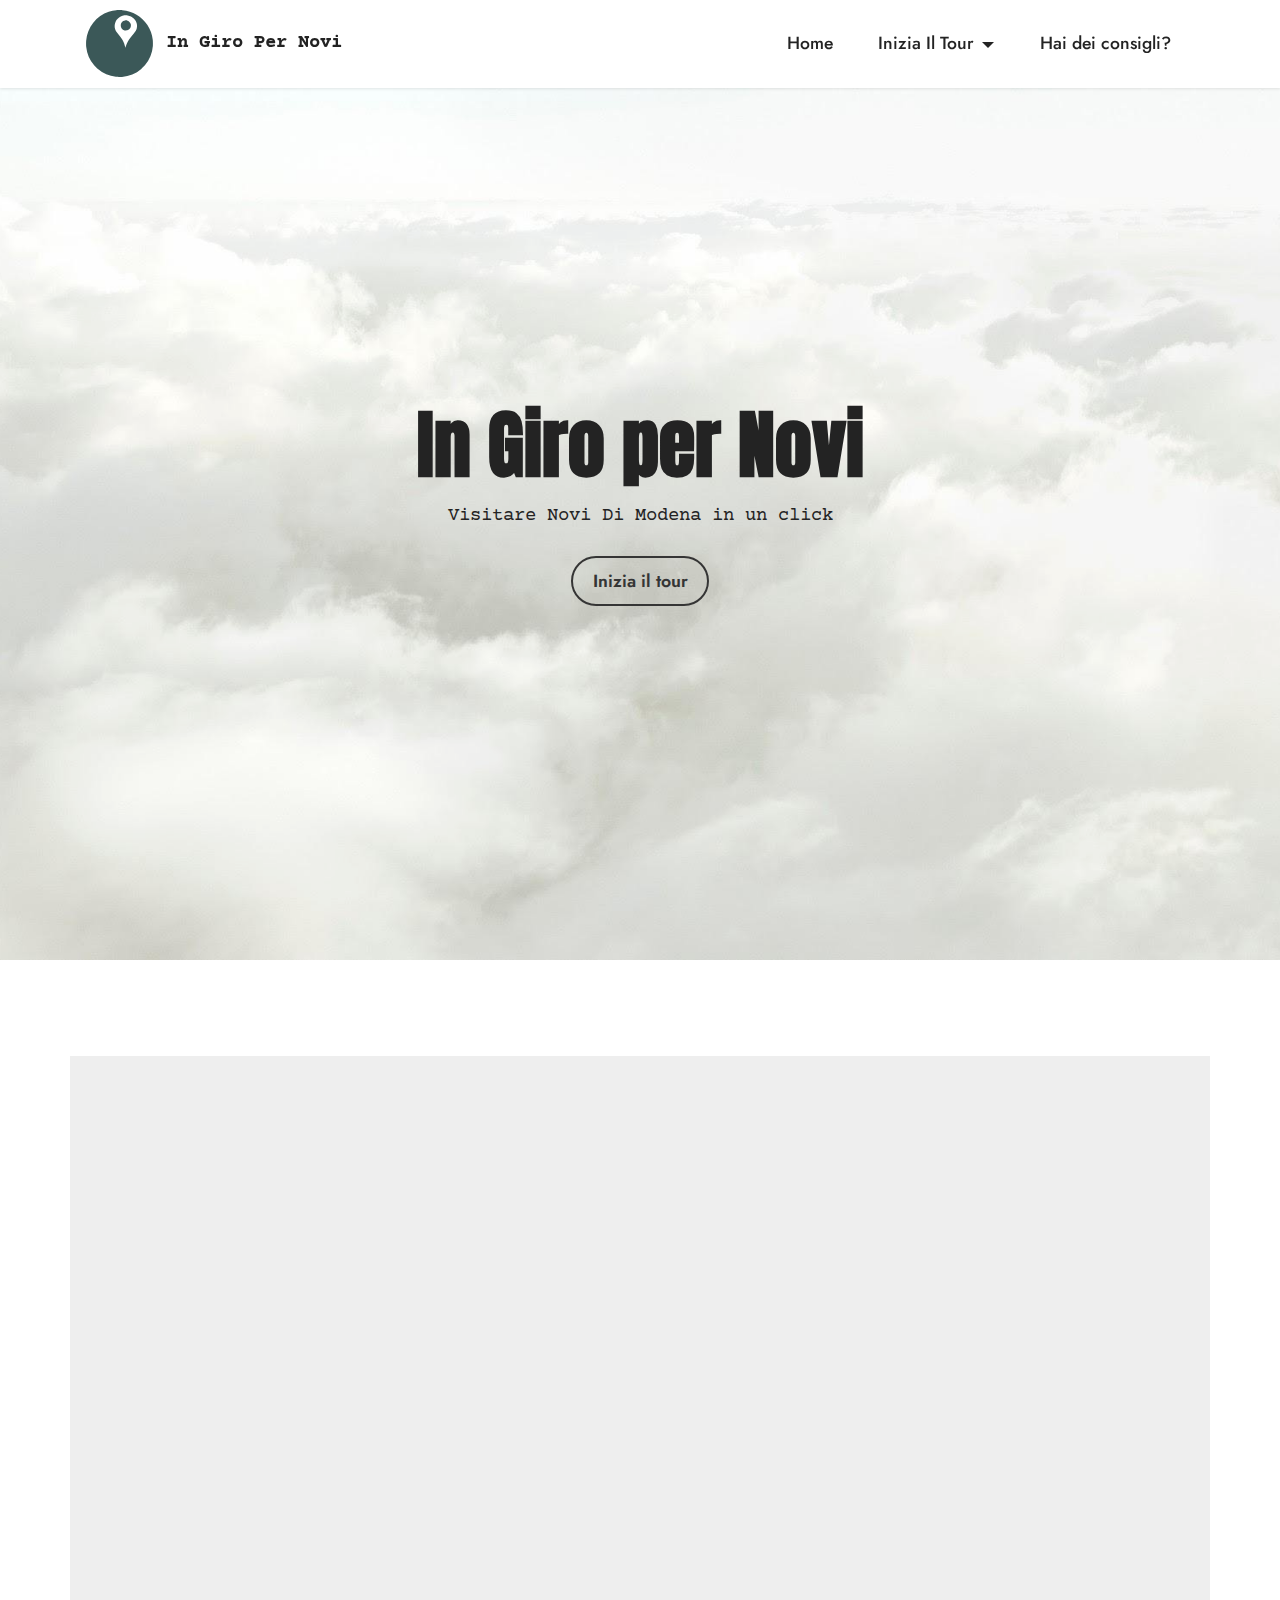
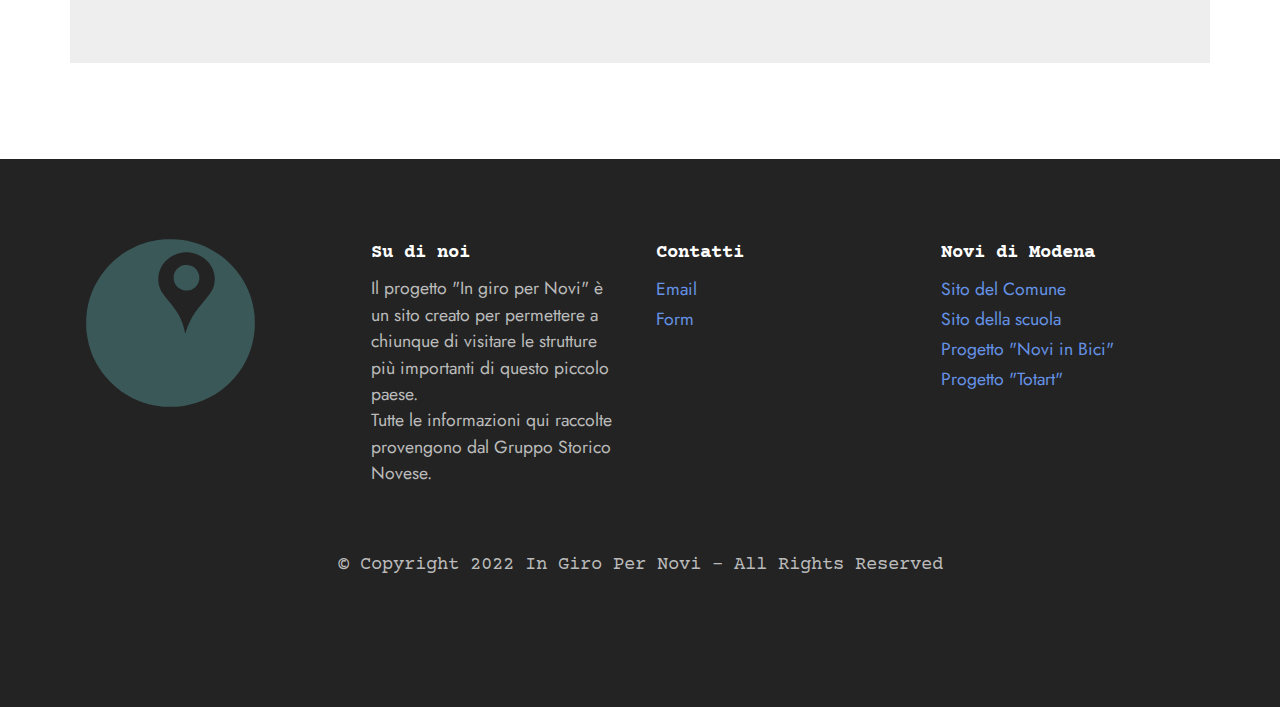
<file: index.html>
<!DOCTYPE html>
<html  >
<head>
  <meta charset="UTF-8">
  <meta http-equiv="X-UA-Compatible" content="IE=edge">
  <meta name="generator" content="Mobirise v5.5.2, mobirise.com">
  <meta name="viewport" content="width=device-width, initial-scale=1, minimum-scale=1">
  <link rel="shortcut icon" href="assets/images/in-giro-per-novi-1.svg" type="image/x-icon">
  <meta name="description" content="">
  
  
  <title>Home</title>
  <link rel="stylesheet" href="assets/bootstrap/css/bootstrap.min.css">
  <link rel="stylesheet" href="assets/bootstrap/css/bootstrap-grid.min.css">
  <link rel="stylesheet" href="assets/bootstrap/css/bootstrap-reboot.min.css">
  <link rel="stylesheet" href="assets/parallax/jarallax.css">
  <link rel="stylesheet" href="assets/dropdown/css/style.css">
  <link rel="stylesheet" href="assets/socicon/css/styles.css">
  <link rel="stylesheet" href="assets/theme/css/style.css">
  <link rel="preload" href="https://fonts.googleapis.com/css?family=Anton:400&display=swap" as="style" onload="this.onload=null;this.rel='stylesheet'">
  <noscript><link rel="stylesheet" href="https://fonts.googleapis.com/css?family=Anton:400&display=swap"></noscript>
  <link rel="preload" href="https://fonts.googleapis.com/css?family=Courier+Prime:400,400i,700,700i&display=swap" as="style" onload="this.onload=null;this.rel='stylesheet'">
  <noscript><link rel="stylesheet" href="https://fonts.googleapis.com/css?family=Courier+Prime:400,400i,700,700i&display=swap"></noscript>
  <link rel="preload" href="https://fonts.googleapis.com/css?family=Jost:100,200,300,400,500,600,700,800,900,100i,200i,300i,400i,500i,600i,700i,800i,900i&display=swap" as="style" onload="this.onload=null;this.rel='stylesheet'">
  <noscript><link rel="stylesheet" href="https://fonts.googleapis.com/css?family=Jost:100,200,300,400,500,600,700,800,900,100i,200i,300i,400i,500i,600i,700i,800i,900i&display=swap"></noscript>
  <link rel="preload" as="style" href="assets/mobirise/css/mbr-additional.css"><link rel="stylesheet" href="assets/mobirise/css/mbr-additional.css" type="text/css">
  <link rel="stylesheet" href="ism/css/my-slider.css"/>
  <script src="ism/js/ism-2.2.min.js"></script>
  
  
  
  
</head>
<body>
  
  <section data-bs-version="5.1" class="menu menu2 cid-sRSvrEg2zZ" once="menu" id="menu2-1">
    
    <nav class="navbar navbar-dropdown navbar-fixed-top navbar-expand-lg">
        <div class="container">
            <div class="navbar-brand">
                <span class="navbar-logo">
                    
                        <a href="index.html"><img src="assets/images/in-giro-per-novi-1.svg" alt="Mobirise" style="height: 4.2rem;"></a>
                    
                </span>
                <span class="navbar-caption-wrap"><a class="navbar-caption text-black text-primary display-7" href="index.html">In Giro Per Novi</a></span>
            </div>
            <button class="navbar-toggler" type="button" data-toggle="collapse" data-bs-toggle="collapse" data-target="#navbarSupportedContent" data-bs-target="#navbarSupportedContent" aria-controls="navbarNavAltMarkup" aria-expanded="false" aria-label="Toggle navigation">
                <div class="hamburger">
                    <span></span>
                    <span></span>
                    <span></span>
                    <span></span>
                </div>
            </button>
            <div class="collapse navbar-collapse" id="navbarSupportedContent">
                <ul class="navbar-nav nav-dropdown nav-right" data-app-modern-menu="true"><li class="nav-item"><a class="nav-link link text-black display-4" href="index.html">Home</a></li>
                    <li class="nav-item dropdown"><a class="nav-link link dropdown-toggle text-black display-4" href="Monumento-Caduti.html" aria-expanded="false" data-toggle="dropdown-submenu" data-bs-toggle="dropdown" data-bs-auto-close="outside">Inizia Il Tour</a><div class="dropdown-menu" aria-labelledby="dropdown-undefined"><a class="dropdown-item text-black text-primary display-4" href="Chiesa-san-michele.html">La Chiesa di San Michele</a><a class="show dropdown-item text-black text-primary display-4" href="teatro-sociale.html">Il Teatro Sociale</a><a class="show dropdown-item text-black text-primary display-4" href="torre-civica.html">La Torre Civica</a><a class="show dropdown-item text-black text-primary display-4" href="villa-delle-rose.html">La Villa Delle Rose</a><a class="show dropdown-item text-black text-primary display-4" href="oratorio-san-gaetano.html">L'Oratorio Di San Gaetano</a><a class="show dropdown-item text-black text-primary display-4" href="palazzo-comunale.html">Il Palazzo Comunale</a><a class="show dropdown-item text-black text-primary display-4" href="villa-facci.html">La Villa Facci<br></a><a class="text-black dropdown-item display-4" href="Monumento-Caduti.html">Monumento ai caduti</a></div></li><li class="nav-item"><a class="nav-link link text-black text-primary display-4" href="Consigli.html">Hai dei consigli?</a></li></ul>
                
                
            </div>
        </div>
    </nav>
</section>

<section data-bs-version="5.1" class="header13 cid-sRStWh04UW mbr-fullscreen mbr-parallax-background" id="header13-0">

    

    <div class="mbr-overlay" style="opacity: 0; background-color: rgb(255, 255, 255);"></div>

    <div class="align-center container">
        <div class="row justify-content-center">
            <div class="col-12 col-lg-10">
                <h1 class="mbr-section-title mbr-fonts-style mb-3 display-1"><strong>In Giro per Novi</strong></h1>
                
                <p class="mbr-text mbr-fonts-style mb-3 display-7">
                    Visitare Novi Di Modena in un click</p>
                <div class="mbr-section-btn mt-3"><a class="btn btn-secondary-outline display-4" href="Chiesa-san-michele.html">Inizia il tour</a></div>
                
            </div>
        </div>
    </div>
</section>

<section data-bs-version="5.1" class="image1 cid-sRSw3uu5C5" id="image1-2">
    

    

    <div class="container">
        <div class="row align-items-center">
            <div class="ism-slider" data-transition_type="fade" data-play_type="loop" data-interval="3000" data-image_fx="zoompan" id="home-slider">
                <div class="ism-slider" data-buttons="false" id="my-slider">
                    <ol>
                      <li>
                        <img src="ism/image/slides/_u/1645718401949_734071.png">
                      </li>
                      <li>
                        <img src="ism/image/slides/_u/1645718398798_48816.png">
                      </li>
                      <li>
                        <img src="ism/image/slides/_u/1645718398330_345404.png">
                      </li>
                    </ol>
                  </div>
            <div class="col-12 col-lg">
                <div class="text-wrapper">
                    <h3 class="mbr-section-title mbr-fonts-style mb-3 display-5">
                        <strong>Cos'è il progetto In Giro Per Novi?</strong></h3>
                    <p class="mbr-text mbr-fonts-style display-7">Il progetto "In giro per Novi" è un sito creato dagli alunni dell'IC Gasparini di Novi di Modena, per permettere a chiunque di visitare le strutture più importanti di questo piccolo paese.<br></p>
                </div>
            </div>
        </div>
    </div>
</section>

<section data-bs-version="5.1" class="footer4 cid-sTrTOoAO8Q" once="footers" id="footer4-11">

    
    
    <div class="container">
        <div class="row mbr-white">
            <div class="col-6 col-lg-3">
                <div class="media-wrap col-md-8 col-12">
                    <a href="index.html">
                        <img src="assets/images/in-giro-per-novi-1.svg" alt="Mobirise">
                    </a>
                </div>
            </div>
            <div class="col-12 col-md-6 col-lg-3">
                <h5 class="mbr-section-subtitle mbr-fonts-style mb-2 display-7">
                    <strong>Su di noi</strong></h5>
                <p class="mbr-text mbr-fonts-style mb-4 display-4">
                    Il progetto "In giro per Novi" è un sito creato&nbsp;per permettere a chiunque di visitare le strutture più importanti di questo piccolo paese.<br>Tutte le informazioni qui raccolte provengono dal Gruppo Storico Novese.</p>
                
                
            </div>
            <div class="col-12 col-md-6 col-lg-3">
                <h5 class="mbr-section-subtitle mbr-fonts-style mb-2 display-7">
                    <strong>Contatti</strong></h5>
                <ul class="list mbr-fonts-style display-4">
                    <li class="mbr-text item-wrap"><span style="font-size: 1.1rem;"><a href="mailto:ingiropernovi@yandex.com" class="text-primary">Email</a></span></li><li class="mbr-text item-wrap"><a href="Consigli.html" class="text-primary">Form</a></li>
                </ul>
            </div>
            <div class="col-12 col-md-6 col-lg-3">
                <h5 class="mbr-section-subtitle mbr-fonts-style mb-2 display-7">
                    <strong>Novi di Modena</strong></h5>
                <ul class="list mbr-fonts-style display-4">
                    <li class="mbr-text item-wrap"><a href="https://www.comune.novi.mo.it/" class="text-primary">Sito del Comune</a></li><a href="https://www.comune.novi.mo.it/" class="text-primary">
                    </a><li class="mbr-text item-wrap"><a href="https://www.comprensivonovi.edu.it/" class="text-primary">Sito della scuola</a></li>
                    <li class="mbr-text item-wrap"><a href="https://www.novinbici.it/" class="text-primary">Progetto "Novi in Bici"</a></li><a href="https://www.novinbici.it/" class="text-primary">
                    </a><li class="mbr-text item-wrap"><a href="https://totartsite.wordpress.com/" class="text-primary">Progetto "Totart"</a></li>
                </ul>
            </div>
            <div class="col-12 mt-4">
                <p class="mbr-text mb-0 mbr-fonts-style copyright align-center display-7">
                    © Copyright 2022 In Giro Per Novi - All Rights Reserved
                </p>
            </div>
        </div>
    </div>
</section><section style="background-color: #232323; font-family: -apple-system, BlinkMacSystemFont, 'Segoe UI', 'Roboto', 'Helvetica Neue', Arial, sans-serif; color:#aaa; font-size:12px; padding: 0; align-items: center; display: flex;"><a href="https://mobirise.site/y" style="flex: 1 1; height: 3rem; padding-left: 1rem;"></a><p style="flex: 0 0 auto; margin:0; padding-right:1rem;"><a href="https://mobirise.site/r" style="color:#aaa;"></a></p></section><script src="assets/bootstrap/js/bootstrap.bundle.min.js"></script>  <script src="assets/smoothscroll/smooth-scroll.js"></script>  <script src="assets/ytplayer/index.js"></script>  <script src="assets/dropdown/js/navbar-dropdown.js"></script>  <script src="assets/theme/js/script.js"></script>  
  
  
</body>
</html>
</file>
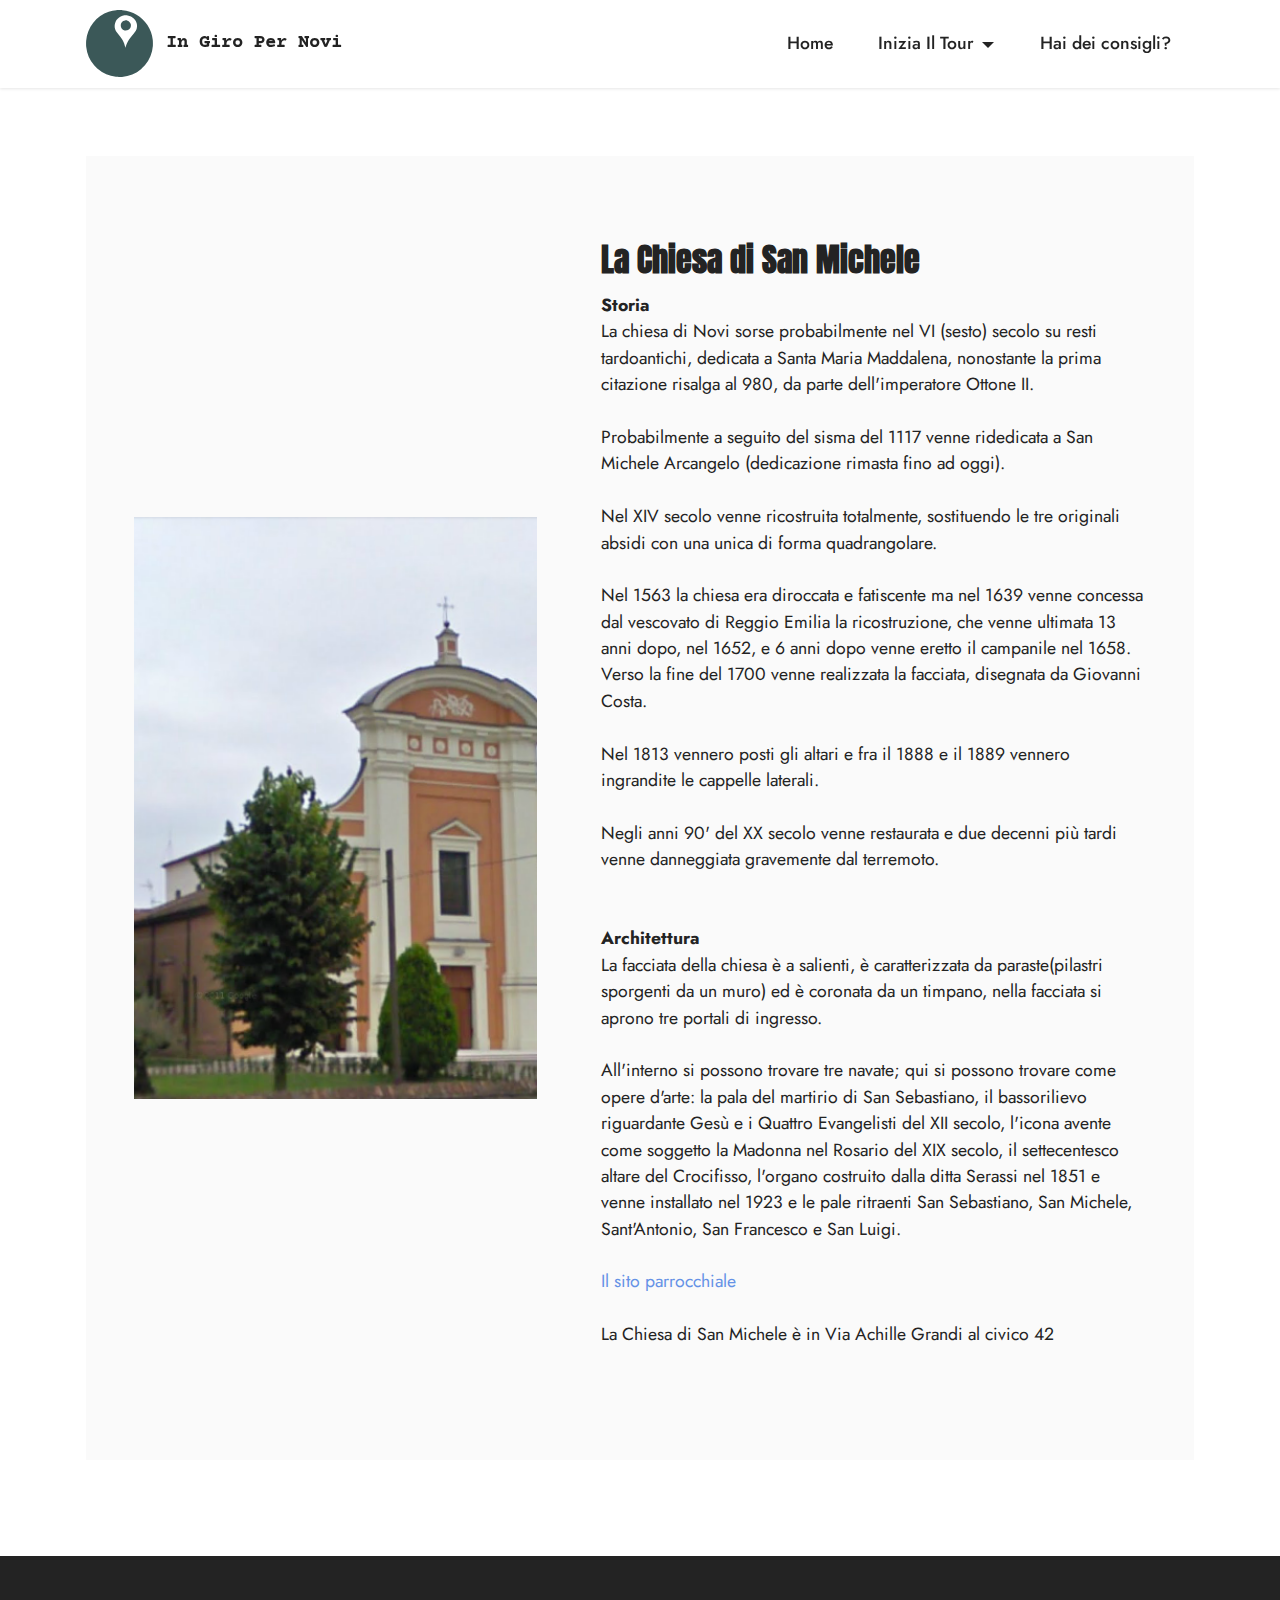
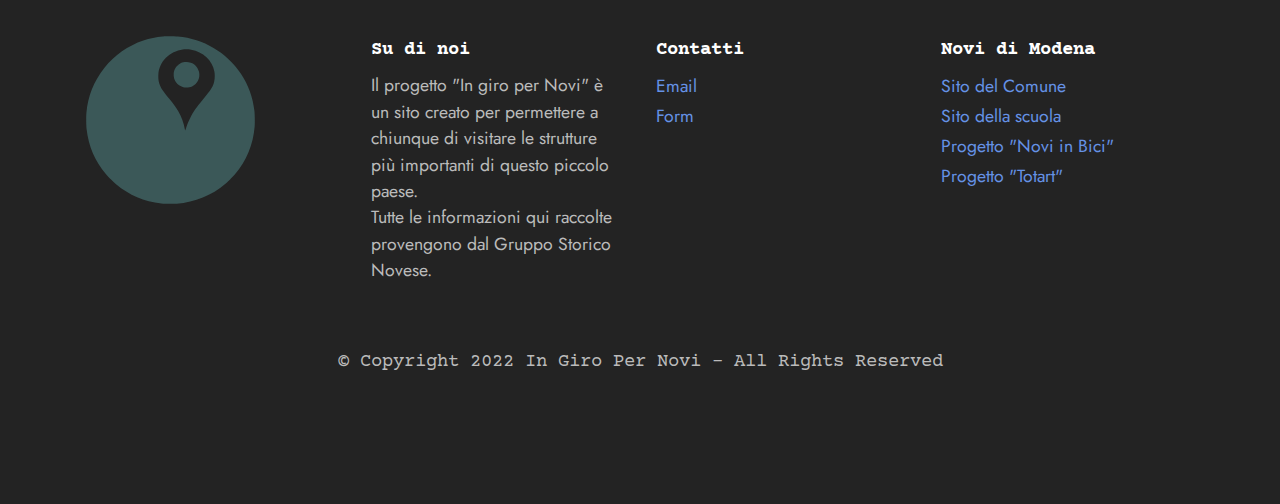
<file: Chiesa-San-Michele.html>
<!DOCTYPE html>
<html  >
<head>
  <meta charset="UTF-8">
  <meta http-equiv="X-UA-Compatible" content="IE=edge">
  <meta name="generator" content="Mobirise v5.5.2, mobirise.com">
  <meta name="viewport" content="width=device-width, initial-scale=1, minimum-scale=1">
  <link rel="shortcut icon" href="assets/images/in-giro-per-novi-1.svg" type="image/x-icon">
  <meta name="description" content="">
  
  
  <title>Chiesa san michele</title>
  <link rel="stylesheet" href="assets/bootstrap/css/bootstrap.min.css">
  <link rel="stylesheet" href="assets/bootstrap/css/bootstrap-grid.min.css">
  <link rel="stylesheet" href="assets/bootstrap/css/bootstrap-reboot.min.css">
  <link rel="stylesheet" href="assets/dropdown/css/style.css">
  <link rel="stylesheet" href="assets/socicon/css/styles.css">
  <link rel="stylesheet" href="assets/theme/css/style.css">
  <link rel="preload" href="https://fonts.googleapis.com/css?family=Anton:400&display=swap" as="style" onload="this.onload=null;this.rel='stylesheet'">
  <noscript><link rel="stylesheet" href="https://fonts.googleapis.com/css?family=Anton:400&display=swap"></noscript>
  <link rel="preload" href="https://fonts.googleapis.com/css?family=Courier+Prime:400,400i,700,700i&display=swap" as="style" onload="this.onload=null;this.rel='stylesheet'">
  <noscript><link rel="stylesheet" href="https://fonts.googleapis.com/css?family=Courier+Prime:400,400i,700,700i&display=swap"></noscript>
  <link rel="preload" href="https://fonts.googleapis.com/css?family=Jost:100,200,300,400,500,600,700,800,900,100i,200i,300i,400i,500i,600i,700i,800i,900i&display=swap" as="style" onload="this.onload=null;this.rel='stylesheet'">
  <noscript><link rel="stylesheet" href="https://fonts.googleapis.com/css?family=Jost:100,200,300,400,500,600,700,800,900,100i,200i,300i,400i,500i,600i,700i,800i,900i&display=swap"></noscript>
  <link rel="preload" as="style" href="assets/mobirise/css/mbr-additional.css"><link rel="stylesheet" href="assets/mobirise/css/mbr-additional.css" type="text/css">
  
  
  
  
</head>
<body>
  
  <section data-bs-version="5.1" class="menu menu2 cid-sRSvrEg2zZ" once="menu" id="menu2-6">
    
    <nav class="navbar navbar-dropdown navbar-fixed-top navbar-expand-lg">
        <div class="container">
            <div class="navbar-brand">
                <span class="navbar-logo">
                    
                        <a href="index.html"><img src="assets/images/in-giro-per-novi-1.svg" alt="Mobirise" style="height: 4.2rem;"></a>
                    
                </span>
                <span class="navbar-caption-wrap"><a class="navbar-caption text-black text-primary display-7" href="index.html">In Giro Per Novi</a></span>
            </div>
            <button class="navbar-toggler" type="button" data-toggle="collapse" data-bs-toggle="collapse" data-target="#navbarSupportedContent" data-bs-target="#navbarSupportedContent" aria-controls="navbarNavAltMarkup" aria-expanded="false" aria-label="Toggle navigation">
                <div class="hamburger">
                    <span></span>
                    <span></span>
                    <span></span>
                    <span></span>
                </div>
            </button>
            <div class="collapse navbar-collapse" id="navbarSupportedContent">
                <ul class="navbar-nav nav-dropdown nav-right" data-app-modern-menu="true"><li class="nav-item"><a class="nav-link link text-black display-4" href="index.html">Home</a></li>
                    <li class="nav-item dropdown"><a class="nav-link link dropdown-toggle text-black display-4" href="Monumento-Caduti.html" aria-expanded="false" data-toggle="dropdown-submenu" data-bs-toggle="dropdown" data-bs-auto-close="outside">Inizia Il Tour</a><div class="dropdown-menu" aria-labelledby="dropdown-undefined"><a class="dropdown-item text-black text-primary display-4" href="Chiesa-san-michele.html">La Chiesa di San Michele</a><a class="show dropdown-item text-black text-primary display-4" href="teatro-sociale.html">Il Teatro Sociale</a><a class="show dropdown-item text-black text-primary display-4" href="torre-civica.html">La Torre Civica</a><a class="show dropdown-item text-black text-primary display-4" href="villa-delle-rose.html">La Villa Delle Rose</a><a class="show dropdown-item text-black text-primary display-4" href="oratorio-san-gaetano.html">L'Oratorio Di San Gaetano</a><a class="show dropdown-item text-black text-primary display-4" href="palazzo-comunale.html">Il Palazzo Comunale</a><a class="show dropdown-item text-black text-primary display-4" href="villa-facci.html">La Villa Facci<br></a><a class="text-black dropdown-item display-4" href="Monumento-Caduti.html">Monumento ai caduti</a></div></li><li class="nav-item"><a class="nav-link link text-black text-primary display-4" href="Consigli.html">Hai dei consigli?</a></li></ul>
                
                
            </div>
        </div>
    </nav>
</section>

<section data-bs-version="5.1" class="features16 cid-sRSW1AHHr7" id="features17-l">
    

    
    <div class="container">
        <div class="content-wrapper">
            <div class="row align-items-center">
                <div class="col-12 col-lg-5">
                    <div class="image-wrapper">
                        <img src="assets/images/st-michael-the-archangel-parish-novi-di-modena-italy-copia-1.png" alt="Mobirise">
                    </div>
                </div>
                <div class="col-12 col-lg">
                    <div class="text-wrapper">
                        <h6 class="card-title mbr-fonts-style display-5"><strong>La Chiesa di San Michele</strong></h6>
                        <p class="mbr-text mbr-fonts-style mb-4 display-4"><strong>
                            Storia</strong><br>La chiesa di Novi sorse probabilmente nel VI (sesto) secolo su resti tardoantichi, dedicata a Santa Maria Maddalena, nonostante la prima citazione risalga al 980, da parte dell'imperatore Ottone II.
<br>
<br>Probabilmente a seguito del sisma del 1117 venne ridedicata a San Michele Arcangelo (dedicazione rimasta fino ad oggi).
<br>
<br>Nel XIV secolo venne ricostruita totalmente, sostituendo le tre originali absidi con una unica di forma quadrangolare.
<br>
<br>Nel 1563 la chiesa era diroccata e fatiscente ma nel 1639 venne concessa dal vescovato di Reggio Emilia la ricostruzione, che venne ultimata 13 anni dopo, nel 1652, e 6 anni dopo venne eretto il campanile nel 1658. Verso la fine del 1700 venne realizzata la facciata, disegnata da Giovanni Costa.
<br>
<br>Nel 1813 vennero posti gli altari e fra il 1888 e il 1889 vennero ingrandite le cappelle laterali.
<br>
<br>Negli anni 90' del XX secolo venne restaurata e due decenni più tardi venne danneggiata gravemente dal terremoto.<br><br><br>
<strong>Architettura</strong><br>La facciata della chiesa è a salienti, è caratterizzata da paraste(pilastri sporgenti da un muro) ed è coronata da un timpano, nella facciata si aprono tre portali di ingresso.
<br>
<br>All'interno si possono trovare tre navate; qui si possono trovare come opere d'arte: la pala del martirio di San Sebastiano, il bassorilievo riguardante Gesù e i Quattro Evangelisti del XII secolo, l'icona avente come soggetto la Madonna nel Rosario del XIX secolo, il settecentesco altare del Crocifisso, l'organo costruito dalla ditta Serassi nel 1851 e venne installato nel 1923 e le pale ritraenti San Sebastiano, San Michele, Sant'Antonio, San Francesco e San Luigi.<strong><br></strong><br><a href="http://www.parrocchiasanmichele.it/" class="text-primary">Il sito parrocchiale</a><br><br>La Chiesa di San Michele è in Via Achille Grandi al civico 42</p>
                        
                    </div>
                </div>
            </div>
        </div>
    </div>
</section>

<section data-bs-version="5.1" class="footer4 cid-sTrTOoAO8Q" once="footers" id="footer4-11">

    
    
    <div class="container">
        <div class="row mbr-white">
            <div class="col-6 col-lg-3">
                <div class="media-wrap col-md-8 col-12">
                    <a href="index.html">
                        <img src="assets/images/in-giro-per-novi-1.svg" alt="Mobirise">
                    </a>
                </div>
            </div>
            <div class="col-12 col-md-6 col-lg-3">
                <h5 class="mbr-section-subtitle mbr-fonts-style mb-2 display-7">
                    <strong>Su di noi</strong></h5>
                <p class="mbr-text mbr-fonts-style mb-4 display-4">
                    Il progetto "In giro per Novi" è un sito creato&nbsp;per permettere a chiunque di visitare le strutture più importanti di questo piccolo paese.<br>Tutte le informazioni qui raccolte provengono dal Gruppo Storico Novese.</p>
                
                
            </div>
            <div class="col-12 col-md-6 col-lg-3">
                <h5 class="mbr-section-subtitle mbr-fonts-style mb-2 display-7">
                    <strong>Contatti</strong></h5>
                <ul class="list mbr-fonts-style display-4">
                    <li class="mbr-text item-wrap"><span style="font-size: 1.1rem;"><a href="mailto:ingiropernovi@yandex.com" class="text-primary">Email</a></span></li><li class="mbr-text item-wrap"><a href="Consigli.html" class="text-primary">Form</a></li>
                </ul>
            </div>
            <div class="col-12 col-md-6 col-lg-3">
                <h5 class="mbr-section-subtitle mbr-fonts-style mb-2 display-7">
                    <strong>Novi di Modena</strong></h5>
                <ul class="list mbr-fonts-style display-4">
                    <li class="mbr-text item-wrap"><a href="https://www.comune.novi.mo.it/" class="text-primary">Sito del Comune</a></li><a href="https://www.comune.novi.mo.it/" class="text-primary">
                    </a><li class="mbr-text item-wrap"><a href="https://www.comprensivonovi.edu.it/" class="text-primary">Sito della scuola</a></li>
                    <li class="mbr-text item-wrap"><a href="https://www.novinbici.it/" class="text-primary">Progetto "Novi in Bici"</a></li><a href="https://www.novinbici.it/" class="text-primary">
                    </a><li class="mbr-text item-wrap"><a href="https://totartsite.wordpress.com/" class="text-primary">Progetto "Totart"</a></li>
                </ul>
            </div>
            <div class="col-12 mt-4">
                <p class="mbr-text mb-0 mbr-fonts-style copyright align-center display-7">
                    © Copyright 2022 In Giro Per Novi - All Rights Reserved
                </p>
            </div>
        </div>
    </div>
</section><section style="background-color: #232323; font-family: -apple-system, BlinkMacSystemFont, 'Segoe UI', 'Roboto', 'Helvetica Neue', Arial, sans-serif; color:#aaa; font-size:12px; padding: 0; align-items: center; display: flex;"><a href="https://mobirise.site/y" style="flex: 1 1; height: 3rem; padding-left: 1rem;"></a><p style="flex: 0 0 auto; margin:0; padding-right:1rem;"><a href="https://mobirise.site/r" style="color:#aaa;"></a></p></section><script src="assets/bootstrap/js/bootstrap.bundle.min.js"></script>  <script src="assets/smoothscroll/smooth-scroll.js"></script>  <script src="assets/ytplayer/index.js"></script>  <script src="assets/dropdown/js/navbar-dropdown.js"></script>  <script src="assets/theme/js/script.js"></script>  
  
  
</body>
</html>
</file>
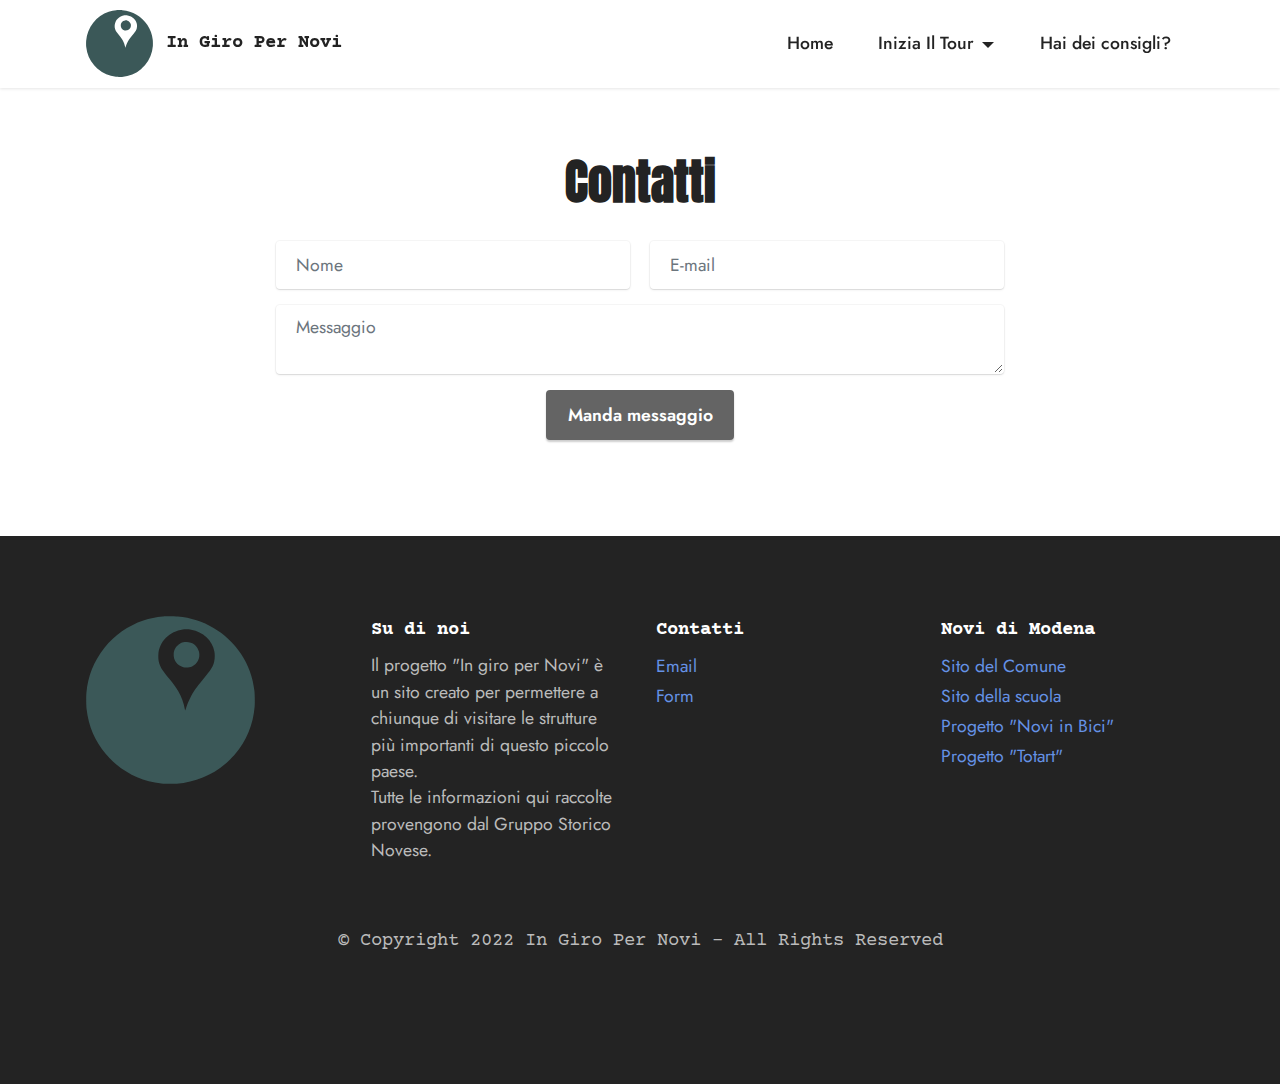
<file: Consigli.html>
<!DOCTYPE html>
<html  >
<head>
  <meta charset="UTF-8">
  <meta http-equiv="X-UA-Compatible" content="IE=edge">
  <meta name="generator" content="Mobirise v5.5.2, mobirise.com">
  <meta name="viewport" content="width=device-width, initial-scale=1, minimum-scale=1">
  <link rel="shortcut icon" href="assets/images/in-giro-per-novi-1.svg" type="image/x-icon">
  <meta name="description" content="">
  
  
  <title>Recensione</title>
  <link rel="stylesheet" href="assets/bootstrap/css/bootstrap.min.css">
  <link rel="stylesheet" href="assets/bootstrap/css/bootstrap-grid.min.css">
  <link rel="stylesheet" href="assets/bootstrap/css/bootstrap-reboot.min.css">
  <link rel="stylesheet" href="assets/dropdown/css/style.css">
  <link rel="stylesheet" href="assets/socicon/css/styles.css">
  <link rel="stylesheet" href="assets/theme/css/style.css">
  <link rel="preload" href="https://fonts.googleapis.com/css?family=Anton:400&display=swap" as="style" onload="this.onload=null;this.rel='stylesheet'">
  <noscript><link rel="stylesheet" href="https://fonts.googleapis.com/css?family=Anton:400&display=swap"></noscript>
  <link rel="preload" href="https://fonts.googleapis.com/css?family=Courier+Prime:400,400i,700,700i&display=swap" as="style" onload="this.onload=null;this.rel='stylesheet'">
  <noscript><link rel="stylesheet" href="https://fonts.googleapis.com/css?family=Courier+Prime:400,400i,700,700i&display=swap"></noscript>
  <link rel="preload" href="https://fonts.googleapis.com/css?family=Jost:100,200,300,400,500,600,700,800,900,100i,200i,300i,400i,500i,600i,700i,800i,900i&display=swap" as="style" onload="this.onload=null;this.rel='stylesheet'">
  <noscript><link rel="stylesheet" href="https://fonts.googleapis.com/css?family=Jost:100,200,300,400,500,600,700,800,900,100i,200i,300i,400i,500i,600i,700i,800i,900i&display=swap"></noscript>
  <link rel="preload" as="style" href="assets/mobirise/css/mbr-additional.css"><link rel="stylesheet" href="assets/mobirise/css/mbr-additional.css" type="text/css">
  
  
  
  
</head>
<body>
  
  <section data-bs-version="5.1" class="menu menu2 cid-sRSvrEg2zZ" once="menu" id="menu2-t">
    
    <nav class="navbar navbar-dropdown navbar-fixed-top navbar-expand-lg">
        <div class="container">
            <div class="navbar-brand">
                <span class="navbar-logo">
                    
                        <a href="index.html"><img src="assets/images/in-giro-per-novi-1.svg" alt="Mobirise" style="height: 4.2rem;"></a>
                    
                </span>
                <span class="navbar-caption-wrap"><a class="navbar-caption text-black text-primary display-7" href="index.html">In Giro Per Novi</a></span>
            </div>
            <button class="navbar-toggler" type="button" data-toggle="collapse" data-bs-toggle="collapse" data-target="#navbarSupportedContent" data-bs-target="#navbarSupportedContent" aria-controls="navbarNavAltMarkup" aria-expanded="false" aria-label="Toggle navigation">
                <div class="hamburger">
                    <span></span>
                    <span></span>
                    <span></span>
                    <span></span>
                </div>
            </button>
            <div class="collapse navbar-collapse" id="navbarSupportedContent">
                <ul class="navbar-nav nav-dropdown nav-right" data-app-modern-menu="true"><li class="nav-item"><a class="nav-link link text-black display-4" href="index.html">Home</a></li>
                    <li class="nav-item dropdown"><a class="nav-link link dropdown-toggle text-black display-4" href="Monumento-Caduti.html" aria-expanded="false" data-toggle="dropdown-submenu" data-bs-toggle="dropdown" data-bs-auto-close="outside">Inizia Il Tour</a><div class="dropdown-menu" aria-labelledby="dropdown-undefined"><a class="dropdown-item text-black text-primary display-4" href="Chiesa-san-michele.html">La Chiesa di San Michele</a><a class="show dropdown-item text-black text-primary display-4" href="teatro-sociale.html">Il Teatro Sociale</a><a class="show dropdown-item text-black text-primary display-4" href="torre-civica.html">La Torre Civica</a><a class="show dropdown-item text-black text-primary display-4" href="villa-delle-rose.html">La Villa Delle Rose</a><a class="show dropdown-item text-black text-primary display-4" href="oratorio-san-gaetano.html">L'Oratorio Di San Gaetano</a><a class="show dropdown-item text-black text-primary display-4" href="palazzo-comunale.html">Il Palazzo Comunale</a><a class="show dropdown-item text-black text-primary display-4" href="villa-facci.html">La Villa Facci<br></a><a class="text-black dropdown-item display-4" href="Monumento-Caduti.html">Monumento ai caduti</a></div></li><li class="nav-item"><a class="nav-link link text-black text-primary display-4" href="Consigli.html">Hai dei consigli?</a></li></ul>
                
                
            </div>
        </div>
    </nav>
</section>

<section data-bs-version="5.1" class="form5 cid-sSw8ICnYoM" id="form5-y">
    
    
    <div class="container">
        <div class="mbr-section-head">
            <h3 class="mbr-section-title mbr-fonts-style align-center mb-0 display-2">
                <strong>Contatti</strong></h3>
            
        </div>
        <div class="row justify-content-center mt-4">
            <div class="col-lg-8 mx-auto mbr-form" data-form-type="formoid">
                <form action="https://mobirise.eu/" method="POST" class="mbr-form form-with-styler" data-form-title="Form Name"><input type="hidden" name="email" data-form-email="true" value="yVoMzZfpHME4FV7UjeCbEIk20Ow9M6yFG2Lvy06F3RZkYGDM8yxnl+KDfl6gRRaPWUKa6fsmFZkE6r/nWwC/HVdPXvsuqDssY5pCxNBiqJrx41tQTQd80+u+oDBRYn37">
                    <div class="row">
                        <div hidden="hidden" data-form-alert="" class="alert alert-success col-12">Grazie per aver riempito il modulo!</div>
                        <div hidden="hidden" data-form-alert-danger="" class="alert alert-danger col-12">Oops...! some
                            problem!</div>
                    </div>
                    <div class="dragArea row">
                        <div class="col-md col-sm-12 form-group mb-3" data-for="name">
                            <input type="text" name="name" placeholder="Nome" data-form-field="name" class="form-control" value="" id="name-form5-y">
                        </div>
                        <div class="col-md col-sm-12 form-group mb-3" data-for="email">
                            <input type="email" name="email" placeholder="E-mail" data-form-field="email" class="form-control" value="" id="email-form5-y">
                        </div>
                        
                        <div class="col-12 form-group mb-3" data-for="textarea">
                            <textarea name="textarea" placeholder="Messaggio" data-form-field="textarea" class="form-control" id="textarea-form5-y"></textarea>
                        </div>
                        <div class="col-lg-12 col-md-12 col-sm-12 align-center mbr-section-btn"><button type="submit" class="btn btn-info display-4">Manda messaggio<br></button></div>
                    </div>
                </form>
            </div>
        </div>
    </div>
</section>

<section data-bs-version="5.1" class="footer4 cid-sTrTOoAO8Q" once="footers" id="footer4-11">

    
    
    <div class="container">
        <div class="row mbr-white">
            <div class="col-6 col-lg-3">
                <div class="media-wrap col-md-8 col-12">
                    <a href="index.html">
                        <img src="assets/images/in-giro-per-novi-1.svg" alt="Mobirise">
                    </a>
                </div>
            </div>
            <div class="col-12 col-md-6 col-lg-3">
                <h5 class="mbr-section-subtitle mbr-fonts-style mb-2 display-7">
                    <strong>Su di noi</strong></h5>
                <p class="mbr-text mbr-fonts-style mb-4 display-4">
                    Il progetto "In giro per Novi" è un sito creato&nbsp;per permettere a chiunque di visitare le strutture più importanti di questo piccolo paese.<br>Tutte le informazioni qui raccolte provengono dal Gruppo Storico Novese.</p>
                
                
            </div>
            <div class="col-12 col-md-6 col-lg-3">
                <h5 class="mbr-section-subtitle mbr-fonts-style mb-2 display-7">
                    <strong>Contatti</strong></h5>
                <ul class="list mbr-fonts-style display-4">
                    <li class="mbr-text item-wrap"><span style="font-size: 1.1rem;"><a href="mailto:ingiropernovi@yandex.com" class="text-primary">Email</a></span></li><li class="mbr-text item-wrap"><a href="Consigli.html" class="text-primary">Form</a></li>
                </ul>
            </div>
            <div class="col-12 col-md-6 col-lg-3">
                <h5 class="mbr-section-subtitle mbr-fonts-style mb-2 display-7">
                    <strong>Novi di Modena</strong></h5>
                <ul class="list mbr-fonts-style display-4">
                    <li class="mbr-text item-wrap"><a href="https://www.comune.novi.mo.it/" class="text-primary">Sito del Comune</a></li><a href="https://www.comune.novi.mo.it/" class="text-primary">
                    </a><li class="mbr-text item-wrap"><a href="https://www.comprensivonovi.edu.it/" class="text-primary">Sito della scuola</a></li>
                    <li class="mbr-text item-wrap"><a href="https://www.novinbici.it/" class="text-primary">Progetto "Novi in Bici"</a></li><a href="https://www.novinbici.it/" class="text-primary">
                    </a><li class="mbr-text item-wrap"><a href="https://totartsite.wordpress.com/" class="text-primary">Progetto "Totart"</a></li>
                </ul>
            </div>
            <div class="col-12 mt-4">
                <p class="mbr-text mb-0 mbr-fonts-style copyright align-center display-7">
                    © Copyright 2022 In Giro Per Novi - All Rights Reserved
                </p>
            </div>
        </div>
    </div>
</section><section style="background-color: #232323; font-family: -apple-system, BlinkMacSystemFont, 'Segoe UI', 'Roboto', 'Helvetica Neue', Arial, sans-serif; color:#aaa; font-size:12px; padding: 0; align-items: center; display: flex;"><a href="https://mobirise.site/y" style="flex: 1 1; height: 3rem; padding-left: 1rem;"></a><p style="flex: 0 0 auto; margin:0; padding-right:1rem;"><a href="https://mobirise.site/r" style="color:#aaa;"></a></p></section><script src="assets/bootstrap/js/bootstrap.bundle.min.js"></script>  <script src="assets/smoothscroll/smooth-scroll.js"></script>  <script src="assets/ytplayer/index.js"></script>  <script src="assets/dropdown/js/navbar-dropdown.js"></script>  <script src="assets/theme/js/script.js"></script>  
  
</body>
</html>
</file>
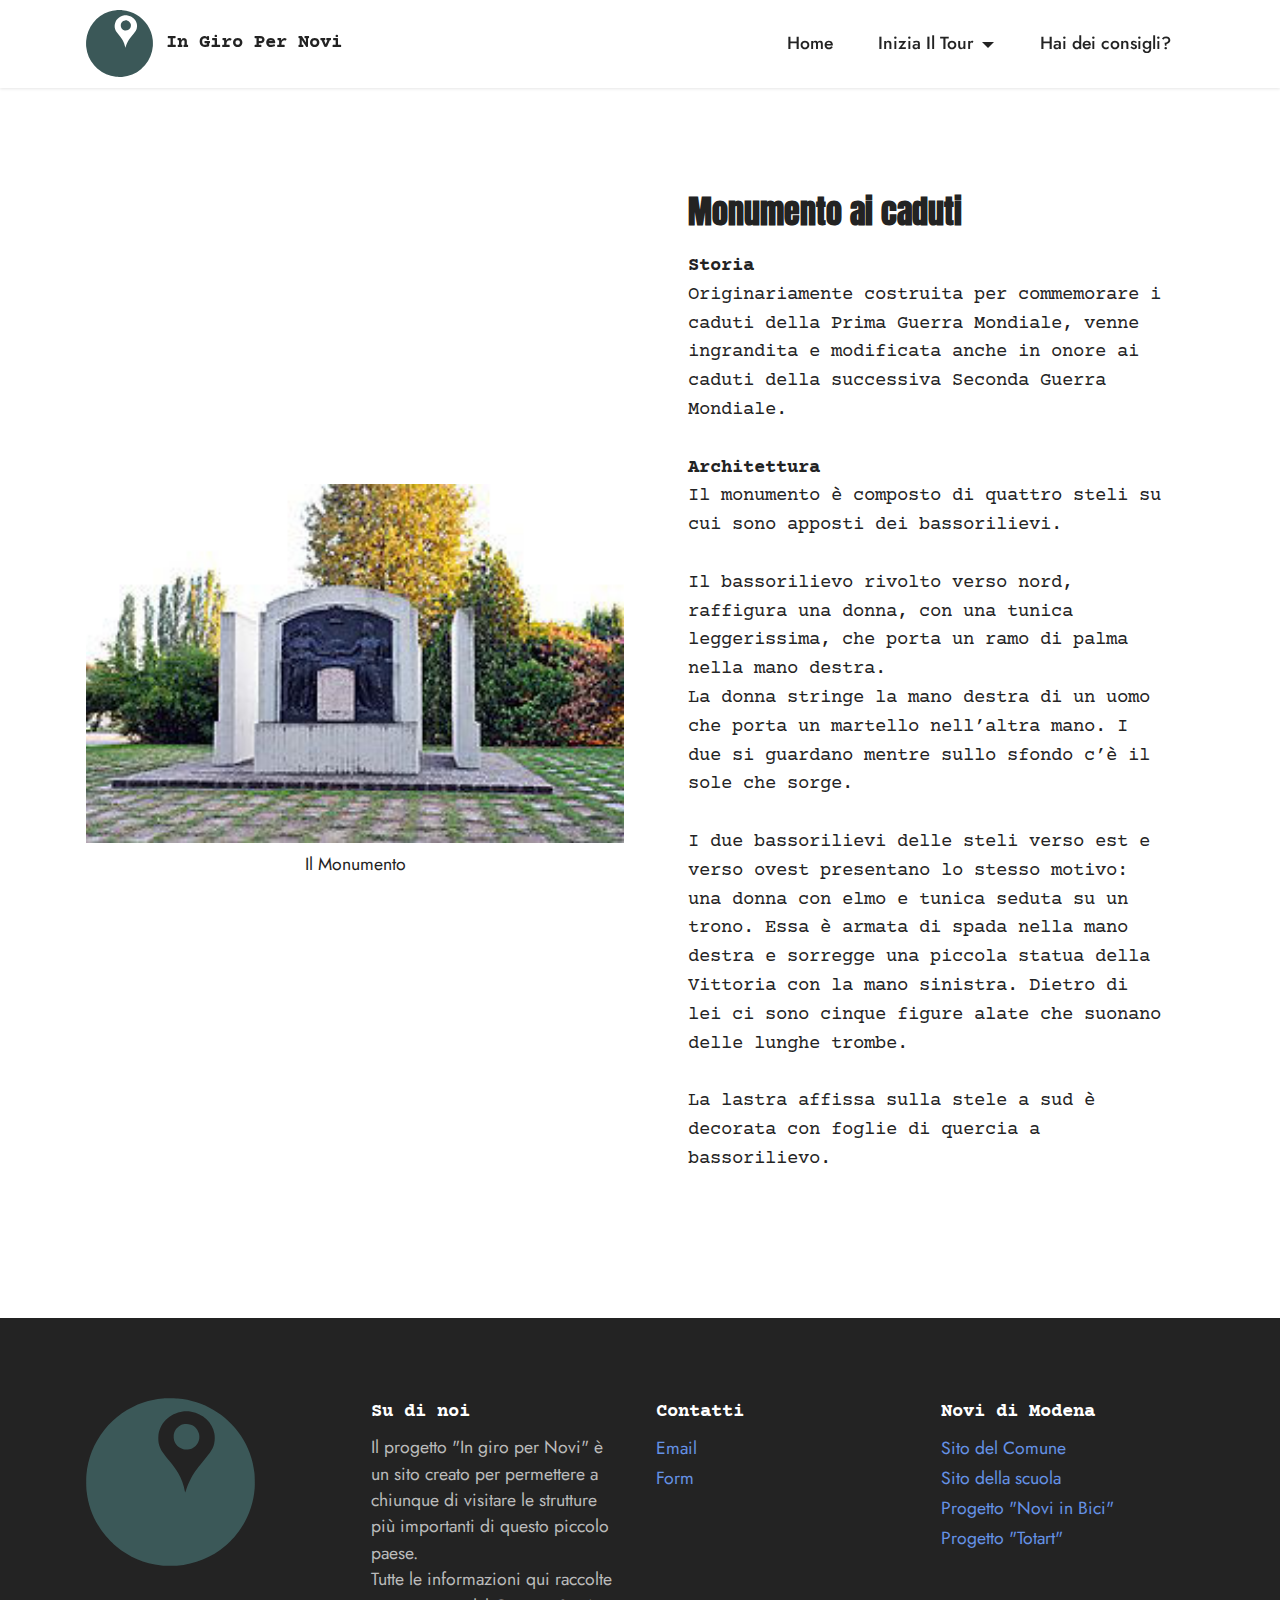
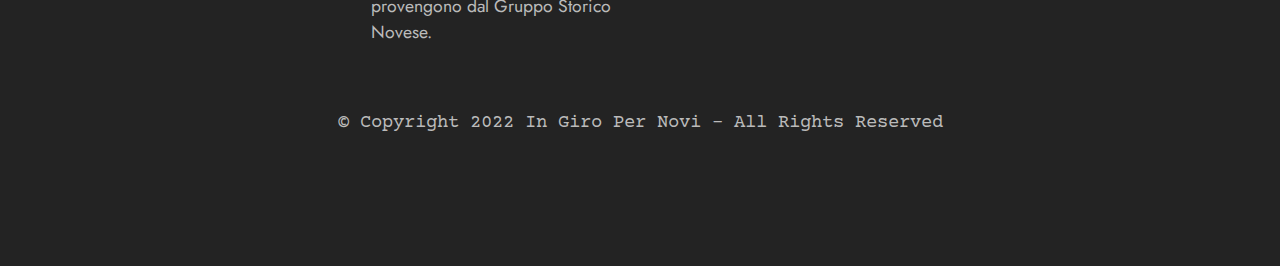
<file: Monumento-Caduti.html>
<!DOCTYPE html>
<html  >
<head>
  <meta charset="UTF-8">
  <meta http-equiv="X-UA-Compatible" content="IE=edge">
  <meta name="generator" content="Mobirise v5.5.2, mobirise.com">
  <meta name="viewport" content="width=device-width, initial-scale=1, minimum-scale=1">
  <link rel="shortcut icon" href="assets/images/in-giro-per-novi-1.svg" type="image/x-icon">
  <meta name="description" content="">
  
  
  <title>Monumento ai caduti</title>
  <link rel="stylesheet" href="assets/bootstrap/css/bootstrap.min.css">
  <link rel="stylesheet" href="assets/bootstrap/css/bootstrap-grid.min.css">
  <link rel="stylesheet" href="assets/bootstrap/css/bootstrap-reboot.min.css">
  <link rel="stylesheet" href="assets/dropdown/css/style.css">
  <link rel="stylesheet" href="assets/socicon/css/styles.css">
  <link rel="stylesheet" href="assets/theme/css/style.css">
  <link rel="preload" href="https://fonts.googleapis.com/css?family=Anton:400&display=swap" as="style" onload="this.onload=null;this.rel='stylesheet'">
  <noscript><link rel="stylesheet" href="https://fonts.googleapis.com/css?family=Anton:400&display=swap"></noscript>
  <link rel="preload" href="https://fonts.googleapis.com/css?family=Courier+Prime:400,400i,700,700i&display=swap" as="style" onload="this.onload=null;this.rel='stylesheet'">
  <noscript><link rel="stylesheet" href="https://fonts.googleapis.com/css?family=Courier+Prime:400,400i,700,700i&display=swap"></noscript>
  <link rel="preload" href="https://fonts.googleapis.com/css?family=Jost:100,200,300,400,500,600,700,800,900,100i,200i,300i,400i,500i,600i,700i,800i,900i&display=swap" as="style" onload="this.onload=null;this.rel='stylesheet'">
  <noscript><link rel="stylesheet" href="https://fonts.googleapis.com/css?family=Jost:100,200,300,400,500,600,700,800,900,100i,200i,300i,400i,500i,600i,700i,800i,900i&display=swap"></noscript>
  <link rel="preload" as="style" href="assets/mobirise/css/mbr-additional.css"><link rel="stylesheet" href="assets/mobirise/css/mbr-additional.css" type="text/css">
  
  
  
  
</head>
<body>
  
  <section data-bs-version="5.1" class="menu menu2 cid-sRSvrEg2zZ" once="menu" id="menu2-12">
    
    <nav class="navbar navbar-dropdown navbar-fixed-top navbar-expand-lg">
        <div class="container">
            <div class="navbar-brand">
                <span class="navbar-logo">
                    
                        <a href="index.html"><img src="assets/images/in-giro-per-novi-1.svg" alt="Mobirise" style="height: 4.2rem;"></a>
                    
                </span>
                <span class="navbar-caption-wrap"><a class="navbar-caption text-black text-primary display-7" href="index.html">In Giro Per Novi</a></span>
            </div>
            <button class="navbar-toggler" type="button" data-toggle="collapse" data-bs-toggle="collapse" data-target="#navbarSupportedContent" data-bs-target="#navbarSupportedContent" aria-controls="navbarNavAltMarkup" aria-expanded="false" aria-label="Toggle navigation">
                <div class="hamburger">
                    <span></span>
                    <span></span>
                    <span></span>
                    <span></span>
                </div>
            </button>
            <div class="collapse navbar-collapse" id="navbarSupportedContent">
                <ul class="navbar-nav nav-dropdown nav-right" data-app-modern-menu="true"><li class="nav-item"><a class="nav-link link text-black display-4" href="index.html">Home</a></li>
                    <li class="nav-item dropdown"><a class="nav-link link dropdown-toggle text-black display-4" href="Monumento-Caduti.html" aria-expanded="false" data-toggle="dropdown-submenu" data-bs-toggle="dropdown" data-bs-auto-close="outside">Inizia Il Tour</a><div class="dropdown-menu" aria-labelledby="dropdown-undefined"><a class="dropdown-item text-black text-primary display-4" href="Chiesa-san-michele.html">La Chiesa di San Michele</a><a class="show dropdown-item text-black text-primary display-4" href="teatro-sociale.html">Il Teatro Sociale</a><a class="show dropdown-item text-black text-primary display-4" href="torre-civica.html">La Torre Civica</a><a class="show dropdown-item text-black text-primary display-4" href="villa-delle-rose.html">La Villa Delle Rose</a><a class="show dropdown-item text-black text-primary display-4" href="oratorio-san-gaetano.html">L'Oratorio Di San Gaetano</a><a class="show dropdown-item text-black text-primary display-4" href="palazzo-comunale.html">Il Palazzo Comunale</a><a class="show dropdown-item text-black text-primary display-4" href="villa-facci.html">La Villa Facci<br></a><a class="text-black dropdown-item display-4" href="Monumento-Caduti.html">Monumento ai caduti</a></div></li><li class="nav-item"><a class="nav-link link text-black text-primary display-4" href="Consigli.html">Hai dei consigli?</a></li></ul>
                
                
            </div>
        </div>
    </nav>
</section>

<section data-bs-version="5.1" class="image1 cid-sTs2Npjx1W" id="image1-14">
    

    

    <div class="container">
        <div class="row align-items-center">
            <div class="col-12 col-lg-6">
                <div class="image-wrapper">
                    <img src="assets/images/download-256x171.jpg" alt="Mobirise">
                    <p class="mbr-description mbr-fonts-style pt-2 align-center display-4">Il Monumento</p>
                </div>
            </div>
            <div class="col-12 col-lg">
                <div class="text-wrapper">
                    <h3 class="mbr-section-title mbr-fonts-style mb-3 display-5">
                        <strong>Monumento ai caduti</strong></h3>
                    <p class="mbr-text mbr-fonts-style display-7"><strong>Storia</strong><br>Originariamente costruita per commemorare i caduti della Prima Guerra Mondiale, venne ingrandita e modificata anche in onore ai caduti della successiva Seconda Guerra Mondiale.<br><br><strong>Architettura</strong><br>Il monumento è composto di quattro steli su cui sono apposti dei bassorilievi.<br><br>Il bassorilievo rivolto verso nord, raffigura una donna, con una tunica leggerissima, che porta un ramo di palma nella mano destra.
<br>La donna stringe la mano destra di un uomo che porta un martello nell’altra mano. I due si guardano mentre sullo sfondo c’è il sole che sorge.
<br>
<br>I due bassorilievi delle steli verso est e verso ovest presentano lo stesso motivo: una donna con elmo e tunica seduta su un trono. Essa è armata di spada nella mano destra e sorregge una piccola statua della Vittoria con la mano sinistra. Dietro di lei ci sono cinque figure alate che suonano delle lunghe trombe.
<br>
<br>La lastra affissa sulla stele a sud è decorata con foglie di quercia a bassorilievo.<strong><br></strong></p>
                </div>
            </div>
        </div>
    </div>
</section>

<section data-bs-version="5.1" class="footer4 cid-sTrTOoAO8Q" once="footers" id="footer4-13">

    
    
    <div class="container">
        <div class="row mbr-white">
            <div class="col-6 col-lg-3">
                <div class="media-wrap col-md-8 col-12">
                    <a href="index.html">
                        <img src="assets/images/in-giro-per-novi-1.svg" alt="Mobirise">
                    </a>
                </div>
            </div>
            <div class="col-12 col-md-6 col-lg-3">
                <h5 class="mbr-section-subtitle mbr-fonts-style mb-2 display-7">
                    <strong>Su di noi</strong></h5>
                <p class="mbr-text mbr-fonts-style mb-4 display-4">
                    Il progetto "In giro per Novi" è un sito creato&nbsp;per permettere a chiunque di visitare le strutture più importanti di questo piccolo paese.<br>Tutte le informazioni qui raccolte provengono dal Gruppo Storico Novese.</p>
                
                
            </div>
            <div class="col-12 col-md-6 col-lg-3">
                <h5 class="mbr-section-subtitle mbr-fonts-style mb-2 display-7">
                    <strong>Contatti</strong></h5>
                <ul class="list mbr-fonts-style display-4">
                    <li class="mbr-text item-wrap"><span style="font-size: 1.1rem;"><a href="mailto:ingiropernovi@yandex.com" class="text-primary">Email</a></span></li><li class="mbr-text item-wrap"><a href="Consigli.html" class="text-primary">Form</a></li>
                </ul>
            </div>
            <div class="col-12 col-md-6 col-lg-3">
                <h5 class="mbr-section-subtitle mbr-fonts-style mb-2 display-7">
                    <strong>Novi di Modena</strong></h5>
                <ul class="list mbr-fonts-style display-4">
                    <li class="mbr-text item-wrap"><a href="https://www.comune.novi.mo.it/" class="text-primary">Sito del Comune</a></li><a href="https://www.comune.novi.mo.it/" class="text-primary">
                    </a><li class="mbr-text item-wrap"><a href="https://www.comprensivonovi.edu.it/" class="text-primary">Sito della scuola</a></li>
                    <li class="mbr-text item-wrap"><a href="https://www.novinbici.it/" class="text-primary">Progetto "Novi in Bici"</a></li><a href="https://www.novinbici.it/" class="text-primary">
                    </a><li class="mbr-text item-wrap"><a href="https://totartsite.wordpress.com/" class="text-primary">Progetto "Totart"</a></li>
                </ul>
            </div>
            <div class="col-12 mt-4">
                <p class="mbr-text mb-0 mbr-fonts-style copyright align-center display-7">
                    © Copyright 2022 In Giro Per Novi - All Rights Reserved
                </p>
            </div>
        </div>
    </div>
</section><section style="background-color: #232323; font-family: -apple-system, BlinkMacSystemFont, 'Segoe UI', 'Roboto', 'Helvetica Neue', Arial, sans-serif; color:#aaa; font-size:12px; padding: 0; align-items: center; display: flex;"><a href="https://mobirise.site/y" style="flex: 1 1; height: 3rem; padding-left: 1rem;"></a><p style="flex: 0 0 auto; margin:0; padding-right:1rem;"><a href="https://mobirise.site/r" style="color:#aaa;"></a></p></section><script src="assets/bootstrap/js/bootstrap.bundle.min.js"></script>  <script src="assets/smoothscroll/smooth-scroll.js"></script>  <script src="assets/ytplayer/index.js"></script>  <script src="assets/dropdown/js/navbar-dropdown.js"></script>  <script src="assets/theme/js/script.js"></script>  
   
  
</body>
</html>
</file>
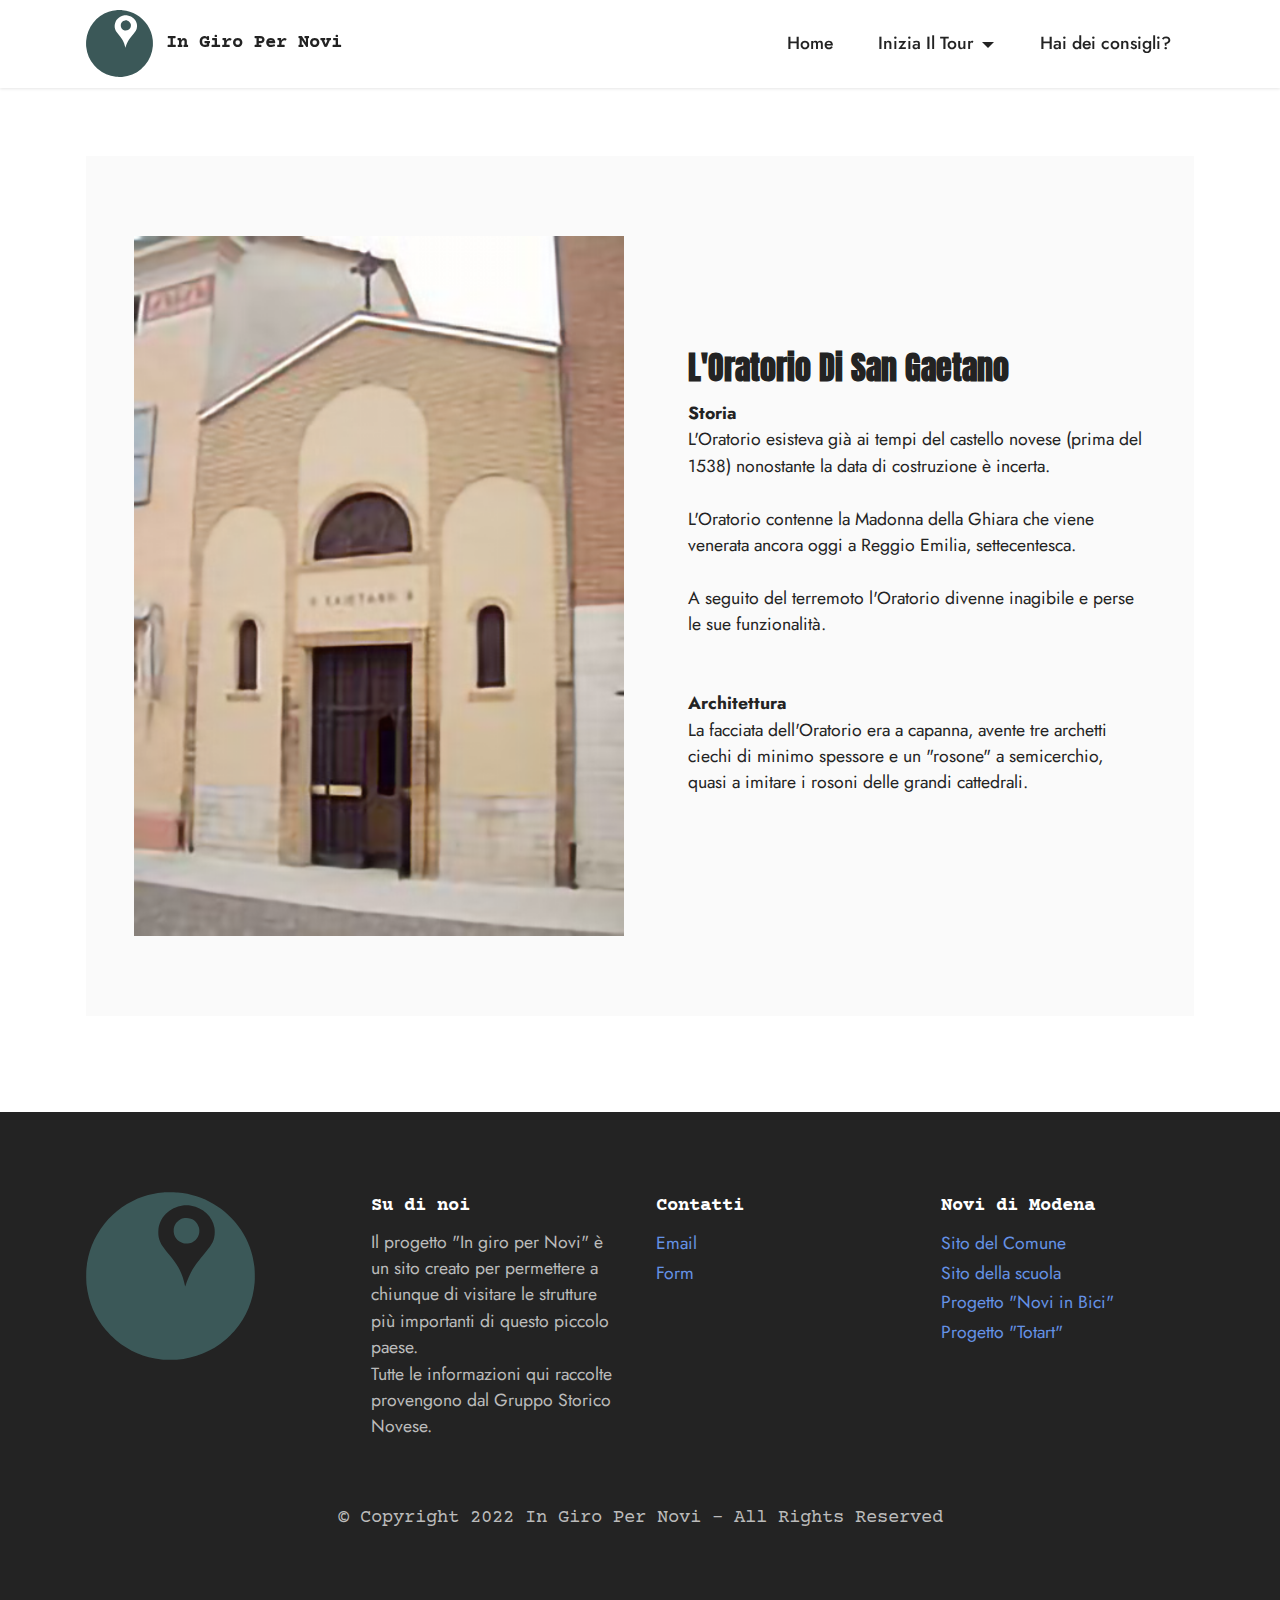
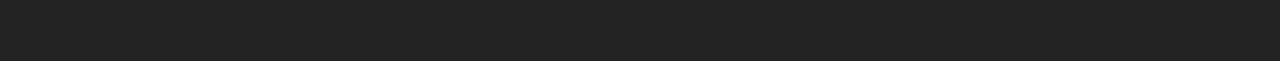
<file: Oratorio-San-Gaetano.html>
<!DOCTYPE html>
<html  >
<head>
  <meta charset="UTF-8">
  <meta http-equiv="X-UA-Compatible" content="IE=edge">
  <meta name="generator" content="Mobirise v5.5.2, mobirise.com">
  <meta name="viewport" content="width=device-width, initial-scale=1, minimum-scale=1">
  <link rel="shortcut icon" href="assets/images/in-giro-per-novi-1.svg" type="image/x-icon">
  <meta name="description" content="">
  
  
  <title>Oratorio san gaetano</title>
  <link rel="stylesheet" href="assets/bootstrap/css/bootstrap.min.css">
  <link rel="stylesheet" href="assets/bootstrap/css/bootstrap-grid.min.css">
  <link rel="stylesheet" href="assets/bootstrap/css/bootstrap-reboot.min.css">
  <link rel="stylesheet" href="assets/dropdown/css/style.css">
  <link rel="stylesheet" href="assets/socicon/css/styles.css">
  <link rel="stylesheet" href="assets/theme/css/style.css">
  <link rel="preload" href="https://fonts.googleapis.com/css?family=Anton:400&display=swap" as="style" onload="this.onload=null;this.rel='stylesheet'">
  <noscript><link rel="stylesheet" href="https://fonts.googleapis.com/css?family=Anton:400&display=swap"></noscript>
  <link rel="preload" href="https://fonts.googleapis.com/css?family=Courier+Prime:400,400i,700,700i&display=swap" as="style" onload="this.onload=null;this.rel='stylesheet'">
  <noscript><link rel="stylesheet" href="https://fonts.googleapis.com/css?family=Courier+Prime:400,400i,700,700i&display=swap"></noscript>
  <link rel="preload" href="https://fonts.googleapis.com/css?family=Jost:100,200,300,400,500,600,700,800,900,100i,200i,300i,400i,500i,600i,700i,800i,900i&display=swap" as="style" onload="this.onload=null;this.rel='stylesheet'">
  <noscript><link rel="stylesheet" href="https://fonts.googleapis.com/css?family=Jost:100,200,300,400,500,600,700,800,900,100i,200i,300i,400i,500i,600i,700i,800i,900i&display=swap"></noscript>
  <link rel="preload" as="style" href="assets/mobirise/css/mbr-additional.css"><link rel="stylesheet" href="assets/mobirise/css/mbr-additional.css" type="text/css">
  
  
  
  
</head>
<body>
  
  <section data-bs-version="5.1" class="menu menu2 cid-sRSvrEg2zZ" once="menu" id="menu2-e">
    
    <nav class="navbar navbar-dropdown navbar-fixed-top navbar-expand-lg">
        <div class="container">
            <div class="navbar-brand">
                <span class="navbar-logo">
                    
                        <a href="index.html"><img src="assets/images/in-giro-per-novi-1.svg" alt="Mobirise" style="height: 4.2rem;"></a>
                    
                </span>
                <span class="navbar-caption-wrap"><a class="navbar-caption text-black text-primary display-7" href="index.html">In Giro Per Novi</a></span>
            </div>
            <button class="navbar-toggler" type="button" data-toggle="collapse" data-bs-toggle="collapse" data-target="#navbarSupportedContent" data-bs-target="#navbarSupportedContent" aria-controls="navbarNavAltMarkup" aria-expanded="false" aria-label="Toggle navigation">
                <div class="hamburger">
                    <span></span>
                    <span></span>
                    <span></span>
                    <span></span>
                </div>
            </button>
            <div class="collapse navbar-collapse" id="navbarSupportedContent">
                <ul class="navbar-nav nav-dropdown nav-right" data-app-modern-menu="true"><li class="nav-item"><a class="nav-link link text-black display-4" href="index.html">Home</a></li>
                    <li class="nav-item dropdown"><a class="nav-link link dropdown-toggle text-black display-4" href="Monumento-Caduti.html" aria-expanded="false" data-toggle="dropdown-submenu" data-bs-toggle="dropdown" data-bs-auto-close="outside">Inizia Il Tour</a><div class="dropdown-menu" aria-labelledby="dropdown-undefined"><a class="dropdown-item text-black text-primary display-4" href="Chiesa-san-michele.html">La Chiesa di San Michele</a><a class="show dropdown-item text-black text-primary display-4" href="teatro-sociale.html">Il Teatro Sociale</a><a class="show dropdown-item text-black text-primary display-4" href="torre-civica.html">La Torre Civica</a><a class="show dropdown-item text-black text-primary display-4" href="villa-delle-rose.html">La Villa Delle Rose</a><a class="show dropdown-item text-black text-primary display-4" href="oratorio-san-gaetano.html">L'Oratorio Di San Gaetano</a><a class="show dropdown-item text-black text-primary display-4" href="palazzo-comunale.html">Il Palazzo Comunale</a><a class="show dropdown-item text-black text-primary display-4" href="villa-facci.html">La Villa Facci<br></a><a class="text-black dropdown-item display-4" href="Monumento-Caduti.html">Monumento ai caduti</a></div></li><li class="nav-item"><a class="nav-link link text-black text-primary display-4" href="Consigli.html">Hai dei consigli?</a></li></ul>
                
                
            </div>
        </div>
    </nav>
</section>

<section data-bs-version="5.1" class="features16 cid-sRSYfVrv1I" id="features17-q">
    

    
    <div class="container">
        <div class="content-wrapper">
            <div class="row align-items-center">
                <div class="col-12 col-lg-6">
                    <div class="image-wrapper">
                        <img src="assets/images/oratorio-gaetano.png" alt="Mobirise">
                    </div>
                </div>
                <div class="col-12 col-lg">
                    <div class="text-wrapper">
                        <h6 class="card-title mbr-fonts-style display-5">
                            <strong>L'Oratorio Di San Gaetano</strong></h6>
                        <p class="mbr-text mbr-fonts-style mb-4 display-4"><strong>
                            Storia</strong><br>L'Oratorio esisteva già ai tempi del castello novese (prima del 1538) nonostante la data di costruzione è incerta.
<br>
<br>L'Oratorio contenne la Madonna della Ghiara che viene venerata ancora oggi a Reggio Emilia, settecentesca.
<br>
<br>A seguito del terremoto l'Oratorio divenne inagibile e perse le sue funzionalità.<br><br><br><strong>Architettura</strong><br>La facciata dell'Oratorio era a capanna, avente tre archetti ciechi di minimo spessore e un "rosone" a semicerchio, quasi a imitare  i rosoni delle grandi cattedrali.<strong><br></strong></p>
                        
                    </div>
                </div>
            </div>
        </div>
    </div>
</section>

<section data-bs-version="5.1" class="footer4 cid-sTrTOoAO8Q" once="footers" id="footer4-11">

    
    
    <div class="container">
        <div class="row mbr-white">
            <div class="col-6 col-lg-3">
                <div class="media-wrap col-md-8 col-12">
                    <a href="index.html">
                        <img src="assets/images/in-giro-per-novi-1.svg" alt="Mobirise">
                    </a>
                </div>
            </div>
            <div class="col-12 col-md-6 col-lg-3">
                <h5 class="mbr-section-subtitle mbr-fonts-style mb-2 display-7">
                    <strong>Su di noi</strong></h5>
                <p class="mbr-text mbr-fonts-style mb-4 display-4">
                    Il progetto "In giro per Novi" è un sito creato&nbsp;per permettere a chiunque di visitare le strutture più importanti di questo piccolo paese.<br>Tutte le informazioni qui raccolte provengono dal Gruppo Storico Novese.</p>
                
                
            </div>
            <div class="col-12 col-md-6 col-lg-3">
                <h5 class="mbr-section-subtitle mbr-fonts-style mb-2 display-7">
                    <strong>Contatti</strong></h5>
                <ul class="list mbr-fonts-style display-4">
                    <li class="mbr-text item-wrap"><span style="font-size: 1.1rem;"><a href="mailto:ingiropernovi@yandex.com" class="text-primary">Email</a></span></li><li class="mbr-text item-wrap"><a href="Consigli.html" class="text-primary">Form</a></li>
                </ul>
            </div>
            <div class="col-12 col-md-6 col-lg-3">
                <h5 class="mbr-section-subtitle mbr-fonts-style mb-2 display-7">
                    <strong>Novi di Modena</strong></h5>
                <ul class="list mbr-fonts-style display-4">
                    <li class="mbr-text item-wrap"><a href="https://www.comune.novi.mo.it/" class="text-primary">Sito del Comune</a></li><a href="https://www.comune.novi.mo.it/" class="text-primary">
                    </a><li class="mbr-text item-wrap"><a href="https://www.comprensivonovi.edu.it/" class="text-primary">Sito della scuola</a></li>
                    <li class="mbr-text item-wrap"><a href="https://www.novinbici.it/" class="text-primary">Progetto "Novi in Bici"</a></li><a href="https://www.novinbici.it/" class="text-primary">
                    </a><li class="mbr-text item-wrap"><a href="https://totartsite.wordpress.com/" class="text-primary">Progetto "Totart"</a></li>
                </ul>
            </div>
            <div class="col-12 mt-4">
                <p class="mbr-text mb-0 mbr-fonts-style copyright align-center display-7">
                    © Copyright 2022 In Giro Per Novi - All Rights Reserved
                </p>
            </div>
        </div>
    </div>
</section><section style="background-color: #232323; font-family: -apple-system, BlinkMacSystemFont, 'Segoe UI', 'Roboto', 'Helvetica Neue', Arial, sans-serif; color:#aaa; font-size:12px; padding: 0; align-items: center; display: flex;"><a href="https://mobirise.site/y" style="flex: 1 1; height: 3rem; padding-left: 1rem;"></a><p style="flex: 0 0 auto; margin:0; padding-right:1rem;"><a href="https://mobirise.site/r" style="color:#aaa;"></a></p></section><script src="assets/bootstrap/js/bootstrap.bundle.min.js"></script>  <script src="assets/smoothscroll/smooth-scroll.js"></script>  <script src="assets/ytplayer/index.js"></script>  <script src="assets/dropdown/js/navbar-dropdown.js"></script>  <script src="assets/theme/js/script.js"></script>  
    
  
</body>
</html>
</file>
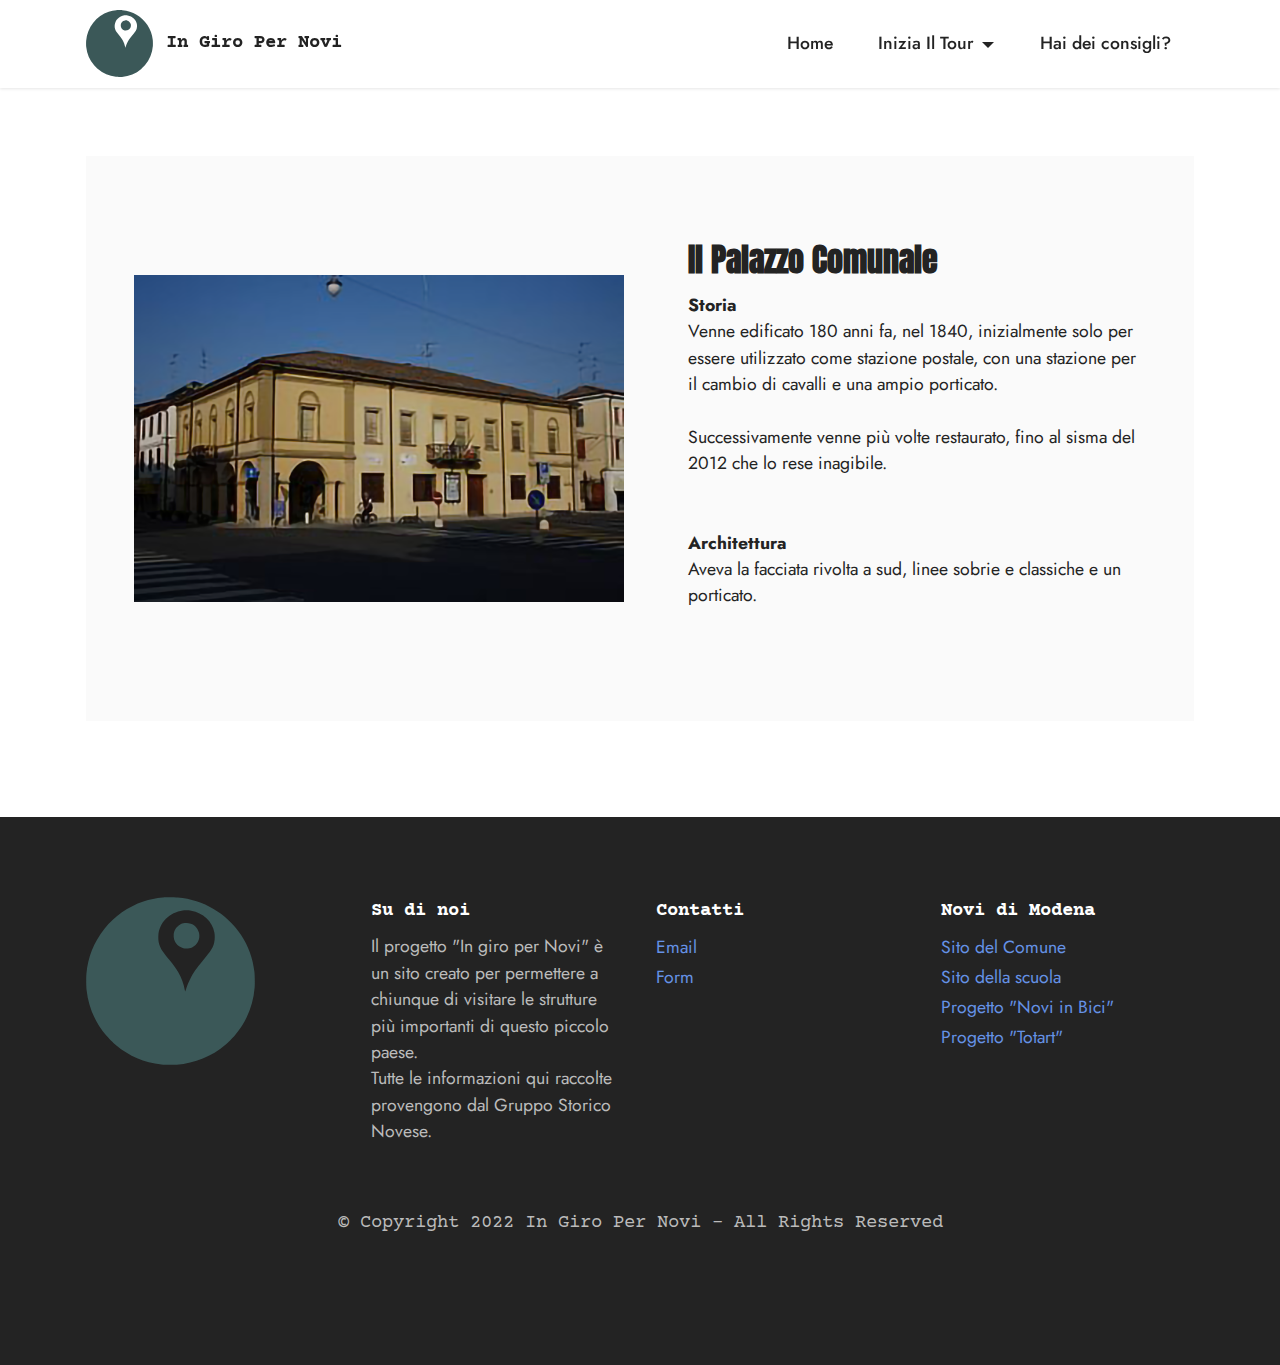
<file: Palazzo-Comunale.html>
<!DOCTYPE html>
<html  >
<head>
  <meta charset="UTF-8">
  <meta http-equiv="X-UA-Compatible" content="IE=edge">
  <meta name="generator" content="Mobirise v5.5.2, mobirise.com">
  <meta name="viewport" content="width=device-width, initial-scale=1, minimum-scale=1">
  <link rel="shortcut icon" href="assets/images/in-giro-per-novi-1.svg" type="image/x-icon">
  <meta name="description" content="">
  
  
  <title>Palazzo comunale</title>
  <link rel="stylesheet" href="assets/bootstrap/css/bootstrap.min.css">
  <link rel="stylesheet" href="assets/bootstrap/css/bootstrap-grid.min.css">
  <link rel="stylesheet" href="assets/bootstrap/css/bootstrap-reboot.min.css">
  <link rel="stylesheet" href="assets/dropdown/css/style.css">
  <link rel="stylesheet" href="assets/socicon/css/styles.css">
  <link rel="stylesheet" href="assets/theme/css/style.css">
  <link rel="preload" href="https://fonts.googleapis.com/css?family=Anton:400&display=swap" as="style" onload="this.onload=null;this.rel='stylesheet'">
  <noscript><link rel="stylesheet" href="https://fonts.googleapis.com/css?family=Anton:400&display=swap"></noscript>
  <link rel="preload" href="https://fonts.googleapis.com/css?family=Courier+Prime:400,400i,700,700i&display=swap" as="style" onload="this.onload=null;this.rel='stylesheet'">
  <noscript><link rel="stylesheet" href="https://fonts.googleapis.com/css?family=Courier+Prime:400,400i,700,700i&display=swap"></noscript>
  <link rel="preload" href="https://fonts.googleapis.com/css?family=Jost:100,200,300,400,500,600,700,800,900,100i,200i,300i,400i,500i,600i,700i,800i,900i&display=swap" as="style" onload="this.onload=null;this.rel='stylesheet'">
  <noscript><link rel="stylesheet" href="https://fonts.googleapis.com/css?family=Jost:100,200,300,400,500,600,700,800,900,100i,200i,300i,400i,500i,600i,700i,800i,900i&display=swap"></noscript>
  <link rel="preload" as="style" href="assets/mobirise/css/mbr-additional.css"><link rel="stylesheet" href="assets/mobirise/css/mbr-additional.css" type="text/css">
  
  
  
  
</head>
<body>
  
  <section data-bs-version="5.1" class="menu menu2 cid-sRSvrEg2zZ" once="menu" id="menu2-g">
    
    <nav class="navbar navbar-dropdown navbar-fixed-top navbar-expand-lg">
        <div class="container">
            <div class="navbar-brand">
                <span class="navbar-logo">
                    
                        <a href="index.html"><img src="assets/images/in-giro-per-novi-1.svg" alt="Mobirise" style="height: 4.2rem;"></a>
                    
                </span>
                <span class="navbar-caption-wrap"><a class="navbar-caption text-black text-primary display-7" href="index.html">In Giro Per Novi</a></span>
            </div>
            <button class="navbar-toggler" type="button" data-toggle="collapse" data-bs-toggle="collapse" data-target="#navbarSupportedContent" data-bs-target="#navbarSupportedContent" aria-controls="navbarNavAltMarkup" aria-expanded="false" aria-label="Toggle navigation">
                <div class="hamburger">
                    <span></span>
                    <span></span>
                    <span></span>
                    <span></span>
                </div>
            </button>
            <div class="collapse navbar-collapse" id="navbarSupportedContent">
                <ul class="navbar-nav nav-dropdown nav-right" data-app-modern-menu="true"><li class="nav-item"><a class="nav-link link text-black display-4" href="index.html">Home</a></li>
                    <li class="nav-item dropdown"><a class="nav-link link dropdown-toggle text-black display-4" href="Monumento-Caduti.html" aria-expanded="false" data-toggle="dropdown-submenu" data-bs-toggle="dropdown" data-bs-auto-close="outside">Inizia Il Tour</a><div class="dropdown-menu" aria-labelledby="dropdown-undefined"><a class="dropdown-item text-black text-primary display-4" href="Chiesa-san-michele.html">La Chiesa di San Michele</a><a class="show dropdown-item text-black text-primary display-4" href="teatro-sociale.html">Il Teatro Sociale</a><a class="show dropdown-item text-black text-primary display-4" href="torre-civica.html">La Torre Civica</a><a class="show dropdown-item text-black text-primary display-4" href="villa-delle-rose.html">La Villa Delle Rose</a><a class="show dropdown-item text-black text-primary display-4" href="oratorio-san-gaetano.html">L'Oratorio Di San Gaetano</a><a class="show dropdown-item text-black text-primary display-4" href="palazzo-comunale.html">Il Palazzo Comunale</a><a class="show dropdown-item text-black text-primary display-4" href="villa-facci.html">La Villa Facci<br></a><a class="text-black dropdown-item display-4" href="Monumento-Caduti.html">Monumento ai caduti</a></div></li><li class="nav-item"><a class="nav-link link text-black text-primary display-4" href="Consigli.html">Hai dei consigli?</a></li></ul>
                
                
            </div>
        </div>
    </nav>
</section>

<section data-bs-version="5.1" class="features16 cid-sRSYzPI6sk" id="features17-r">
    

    
    <div class="container">
        <div class="content-wrapper">
            <div class="row align-items-center">
                <div class="col-12 col-lg-6">
                    <div class="image-wrapper">
                        <img src="assets/images/palazzo-comunale-vista-dalla-piazza.png" alt="Mobirise">
                    </div>
                </div>
                <div class="col-12 col-lg">
                    <div class="text-wrapper">
                        <h6 class="card-title mbr-fonts-style display-5"><strong>Il Palazzo Comunale</strong></h6>
                        <p class="mbr-text mbr-fonts-style mb-4 display-4"><strong>
                            Storia</strong><br>Venne edificato 180 anni fa, nel 1840, inizialmente solo per essere utilizzato come stazione postale, con una stazione per il cambio di cavalli e una ampio porticato.
<br>
<br>Successivamente venne più volte restaurato, fino al sisma del 2012 che lo rese inagibile.<br><br><br><strong>Architettura</strong><br>Aveva la facciata rivolta a sud, linee sobrie e classiche e un porticato.<strong><br></strong></p>
                        
                    </div>
                </div>
            </div>
        </div>
    </div>
</section>

<section data-bs-version="5.1" class="footer4 cid-sTrTOoAO8Q" once="footers" id="footer4-11">

    
    
    <div class="container">
        <div class="row mbr-white">
            <div class="col-6 col-lg-3">
                <div class="media-wrap col-md-8 col-12">
                    <a href="index.html">
                        <img src="assets/images/in-giro-per-novi-1.svg" alt="Mobirise">
                    </a>
                </div>
            </div>
            <div class="col-12 col-md-6 col-lg-3">
                <h5 class="mbr-section-subtitle mbr-fonts-style mb-2 display-7">
                    <strong>Su di noi</strong></h5>
                <p class="mbr-text mbr-fonts-style mb-4 display-4">
                    Il progetto "In giro per Novi" è un sito creato&nbsp;per permettere a chiunque di visitare le strutture più importanti di questo piccolo paese.<br>Tutte le informazioni qui raccolte provengono dal Gruppo Storico Novese.</p>
                
                
            </div>
            <div class="col-12 col-md-6 col-lg-3">
                <h5 class="mbr-section-subtitle mbr-fonts-style mb-2 display-7">
                    <strong>Contatti</strong></h5>
                <ul class="list mbr-fonts-style display-4">
                    <li class="mbr-text item-wrap"><span style="font-size: 1.1rem;"><a href="mailto:ingiropernovi@yandex.com" class="text-primary">Email</a></span></li><li class="mbr-text item-wrap"><a href="Consigli.html" class="text-primary">Form</a></li>
                </ul>
            </div>
            <div class="col-12 col-md-6 col-lg-3">
                <h5 class="mbr-section-subtitle mbr-fonts-style mb-2 display-7">
                    <strong>Novi di Modena</strong></h5>
                <ul class="list mbr-fonts-style display-4">
                    <li class="mbr-text item-wrap"><a href="https://www.comune.novi.mo.it/" class="text-primary">Sito del Comune</a></li><a href="https://www.comune.novi.mo.it/" class="text-primary">
                    </a><li class="mbr-text item-wrap"><a href="https://www.comprensivonovi.edu.it/" class="text-primary">Sito della scuola</a></li>
                    <li class="mbr-text item-wrap"><a href="https://www.novinbici.it/" class="text-primary">Progetto "Novi in Bici"</a></li><a href="https://www.novinbici.it/" class="text-primary">
                    </a><li class="mbr-text item-wrap"><a href="https://totartsite.wordpress.com/" class="text-primary">Progetto "Totart"</a></li>
                </ul>
            </div>
            <div class="col-12 mt-4">
                <p class="mbr-text mb-0 mbr-fonts-style copyright align-center display-7">
                    © Copyright 2022 In Giro Per Novi - All Rights Reserved
                </p>
            </div>
        </div>
    </div>
</section><section style="background-color: #232323; font-family: -apple-system, BlinkMacSystemFont, 'Segoe UI', 'Roboto', 'Helvetica Neue', Arial, sans-serif; color:#aaa; font-size:12px; padding: 0; align-items: center; display: flex;"><a href="https://mobirise.site/y" style="flex: 1 1; height: 3rem; padding-left: 1rem;"></a><p style="flex: 0 0 auto; margin:0; padding-right:1rem;"><a href="https://mobirise.site/r" style="color:#aaa;"></a></p></section><script src="assets/bootstrap/js/bootstrap.bundle.min.js"></script>  <script src="assets/smoothscroll/smooth-scroll.js"></script>  <script src="assets/ytplayer/index.js"></script>  <script src="assets/dropdown/js/navbar-dropdown.js"></script>  <script src="assets/theme/js/script.js"></script>  
  
  
</body>
</html>
</file>
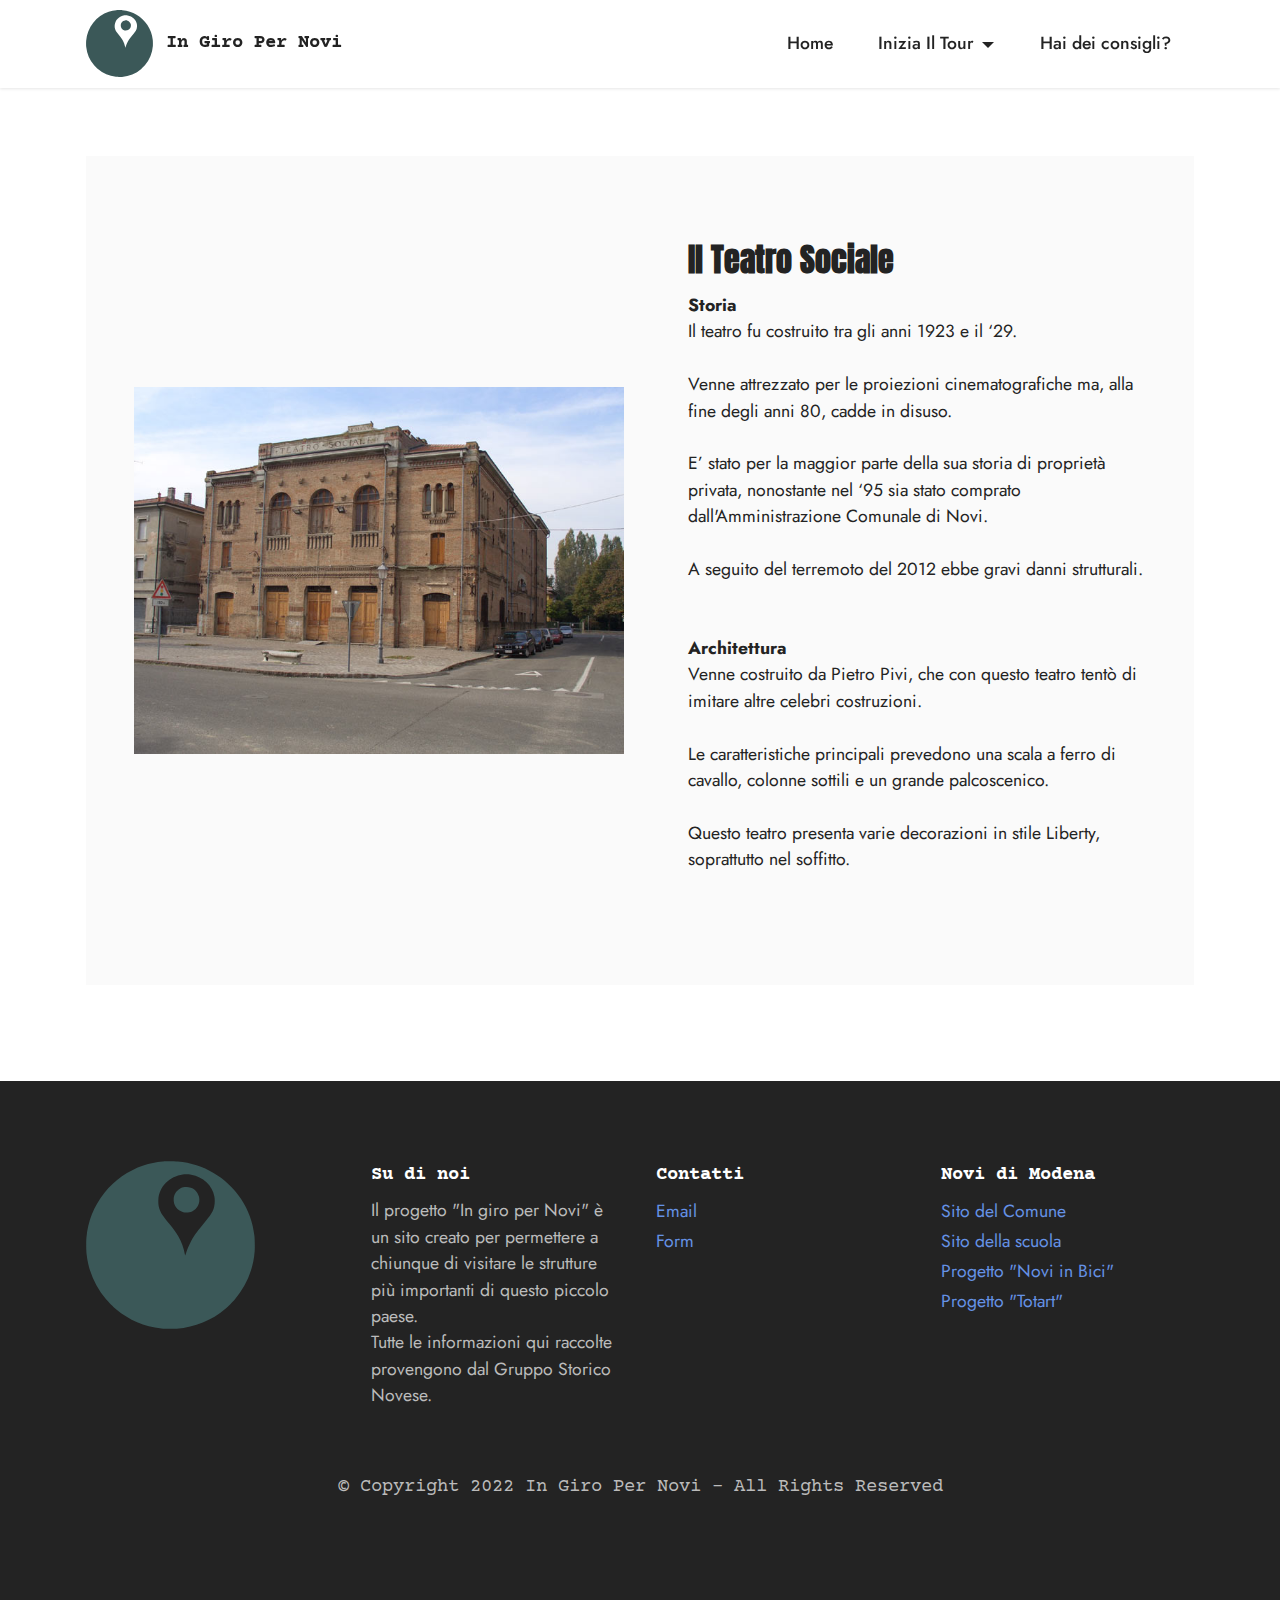
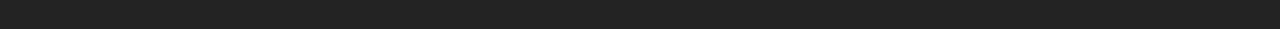
<file: Teatro-Sociale.html>
<!DOCTYPE html>
<html  >
<head>
  <meta charset="UTF-8">
  <meta http-equiv="X-UA-Compatible" content="IE=edge">
  <meta name="generator" content="Mobirise v5.5.2, mobirise.com">
  <meta name="viewport" content="width=device-width, initial-scale=1, minimum-scale=1">
  <link rel="shortcut icon" href="assets/images/in-giro-per-novi-1.svg" type="image/x-icon">
  <meta name="description" content="">
  
  
  <title>Teatro sociale</title>
  <link rel="stylesheet" href="assets/bootstrap/css/bootstrap.min.css">
  <link rel="stylesheet" href="assets/bootstrap/css/bootstrap-grid.min.css">
  <link rel="stylesheet" href="assets/bootstrap/css/bootstrap-reboot.min.css">
  <link rel="stylesheet" href="assets/dropdown/css/style.css">
  <link rel="stylesheet" href="assets/socicon/css/styles.css">
  <link rel="stylesheet" href="assets/theme/css/style.css">
  <link rel="preload" href="https://fonts.googleapis.com/css?family=Anton:400&display=swap" as="style" onload="this.onload=null;this.rel='stylesheet'">
  <noscript><link rel="stylesheet" href="https://fonts.googleapis.com/css?family=Anton:400&display=swap"></noscript>
  <link rel="preload" href="https://fonts.googleapis.com/css?family=Courier+Prime:400,400i,700,700i&display=swap" as="style" onload="this.onload=null;this.rel='stylesheet'">
  <noscript><link rel="stylesheet" href="https://fonts.googleapis.com/css?family=Courier+Prime:400,400i,700,700i&display=swap"></noscript>
  <link rel="preload" href="https://fonts.googleapis.com/css?family=Jost:100,200,300,400,500,600,700,800,900,100i,200i,300i,400i,500i,600i,700i,800i,900i&display=swap" as="style" onload="this.onload=null;this.rel='stylesheet'">
  <noscript><link rel="stylesheet" href="https://fonts.googleapis.com/css?family=Jost:100,200,300,400,500,600,700,800,900,100i,200i,300i,400i,500i,600i,700i,800i,900i&display=swap"></noscript>
  <link rel="preload" as="style" href="assets/mobirise/css/mbr-additional.css"><link rel="stylesheet" href="assets/mobirise/css/mbr-additional.css" type="text/css">
  
  
  
  
</head>
<body>
  
  <section data-bs-version="5.1" class="menu menu2 cid-sRSvrEg2zZ" once="menu" id="menu2-8">
    
    <nav class="navbar navbar-dropdown navbar-fixed-top navbar-expand-lg">
        <div class="container">
            <div class="navbar-brand">
                <span class="navbar-logo">
                    
                        <a href="index.html"><img src="assets/images/in-giro-per-novi-1.svg" alt="Mobirise" style="height: 4.2rem;"></a>
                    
                </span>
                <span class="navbar-caption-wrap"><a class="navbar-caption text-black text-primary display-7" href="index.html">In Giro Per Novi</a></span>
            </div>
            <button class="navbar-toggler" type="button" data-toggle="collapse" data-bs-toggle="collapse" data-target="#navbarSupportedContent" data-bs-target="#navbarSupportedContent" aria-controls="navbarNavAltMarkup" aria-expanded="false" aria-label="Toggle navigation">
                <div class="hamburger">
                    <span></span>
                    <span></span>
                    <span></span>
                    <span></span>
                </div>
            </button>
            <div class="collapse navbar-collapse" id="navbarSupportedContent">
                <ul class="navbar-nav nav-dropdown nav-right" data-app-modern-menu="true"><li class="nav-item"><a class="nav-link link text-black display-4" href="index.html">Home</a></li>
                    <li class="nav-item dropdown"><a class="nav-link link dropdown-toggle text-black display-4" href="Monumento-Caduti.html" aria-expanded="false" data-toggle="dropdown-submenu" data-bs-toggle="dropdown" data-bs-auto-close="outside">Inizia Il Tour</a><div class="dropdown-menu" aria-labelledby="dropdown-undefined"><a class="dropdown-item text-black text-primary display-4" href="Chiesa-san-michele.html">La Chiesa di San Michele</a><a class="show dropdown-item text-black text-primary display-4" href="teatro-sociale.html">Il Teatro Sociale</a><a class="show dropdown-item text-black text-primary display-4" href="torre-civica.html">La Torre Civica</a><a class="show dropdown-item text-black text-primary display-4" href="villa-delle-rose.html">La Villa Delle Rose</a><a class="show dropdown-item text-black text-primary display-4" href="oratorio-san-gaetano.html">L'Oratorio Di San Gaetano</a><a class="show dropdown-item text-black text-primary display-4" href="palazzo-comunale.html">Il Palazzo Comunale</a><a class="show dropdown-item text-black text-primary display-4" href="villa-facci.html">La Villa Facci<br></a><a class="text-black dropdown-item display-4" href="Monumento-Caduti.html">Monumento ai caduti</a></div></li><li class="nav-item"><a class="nav-link link text-black text-primary display-4" href="Consigli.html">Hai dei consigli?</a></li></ul>
                
                
            </div>
        </div>
    </nav>
</section>

<section data-bs-version="5.1" class="features16 cid-sRSWZWpcsg" id="features17-n">
    

    
    <div class="container">
        <div class="content-wrapper">
            <div class="row align-items-center">
                <div class="col-12 col-lg-6">
                    <div class="image-wrapper">
                        <img src="assets/images/teatro-novi-modena.jpg" alt="Mobirise">
                    </div>
                </div>
                <div class="col-12 col-lg">
                    <div class="text-wrapper">
                        <h6 class="card-title mbr-fonts-style display-5">
                            <strong>Il Teatro Sociale</strong></h6>
                        <p class="mbr-text mbr-fonts-style mb-4 display-4"><strong>
                            Storia</strong><br>Il teatro fu costruito tra gli anni 1923 e il ‘29.
<br>
<br>Venne attrezzato per le proiezioni cinematografiche ma, alla fine degli anni 80, cadde in disuso.
<br>
<br>E’ stato per la maggior parte della sua storia di proprietà privata, nonostante nel ‘95 sia stato comprato dall'Amministrazione Comunale di Novi. 
<br>
<br>A seguito del terremoto del 2012 ebbe gravi danni strutturali.<br><br><br><strong>Architettura</strong><br>Venne costruito da Pietro Pivi, che con questo teatro tentò di imitare altre celebri costruzioni. 
<br>
<br>Le caratteristiche principali prevedono una scala a ferro di cavallo, colonne sottili e un grande palcoscenico.
<br>
<br>Questo teatro presenta varie decorazioni in stile Liberty, soprattutto nel soffitto.<strong><br></strong></p>
                        
                    </div>
                </div>
            </div>
        </div>
    </div>
</section>

<section data-bs-version="5.1" class="footer4 cid-sTrTOoAO8Q" once="footers" id="footer4-11">

    
    
    <div class="container">
        <div class="row mbr-white">
            <div class="col-6 col-lg-3">
                <div class="media-wrap col-md-8 col-12">
                    <a href="index.html">
                        <img src="assets/images/in-giro-per-novi-1.svg" alt="Mobirise">
                    </a>
                </div>
            </div>
            <div class="col-12 col-md-6 col-lg-3">
                <h5 class="mbr-section-subtitle mbr-fonts-style mb-2 display-7">
                    <strong>Su di noi</strong></h5>
                <p class="mbr-text mbr-fonts-style mb-4 display-4">
                    Il progetto "In giro per Novi" è un sito creato&nbsp;per permettere a chiunque di visitare le strutture più importanti di questo piccolo paese.<br>Tutte le informazioni qui raccolte provengono dal Gruppo Storico Novese.</p>
                
                
            </div>
            <div class="col-12 col-md-6 col-lg-3">
                <h5 class="mbr-section-subtitle mbr-fonts-style mb-2 display-7">
                    <strong>Contatti</strong></h5>
                <ul class="list mbr-fonts-style display-4">
                    <li class="mbr-text item-wrap"><span style="font-size: 1.1rem;"><a href="mailto:ingiropernovi@yandex.com" class="text-primary">Email</a></span></li><li class="mbr-text item-wrap"><a href="Consigli.html" class="text-primary">Form</a></li>
                </ul>
            </div>
            <div class="col-12 col-md-6 col-lg-3">
                <h5 class="mbr-section-subtitle mbr-fonts-style mb-2 display-7">
                    <strong>Novi di Modena</strong></h5>
                <ul class="list mbr-fonts-style display-4">
                    <li class="mbr-text item-wrap"><a href="https://www.comune.novi.mo.it/" class="text-primary">Sito del Comune</a></li><a href="https://www.comune.novi.mo.it/" class="text-primary">
                    </a><li class="mbr-text item-wrap"><a href="https://www.comprensivonovi.edu.it/" class="text-primary">Sito della scuola</a></li>
                    <li class="mbr-text item-wrap"><a href="https://www.novinbici.it/" class="text-primary">Progetto "Novi in Bici"</a></li><a href="https://www.novinbici.it/" class="text-primary">
                    </a><li class="mbr-text item-wrap"><a href="https://totartsite.wordpress.com/" class="text-primary">Progetto "Totart"</a></li>
                </ul>
            </div>
            <div class="col-12 mt-4">
                <p class="mbr-text mb-0 mbr-fonts-style copyright align-center display-7">
                    © Copyright 2022 In Giro Per Novi - All Rights Reserved
                </p>
            </div>
        </div>
    </div>
</section><section style="background-color: #232323; font-family: -apple-system, BlinkMacSystemFont, 'Segoe UI', 'Roboto', 'Helvetica Neue', Arial, sans-serif; color:#aaa; font-size:12px; padding: 0; align-items: center; display: flex;"><a href="https://mobirise.site/y" style="flex: 1 1; height: 3rem; padding-left: 1rem;"></a><p style="flex: 0 0 auto; margin:0; padding-right:1rem;"><a href="https://mobirise.site/r" style="color:#aaa;"></a></p></section><script src="assets/bootstrap/js/bootstrap.bundle.min.js"></script>  <script src="assets/smoothscroll/smooth-scroll.js"></script>  <script src="assets/ytplayer/index.js"></script>  <script src="assets/dropdown/js/navbar-dropdown.js"></script>  <script src="assets/theme/js/script.js"></script>  
  
  
</body>
</html>
</file>
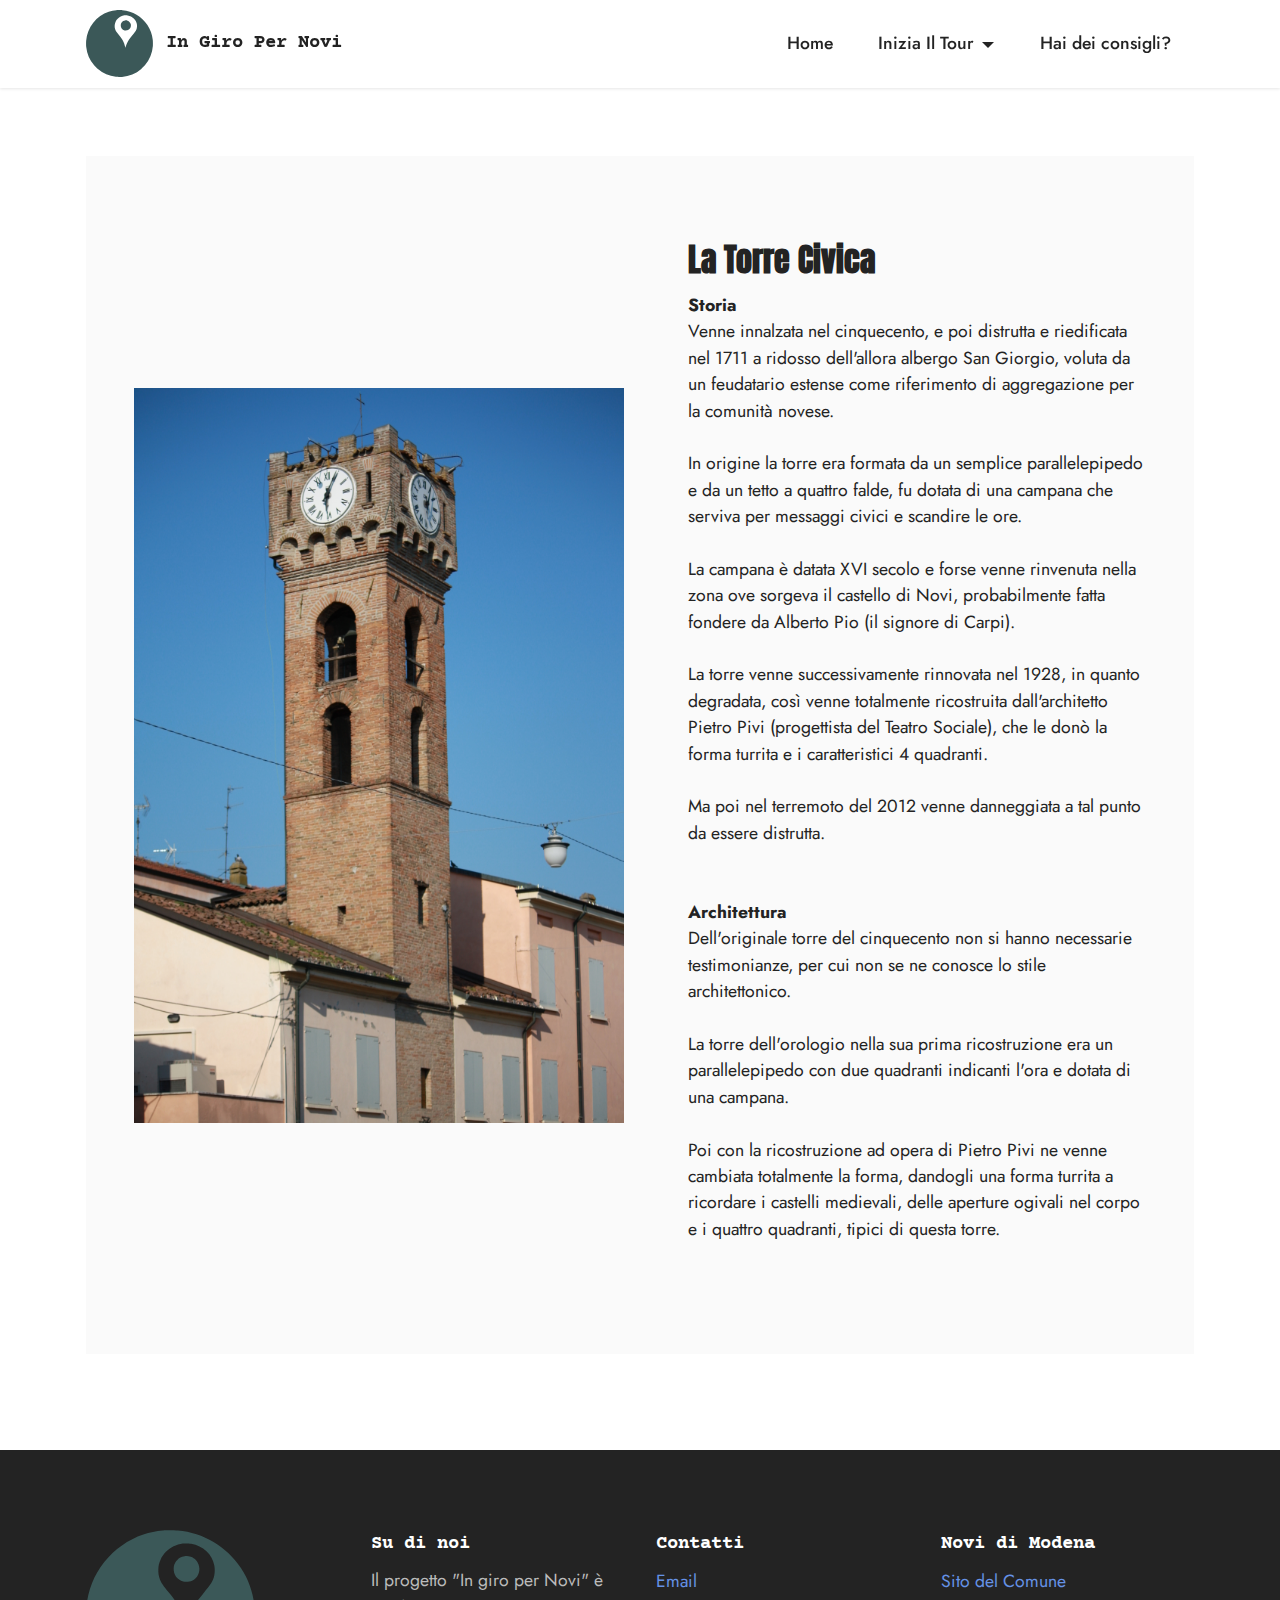
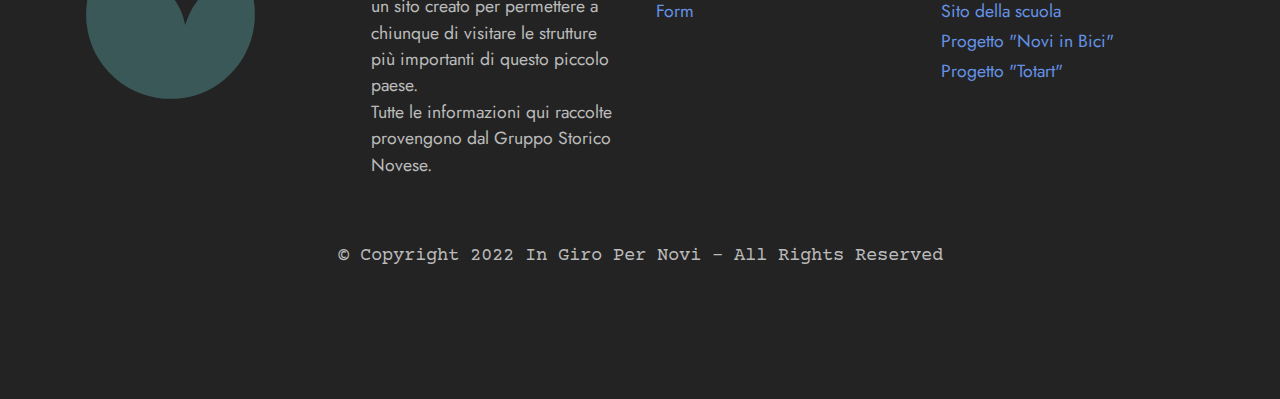
<file: Torre-Civica.html>
<!DOCTYPE html>
<html  >
<head>
  <meta charset="UTF-8">
  <meta http-equiv="X-UA-Compatible" content="IE=edge">
  <meta name="generator" content="Mobirise v5.5.2, mobirise.com">
  <meta name="viewport" content="width=device-width, initial-scale=1, minimum-scale=1">
  <link rel="shortcut icon" href="assets/images/in-giro-per-novi-1.svg" type="image/x-icon">
  <meta name="description" content="">
  
  
  <title>Torre civica</title>
  <link rel="stylesheet" href="assets/bootstrap/css/bootstrap.min.css">
  <link rel="stylesheet" href="assets/bootstrap/css/bootstrap-grid.min.css">
  <link rel="stylesheet" href="assets/bootstrap/css/bootstrap-reboot.min.css">
  <link rel="stylesheet" href="assets/dropdown/css/style.css">
  <link rel="stylesheet" href="assets/socicon/css/styles.css">
  <link rel="stylesheet" href="assets/theme/css/style.css">
  <link rel="preload" href="https://fonts.googleapis.com/css?family=Anton:400&display=swap" as="style" onload="this.onload=null;this.rel='stylesheet'">
  <noscript><link rel="stylesheet" href="https://fonts.googleapis.com/css?family=Anton:400&display=swap"></noscript>
  <link rel="preload" href="https://fonts.googleapis.com/css?family=Courier+Prime:400,400i,700,700i&display=swap" as="style" onload="this.onload=null;this.rel='stylesheet'">
  <noscript><link rel="stylesheet" href="https://fonts.googleapis.com/css?family=Courier+Prime:400,400i,700,700i&display=swap"></noscript>
  <link rel="preload" href="https://fonts.googleapis.com/css?family=Jost:100,200,300,400,500,600,700,800,900,100i,200i,300i,400i,500i,600i,700i,800i,900i&display=swap" as="style" onload="this.onload=null;this.rel='stylesheet'">
  <noscript><link rel="stylesheet" href="https://fonts.googleapis.com/css?family=Jost:100,200,300,400,500,600,700,800,900,100i,200i,300i,400i,500i,600i,700i,800i,900i&display=swap"></noscript>
  <link rel="preload" as="style" href="assets/mobirise/css/mbr-additional.css"><link rel="stylesheet" href="assets/mobirise/css/mbr-additional.css" type="text/css">
  
  
  
  
</head>
<body>
  
  <section data-bs-version="5.1" class="menu menu2 cid-sRSvrEg2zZ" once="menu" id="menu2-a">
    
    <nav class="navbar navbar-dropdown navbar-fixed-top navbar-expand-lg">
        <div class="container">
            <div class="navbar-brand">
                <span class="navbar-logo">
                    
                        <a href="index.html"><img src="assets/images/in-giro-per-novi-1.svg" alt="Mobirise" style="height: 4.2rem;"></a>
                    
                </span>
                <span class="navbar-caption-wrap"><a class="navbar-caption text-black text-primary display-7" href="index.html">In Giro Per Novi</a></span>
            </div>
            <button class="navbar-toggler" type="button" data-toggle="collapse" data-bs-toggle="collapse" data-target="#navbarSupportedContent" data-bs-target="#navbarSupportedContent" aria-controls="navbarNavAltMarkup" aria-expanded="false" aria-label="Toggle navigation">
                <div class="hamburger">
                    <span></span>
                    <span></span>
                    <span></span>
                    <span></span>
                </div>
            </button>
            <div class="collapse navbar-collapse" id="navbarSupportedContent">
                <ul class="navbar-nav nav-dropdown nav-right" data-app-modern-menu="true"><li class="nav-item"><a class="nav-link link text-black display-4" href="index.html">Home</a></li>
                    <li class="nav-item dropdown"><a class="nav-link link dropdown-toggle text-black display-4" href="Monumento-Caduti.html" aria-expanded="false" data-toggle="dropdown-submenu" data-bs-toggle="dropdown" data-bs-auto-close="outside">Inizia Il Tour</a><div class="dropdown-menu" aria-labelledby="dropdown-undefined"><a class="dropdown-item text-black text-primary display-4" href="Chiesa-san-michele.html">La Chiesa di San Michele</a><a class="show dropdown-item text-black text-primary display-4" href="teatro-sociale.html">Il Teatro Sociale</a><a class="show dropdown-item text-black text-primary display-4" href="torre-civica.html">La Torre Civica</a><a class="show dropdown-item text-black text-primary display-4" href="villa-delle-rose.html">La Villa Delle Rose</a><a class="show dropdown-item text-black text-primary display-4" href="oratorio-san-gaetano.html">L'Oratorio Di San Gaetano</a><a class="show dropdown-item text-black text-primary display-4" href="palazzo-comunale.html">Il Palazzo Comunale</a><a class="show dropdown-item text-black text-primary display-4" href="villa-facci.html">La Villa Facci<br></a><a class="text-black dropdown-item display-4" href="Monumento-Caduti.html">Monumento ai caduti</a></div></li><li class="nav-item"><a class="nav-link link text-black text-primary display-4" href="Consigli.html">Hai dei consigli?</a></li></ul>
                
                
            </div>
        </div>
    </nav>
</section>

<section data-bs-version="5.1" class="features16 cid-sRSXqwu8FQ" id="features17-o">
    

    
    <div class="container">
        <div class="content-wrapper">
            <div class="row align-items-center">
                <div class="col-12 col-lg-6">
                    <div class="image-wrapper">
                        <img src="assets/images/torre-civica-dettaglio.jpg" alt="Mobirise">
                    </div>
                </div>
                <div class="col-12 col-lg">
                    <div class="text-wrapper">
                        <h6 class="card-title mbr-fonts-style display-5">
                            <strong>La Torre Civica</strong></h6>
                        <p class="mbr-text mbr-fonts-style mb-4 display-4"><strong>
                            Storia</strong><br>Venne innalzata nel cinquecento, e poi distrutta e riedificata nel 1711 a ridosso dell'allora albergo San Giorgio, voluta da un feudatario estense come riferimento di aggregazione per la comunità novese. 
<br>
<br>In origine la torre era formata da un semplice parallelepipedo e da un tetto a quattro falde, fu dotata di una campana che serviva per messaggi civici e scandire le ore.
<br>
<br>La campana è datata XVI secolo e forse venne rinvenuta nella zona ove sorgeva il castello di Novi, probabilmente fatta fondere da Alberto Pio (il signore di Carpi).
<br>
<br>La torre venne successivamente rinnovata nel 1928, in quanto degradata, così venne totalmente ricostruita dall'architetto Pietro Pivi (progettista del Teatro Sociale), che le donò la forma turrita e i caratteristici 4 quadranti.
<br>
<br>Ma poi nel terremoto del 2012 venne danneggiata a tal punto da essere distrutta.<br><br><br><strong>Architettura</strong><br>Dell'originale torre del cinquecento non si hanno necessarie testimonianze, per cui non se ne conosce lo stile architettonico.
<br>
<br>La torre dell'orologio nella sua prima ricostruzione era un parallelepipedo con due quadranti indicanti l'ora e dotata di una campana.
<br>
<br>Poi con la ricostruzione ad opera di Pietro Pivi ne venne cambiata totalmente la forma, dandogli una forma turrita a ricordare i castelli medievali, delle aperture ogivali nel corpo e i quattro quadranti, tipici di questa torre.<strong><br></strong></p>
                        
                    </div>
                </div>
            </div>
        </div>
    </div>
</section>

<section data-bs-version="5.1" class="footer4 cid-sTrTOoAO8Q" once="footers" id="footer4-11">

    
    
    <div class="container">
        <div class="row mbr-white">
            <div class="col-6 col-lg-3">
                <div class="media-wrap col-md-8 col-12">
                    <a href="index.html">
                        <img src="assets/images/in-giro-per-novi-1.svg" alt="Mobirise">
                    </a>
                </div>
            </div>
            <div class="col-12 col-md-6 col-lg-3">
                <h5 class="mbr-section-subtitle mbr-fonts-style mb-2 display-7">
                    <strong>Su di noi</strong></h5>
                <p class="mbr-text mbr-fonts-style mb-4 display-4">
                    Il progetto "In giro per Novi" è un sito creato&nbsp;per permettere a chiunque di visitare le strutture più importanti di questo piccolo paese.<br>Tutte le informazioni qui raccolte provengono dal Gruppo Storico Novese.</p>
                
                
            </div>
            <div class="col-12 col-md-6 col-lg-3">
                <h5 class="mbr-section-subtitle mbr-fonts-style mb-2 display-7">
                    <strong>Contatti</strong></h5>
                <ul class="list mbr-fonts-style display-4">
                    <li class="mbr-text item-wrap"><span style="font-size: 1.1rem;"><a href="mailto:ingiropernovi@yandex.com" class="text-primary">Email</a></span></li><li class="mbr-text item-wrap"><a href="Consigli.html" class="text-primary">Form</a></li>
                </ul>
            </div>
            <div class="col-12 col-md-6 col-lg-3">
                <h5 class="mbr-section-subtitle mbr-fonts-style mb-2 display-7">
                    <strong>Novi di Modena</strong></h5>
                <ul class="list mbr-fonts-style display-4">
                    <li class="mbr-text item-wrap"><a href="https://www.comune.novi.mo.it/" class="text-primary">Sito del Comune</a></li><a href="https://www.comune.novi.mo.it/" class="text-primary">
                    </a><li class="mbr-text item-wrap"><a href="https://www.comprensivonovi.edu.it/" class="text-primary">Sito della scuola</a></li>
                    <li class="mbr-text item-wrap"><a href="https://www.novinbici.it/" class="text-primary">Progetto "Novi in Bici"</a></li><a href="https://www.novinbici.it/" class="text-primary">
                    </a><li class="mbr-text item-wrap"><a href="https://totartsite.wordpress.com/" class="text-primary">Progetto "Totart"</a></li>
                </ul>
            </div>
            <div class="col-12 mt-4">
                <p class="mbr-text mb-0 mbr-fonts-style copyright align-center display-7">
                    © Copyright 2022 In Giro Per Novi - All Rights Reserved
                </p>
            </div>
        </div>
    </div>
</section><section style="background-color: #232323; font-family: -apple-system, BlinkMacSystemFont, 'Segoe UI', 'Roboto', 'Helvetica Neue', Arial, sans-serif; color:#aaa; font-size:12px; padding: 0; align-items: center; display: flex;"><a href="https://mobirise.site/y" style="flex: 1 1; height: 3rem; padding-left: 1rem;"></a><p style="flex: 0 0 auto; margin:0; padding-right:1rem;"><a href="https://mobirise.site/r" style="color:#aaa;"></a></p></section><script src="assets/bootstrap/js/bootstrap.bundle.min.js"></script>  <script src="assets/smoothscroll/smooth-scroll.js"></script>  <script src="assets/ytplayer/index.js"></script>  <script src="assets/dropdown/js/navbar-dropdown.js"></script>  <script src="assets/theme/js/script.js"></script>  
  
  
</body>
</html>
</file>
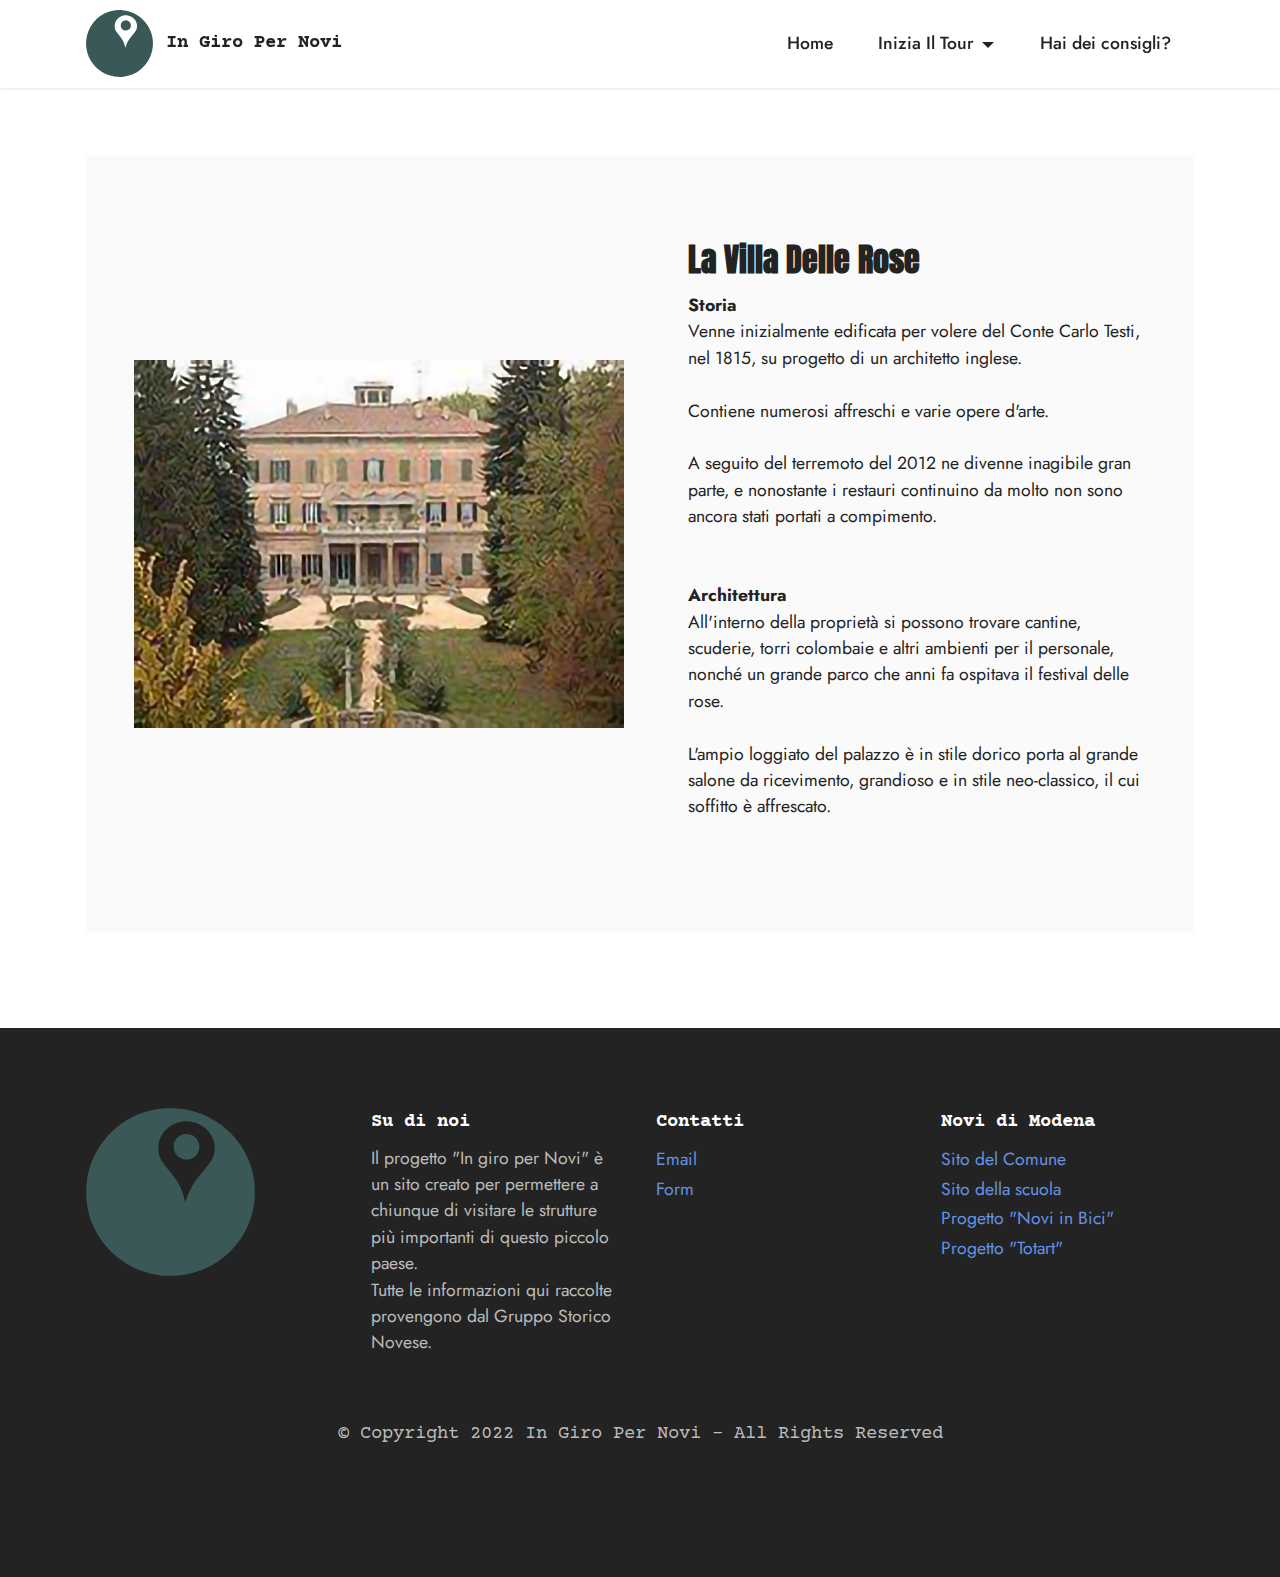
<file: Villa-delle-Rose.html>
<!DOCTYPE html>
<html  >
<head>
  <meta charset="UTF-8">
  <meta http-equiv="X-UA-Compatible" content="IE=edge">
  <meta name="generator" content="Mobirise v5.5.2, mobirise.com">
  <meta name="viewport" content="width=device-width, initial-scale=1, minimum-scale=1">
  <link rel="shortcut icon" href="assets/images/in-giro-per-novi-1.svg" type="image/x-icon">
  <meta name="description" content="">
  
  
  <title>Villa delle rose</title>
  <link rel="stylesheet" href="assets/bootstrap/css/bootstrap.min.css">
  <link rel="stylesheet" href="assets/bootstrap/css/bootstrap-grid.min.css">
  <link rel="stylesheet" href="assets/bootstrap/css/bootstrap-reboot.min.css">
  <link rel="stylesheet" href="assets/dropdown/css/style.css">
  <link rel="stylesheet" href="assets/socicon/css/styles.css">
  <link rel="stylesheet" href="assets/theme/css/style.css">
  <link rel="preload" href="https://fonts.googleapis.com/css?family=Anton:400&display=swap" as="style" onload="this.onload=null;this.rel='stylesheet'">
  <noscript><link rel="stylesheet" href="https://fonts.googleapis.com/css?family=Anton:400&display=swap"></noscript>
  <link rel="preload" href="https://fonts.googleapis.com/css?family=Courier+Prime:400,400i,700,700i&display=swap" as="style" onload="this.onload=null;this.rel='stylesheet'">
  <noscript><link rel="stylesheet" href="https://fonts.googleapis.com/css?family=Courier+Prime:400,400i,700,700i&display=swap"></noscript>
  <link rel="preload" href="https://fonts.googleapis.com/css?family=Jost:100,200,300,400,500,600,700,800,900,100i,200i,300i,400i,500i,600i,700i,800i,900i&display=swap" as="style" onload="this.onload=null;this.rel='stylesheet'">
  <noscript><link rel="stylesheet" href="https://fonts.googleapis.com/css?family=Jost:100,200,300,400,500,600,700,800,900,100i,200i,300i,400i,500i,600i,700i,800i,900i&display=swap"></noscript>
  <link rel="preload" as="style" href="assets/mobirise/css/mbr-additional.css"><link rel="stylesheet" href="assets/mobirise/css/mbr-additional.css" type="text/css">
  
  
  
  
</head>
<body>
  
  <section data-bs-version="5.1" class="menu menu2 cid-sRSvrEg2zZ" once="menu" id="menu2-c">
    
    <nav class="navbar navbar-dropdown navbar-fixed-top navbar-expand-lg">
        <div class="container">
            <div class="navbar-brand">
                <span class="navbar-logo">
                    
                        <a href="index.html"><img src="assets/images/in-giro-per-novi-1.svg" alt="Mobirise" style="height: 4.2rem;"></a>
                    
                </span>
                <span class="navbar-caption-wrap"><a class="navbar-caption text-black text-primary display-7" href="index.html">In Giro Per Novi</a></span>
            </div>
            <button class="navbar-toggler" type="button" data-toggle="collapse" data-bs-toggle="collapse" data-target="#navbarSupportedContent" data-bs-target="#navbarSupportedContent" aria-controls="navbarNavAltMarkup" aria-expanded="false" aria-label="Toggle navigation">
                <div class="hamburger">
                    <span></span>
                    <span></span>
                    <span></span>
                    <span></span>
                </div>
            </button>
            <div class="collapse navbar-collapse" id="navbarSupportedContent">
                <ul class="navbar-nav nav-dropdown nav-right" data-app-modern-menu="true"><li class="nav-item"><a class="nav-link link text-black display-4" href="index.html">Home</a></li>
                    <li class="nav-item dropdown"><a class="nav-link link dropdown-toggle text-black display-4" href="Monumento-Caduti.html" aria-expanded="false" data-toggle="dropdown-submenu" data-bs-toggle="dropdown" data-bs-auto-close="outside">Inizia Il Tour</a><div class="dropdown-menu" aria-labelledby="dropdown-undefined"><a class="dropdown-item text-black text-primary display-4" href="Chiesa-san-michele.html">La Chiesa di San Michele</a><a class="show dropdown-item text-black text-primary display-4" href="teatro-sociale.html">Il Teatro Sociale</a><a class="show dropdown-item text-black text-primary display-4" href="torre-civica.html">La Torre Civica</a><a class="show dropdown-item text-black text-primary display-4" href="villa-delle-rose.html">La Villa Delle Rose</a><a class="show dropdown-item text-black text-primary display-4" href="oratorio-san-gaetano.html">L'Oratorio Di San Gaetano</a><a class="show dropdown-item text-black text-primary display-4" href="palazzo-comunale.html">Il Palazzo Comunale</a><a class="show dropdown-item text-black text-primary display-4" href="villa-facci.html">La Villa Facci<br></a><a class="text-black dropdown-item display-4" href="Monumento-Caduti.html">Monumento ai caduti</a></div></li><li class="nav-item"><a class="nav-link link text-black text-primary display-4" href="Consigli.html">Hai dei consigli?</a></li></ul>
                
                
            </div>
        </div>
    </nav>
</section>

<section data-bs-version="5.1" class="features16 cid-sRSXLSbSEw" id="features17-p">
    

    
    <div class="container">
        <div class="content-wrapper">
            <div class="row align-items-center">
                <div class="col-12 col-lg-6">
                    <div class="image-wrapper">
                        <img src="assets/images/oip.png" alt="Mobirise">
                    </div>
                </div>
                <div class="col-12 col-lg">
                    <div class="text-wrapper">
                        <h6 class="card-title mbr-fonts-style display-5"><strong>La Villa Delle Rose</strong></h6>
                        <p class="mbr-text mbr-fonts-style mb-4 display-4"><strong>
                            Storia</strong><br>Venne inizialmente edificata per volere del Conte Carlo Testi, nel 1815, su progetto di un architetto inglese.
<br>
<br>Contiene numerosi affreschi e varie opere d'arte.
<br>
<br>A seguito del terremoto del 2012 ne divenne inagibile gran parte, e nonostante i restauri continuino da molto non sono ancora stati portati a compimento.<br><br><br><strong>Architettura</strong><br>All'interno della proprietà si possono trovare cantine, scuderie, torri colombaie e altri ambienti per il personale, nonché un grande parco che anni fa ospitava il festival delle rose.
<br>
<br>L'ampio loggiato del palazzo è in stile dorico porta al grande salone da ricevimento, grandioso e in stile neo-classico, il cui soffitto è affrescato.<strong><br></strong></p>
                        
                    </div>
                </div>
            </div>
        </div>
    </div>
</section>

<section data-bs-version="5.1" class="footer4 cid-sTrTOoAO8Q" once="footers" id="footer4-11">

    
    
    <div class="container">
        <div class="row mbr-white">
            <div class="col-6 col-lg-3">
                <div class="media-wrap col-md-8 col-12">
                    <a href="index.html">
                        <img src="assets/images/in-giro-per-novi-1.svg" alt="Mobirise">
                    </a>
                </div>
            </div>
            <div class="col-12 col-md-6 col-lg-3">
                <h5 class="mbr-section-subtitle mbr-fonts-style mb-2 display-7">
                    <strong>Su di noi</strong></h5>
                <p class="mbr-text mbr-fonts-style mb-4 display-4">
                    Il progetto "In giro per Novi" è un sito creato&nbsp;per permettere a chiunque di visitare le strutture più importanti di questo piccolo paese.<br>Tutte le informazioni qui raccolte provengono dal Gruppo Storico Novese.</p>
                
                
            </div>
            <div class="col-12 col-md-6 col-lg-3">
                <h5 class="mbr-section-subtitle mbr-fonts-style mb-2 display-7">
                    <strong>Contatti</strong></h5>
                <ul class="list mbr-fonts-style display-4">
                    <li class="mbr-text item-wrap"><span style="font-size: 1.1rem;"><a href="mailto:ingiropernovi@yandex.com" class="text-primary">Email</a></span></li><li class="mbr-text item-wrap"><a href="Consigli.html" class="text-primary">Form</a></li>
                </ul>
            </div>
            <div class="col-12 col-md-6 col-lg-3">
                <h5 class="mbr-section-subtitle mbr-fonts-style mb-2 display-7">
                    <strong>Novi di Modena</strong></h5>
                <ul class="list mbr-fonts-style display-4">
                    <li class="mbr-text item-wrap"><a href="https://www.comune.novi.mo.it/" class="text-primary">Sito del Comune</a></li><a href="https://www.comune.novi.mo.it/" class="text-primary">
                    </a><li class="mbr-text item-wrap"><a href="https://www.comprensivonovi.edu.it/" class="text-primary">Sito della scuola</a></li>
                    <li class="mbr-text item-wrap"><a href="https://www.novinbici.it/" class="text-primary">Progetto "Novi in Bici"</a></li><a href="https://www.novinbici.it/" class="text-primary">
                    </a><li class="mbr-text item-wrap"><a href="https://totartsite.wordpress.com/" class="text-primary">Progetto "Totart"</a></li>
                </ul>
            </div>
            <div class="col-12 mt-4">
                <p class="mbr-text mb-0 mbr-fonts-style copyright align-center display-7">
                    © Copyright 2022 In Giro Per Novi - All Rights Reserved
                </p>
            </div>
        </div>
    </div>
</section><section style="background-color: #232323; font-family: -apple-system, BlinkMacSystemFont, 'Segoe UI', 'Roboto', 'Helvetica Neue', Arial, sans-serif; color:#aaa; font-size:12px; padding: 0; align-items: center; display: flex;"><a href="https://mobirise.site/y" style="flex: 1 1; height: 3rem; padding-left: 1rem;"></a><p style="flex: 0 0 auto; margin:0; padding-right:1rem;"><a href="https://mobirise.site/r" style="color:#aaa;"></a></p></section><script src="assets/bootstrap/js/bootstrap.bundle.min.js"></script>  <script src="assets/smoothscroll/smooth-scroll.js"></script>  <script src="assets/ytplayer/index.js"></script>  <script src="assets/dropdown/js/navbar-dropdown.js"></script>  <script src="assets/theme/js/script.js"></script>  
  
  
</body>
</html>
</file>
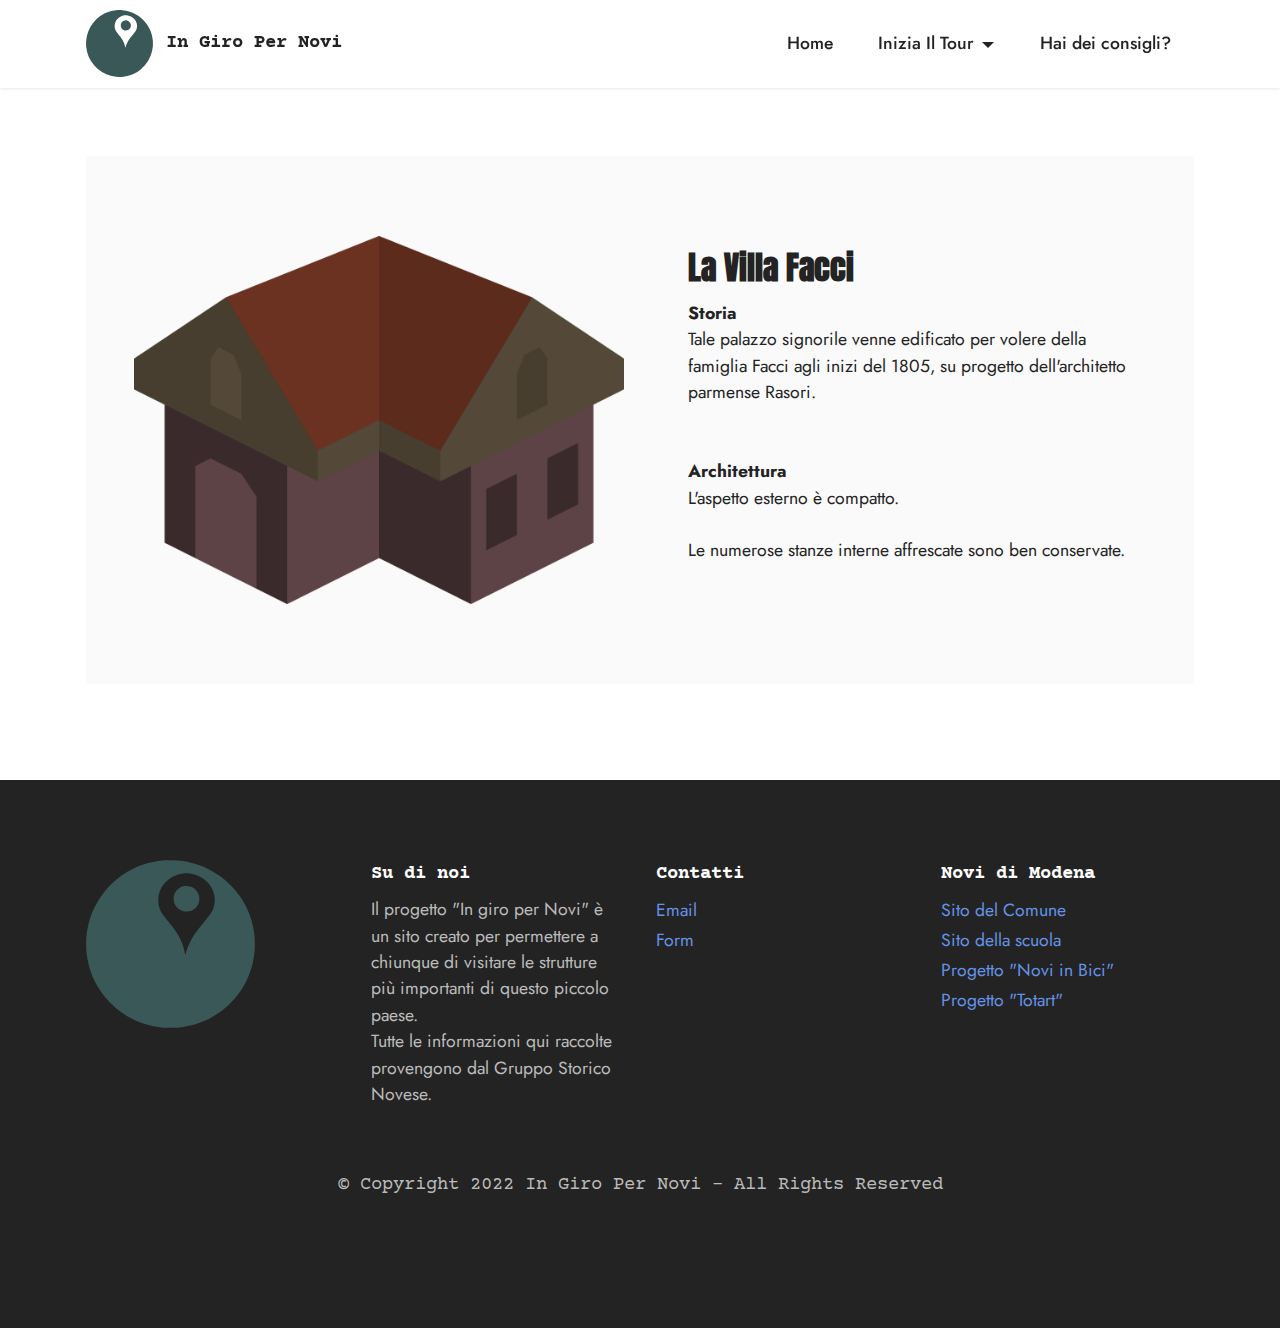
<file: Villa-Facci.html>
<!DOCTYPE html>
<html  >
<head>
  <meta charset="UTF-8">
  <meta http-equiv="X-UA-Compatible" content="IE=edge">
  <meta name="generator" content="Mobirise v5.5.2, mobirise.com">
  <meta name="viewport" content="width=device-width, initial-scale=1, minimum-scale=1">
  <link rel="shortcut icon" href="assets/images/in-giro-per-novi-1.svg" type="image/x-icon">
  <meta name="description" content="">
  
  
  <title>Villa facci</title>
  <link rel="stylesheet" href="assets/bootstrap/css/bootstrap.min.css">
  <link rel="stylesheet" href="assets/bootstrap/css/bootstrap-grid.min.css">
  <link rel="stylesheet" href="assets/bootstrap/css/bootstrap-reboot.min.css">
  <link rel="stylesheet" href="assets/dropdown/css/style.css">
  <link rel="stylesheet" href="assets/socicon/css/styles.css">
  <link rel="stylesheet" href="assets/theme/css/style.css">
  <link rel="preload" href="https://fonts.googleapis.com/css?family=Anton:400&display=swap" as="style" onload="this.onload=null;this.rel='stylesheet'">
  <noscript><link rel="stylesheet" href="https://fonts.googleapis.com/css?family=Anton:400&display=swap"></noscript>
  <link rel="preload" href="https://fonts.googleapis.com/css?family=Courier+Prime:400,400i,700,700i&display=swap" as="style" onload="this.onload=null;this.rel='stylesheet'">
  <noscript><link rel="stylesheet" href="https://fonts.googleapis.com/css?family=Courier+Prime:400,400i,700,700i&display=swap"></noscript>
  <link rel="preload" href="https://fonts.googleapis.com/css?family=Jost:100,200,300,400,500,600,700,800,900,100i,200i,300i,400i,500i,600i,700i,800i,900i&display=swap" as="style" onload="this.onload=null;this.rel='stylesheet'">
  <noscript><link rel="stylesheet" href="https://fonts.googleapis.com/css?family=Jost:100,200,300,400,500,600,700,800,900,100i,200i,300i,400i,500i,600i,700i,800i,900i&display=swap"></noscript>
  <link rel="preload" as="style" href="assets/mobirise/css/mbr-additional.css"><link rel="stylesheet" href="assets/mobirise/css/mbr-additional.css" type="text/css">
  
  
  
  
</head>
<body>
  
  <section data-bs-version="5.1" class="menu menu2 cid-sRSvrEg2zZ" once="menu" id="menu2-i">
    
    <nav class="navbar navbar-dropdown navbar-fixed-top navbar-expand-lg">
        <div class="container">
            <div class="navbar-brand">
                <span class="navbar-logo">
                    
                        <a href="index.html"><img src="assets/images/in-giro-per-novi-1.svg" alt="Mobirise" style="height: 4.2rem;"></a>
                    
                </span>
                <span class="navbar-caption-wrap"><a class="navbar-caption text-black text-primary display-7" href="index.html">In Giro Per Novi</a></span>
            </div>
            <button class="navbar-toggler" type="button" data-toggle="collapse" data-bs-toggle="collapse" data-target="#navbarSupportedContent" data-bs-target="#navbarSupportedContent" aria-controls="navbarNavAltMarkup" aria-expanded="false" aria-label="Toggle navigation">
                <div class="hamburger">
                    <span></span>
                    <span></span>
                    <span></span>
                    <span></span>
                </div>
            </button>
            <div class="collapse navbar-collapse" id="navbarSupportedContent">
                <ul class="navbar-nav nav-dropdown nav-right" data-app-modern-menu="true"><li class="nav-item"><a class="nav-link link text-black display-4" href="index.html">Home</a></li>
                    <li class="nav-item dropdown"><a class="nav-link link dropdown-toggle text-black display-4" href="Monumento-Caduti.html" aria-expanded="false" data-toggle="dropdown-submenu" data-bs-toggle="dropdown" data-bs-auto-close="outside">Inizia Il Tour</a><div class="dropdown-menu" aria-labelledby="dropdown-undefined"><a class="dropdown-item text-black text-primary display-4" href="Chiesa-san-michele.html">La Chiesa di San Michele</a><a class="show dropdown-item text-black text-primary display-4" href="teatro-sociale.html">Il Teatro Sociale</a><a class="show dropdown-item text-black text-primary display-4" href="torre-civica.html">La Torre Civica</a><a class="show dropdown-item text-black text-primary display-4" href="villa-delle-rose.html">La Villa Delle Rose</a><a class="show dropdown-item text-black text-primary display-4" href="oratorio-san-gaetano.html">L'Oratorio Di San Gaetano</a><a class="show dropdown-item text-black text-primary display-4" href="palazzo-comunale.html">Il Palazzo Comunale</a><a class="show dropdown-item text-black text-primary display-4" href="villa-facci.html">La Villa Facci<br></a><a class="text-black dropdown-item display-4" href="Monumento-Caduti.html">Monumento ai caduti</a></div></li><li class="nav-item"><a class="nav-link link text-black text-primary display-4" href="Consigli.html">Hai dei consigli?</a></li></ul>
                
                
            </div>
        </div>
    </nav>
</section>

<section data-bs-version="5.1" class="features16 cid-sRSZ4ql00F" id="features17-s">
    

    
    <div class="container">
        <div class="content-wrapper">
            <div class="row align-items-center">
                <div class="col-12 col-lg-6">
                    <div class="image-wrapper">
                        <img src="assets/images/mbr-1160x870.png" alt="Mobirise">
                    </div>
                </div>
                <div class="col-12 col-lg">
                    <div class="text-wrapper">
                        <h6 class="card-title mbr-fonts-style display-5">
                            <strong>La Villa Facci</strong></h6>
                        <p class="mbr-text mbr-fonts-style mb-4 display-4"><strong>
                            Storia</strong><br>Tale palazzo signorile venne edificato per volere della famiglia Facci agli inizi del 1805, su progetto dell'architetto parmense Rasori.<br><br><br><strong>Architettura</strong><br>L'aspetto esterno è compatto. 
<br>
<br>Le numerose stanze interne affrescate sono ben conservate.<strong><br></strong></p>
                        
                    </div>
                </div>
            </div>
        </div>
    </div>
</section>

<section data-bs-version="5.1" class="footer4 cid-sTrTOoAO8Q" once="footers" id="footer4-11">

    
    
    <div class="container">
        <div class="row mbr-white">
            <div class="col-6 col-lg-3">
                <div class="media-wrap col-md-8 col-12">
                    <a href="index.html">
                        <img src="assets/images/in-giro-per-novi-1.svg" alt="Mobirise">
                    </a>
                </div>
            </div>
            <div class="col-12 col-md-6 col-lg-3">
                <h5 class="mbr-section-subtitle mbr-fonts-style mb-2 display-7">
                    <strong>Su di noi</strong></h5>
                <p class="mbr-text mbr-fonts-style mb-4 display-4">
                    Il progetto "In giro per Novi" è un sito creato&nbsp;per permettere a chiunque di visitare le strutture più importanti di questo piccolo paese.<br>Tutte le informazioni qui raccolte provengono dal Gruppo Storico Novese.</p>
                
                
            </div>
            <div class="col-12 col-md-6 col-lg-3">
                <h5 class="mbr-section-subtitle mbr-fonts-style mb-2 display-7">
                    <strong>Contatti</strong></h5>
                <ul class="list mbr-fonts-style display-4">
                    <li class="mbr-text item-wrap"><span style="font-size: 1.1rem;"><a href="mailto:ingiropernovi@yandex.com" class="text-primary">Email</a></span></li><li class="mbr-text item-wrap"><a href="Consigli.html" class="text-primary">Form</a></li>
                </ul>
            </div>
            <div class="col-12 col-md-6 col-lg-3">
                <h5 class="mbr-section-subtitle mbr-fonts-style mb-2 display-7">
                    <strong>Novi di Modena</strong></h5>
                <ul class="list mbr-fonts-style display-4">
                    <li class="mbr-text item-wrap"><a href="https://www.comune.novi.mo.it/" class="text-primary">Sito del Comune</a></li><a href="https://www.comune.novi.mo.it/" class="text-primary">
                    </a><li class="mbr-text item-wrap"><a href="https://www.comprensivonovi.edu.it/" class="text-primary">Sito della scuola</a></li>
                    <li class="mbr-text item-wrap"><a href="https://www.novinbici.it/" class="text-primary">Progetto "Novi in Bici"</a></li><a href="https://www.novinbici.it/" class="text-primary">
                    </a><li class="mbr-text item-wrap"><a href="https://totartsite.wordpress.com/" class="text-primary">Progetto "Totart"</a></li>
                </ul>
            </div>
            <div class="col-12 mt-4">
                <p class="mbr-text mb-0 mbr-fonts-style copyright align-center display-7">
                    © Copyright 2022 In Giro Per Novi - All Rights Reserved
                </p>
            </div>
        </div>
    </div>
</section><section style="background-color: #232323; font-family: -apple-system, BlinkMacSystemFont, 'Segoe UI', 'Roboto', 'Helvetica Neue', Arial, sans-serif; color:#aaa; font-size:12px; padding: 0; align-items: center; display: flex;"><a href="https://mobirise.site/y" style="flex: 1 1; height: 3rem; padding-left: 1rem;"></a><p style="flex: 0 0 auto; margin:0; padding-right:1rem;"><a href="https://mobirise.site/r" style="color:#aaa;"></a></p></section><script src="assets/bootstrap/js/bootstrap.bundle.min.js"></script>  <script src="assets/smoothscroll/smooth-scroll.js"></script>  <script src="assets/ytplayer/index.js"></script>  <script src="assets/dropdown/js/navbar-dropdown.js"></script>  <script src="assets/theme/js/script.js"></script>  
  
  
</body>
</html>
</file>
<file: assets/parallax/jarallax.css>
.jarallax {
    position: relative;
    z-index: 0;
}
.jarallax > .jarallax-img {
    position: absolute;
    object-fit: cover;
    /* support for plugin https://github.com/bfred-it/object-fit-images */
    font-family: 'object-fit: cover;';
    top: 0;
    left: 0;
    width: 100%;
    height: 100%;
    z-index: -1;
}
</file>
<file: assets/dropdown/css/style.css>
.navbar-dropdown {
  left: 0;
  padding: 0;
  position: absolute;
  right: 0;
  top: 0;
  transition: all 0.45s ease;
  z-index: 1030;
  background: #282828; }
  .navbar-dropdown .navbar-logo {
    margin-right: 0.8rem;
    transition: margin 0.3s ease-in-out;
    vertical-align: middle; }
    .navbar-dropdown .navbar-logo img {
      height: 3.125rem;
      transition: all 0.3s ease-in-out; }
    .navbar-dropdown .navbar-logo.mbr-iconfont {
      font-size: 3.125rem;
      line-height: 3.125rem; }
  .navbar-dropdown .navbar-caption {
    font-weight: 700;
    white-space: normal;
    vertical-align: -4px;
    line-height: 3.125rem !important; }
    .navbar-dropdown .navbar-caption, .navbar-dropdown .navbar-caption:hover {
      color: inherit;
      text-decoration: none; }
  .navbar-dropdown .mbr-iconfont + .navbar-caption {
    vertical-align: -1px; }
  .navbar-dropdown.navbar-fixed-top {
    position: fixed; }
  .navbar-dropdown .navbar-brand span {
    vertical-align: -4px; }
  .navbar-dropdown.bg-color.transparent {
    background: none; }
  .navbar-dropdown.navbar-short .navbar-brand {
    padding: 0.625rem 0; }
    .navbar-dropdown.navbar-short .navbar-brand span {
      vertical-align: -1px; }
  .navbar-dropdown.navbar-short .navbar-caption {
    line-height: 2.375rem !important;
    vertical-align: -2px; }
  .navbar-dropdown.navbar-short .navbar-logo {
    margin-right: 0.5rem; }
    .navbar-dropdown.navbar-short .navbar-logo img {
      height: 2.375rem; }
    .navbar-dropdown.navbar-short .navbar-logo.mbr-iconfont {
      font-size: 2.375rem;
      line-height: 2.375rem; }
  .navbar-dropdown.navbar-short .mbr-table-cell {
    height: 3.625rem; }
  .navbar-dropdown .navbar-close {
    left: 0.6875rem;
    position: fixed;
    top: 0.75rem;
    z-index: 1000; }
  .navbar-dropdown .hamburger-icon {
    content: "";
    display: inline-block;
    vertical-align: middle;
    width: 16px;
    -webkit-box-shadow: 0 -6px 0 1px #282828,0 0 0 1px #282828,0 6px 0 1px #282828;
    -moz-box-shadow: 0 -6px 0 1px #282828,0 0 0 1px #282828,0 6px 0 1px #282828;
    box-shadow: 0 -6px 0 1px #282828,0 0 0 1px #282828,0 6px 0 1px #282828; }

.dropdown-menu .dropdown-toggle[data-toggle="dropdown-submenu"]::after {
  border-bottom: 0.35em solid transparent;
  border-left: 0.35em solid;
  border-right: 0;
  border-top: 0.35em solid transparent;
  margin-left: 0.3rem; }

.dropdown-menu .dropdown-item:focus {
  outline: 0; }

.nav-dropdown {
  font-size: 0.75rem;
  font-weight: 500;
  height: auto !important; }
  .nav-dropdown .nav-btn {
    padding-left: 1rem; }
  .nav-dropdown .link {
    margin: .667em 1.667em;
    font-weight: 500;
    padding: 0;
    transition: color .2s ease-in-out; }
    .nav-dropdown .link.dropdown-toggle {
      margin-right: 2.583em; }
      .nav-dropdown .link.dropdown-toggle::after {
        margin-left: .25rem;
        border-top: 0.35em solid;
        border-right: 0.35em solid transparent;
        border-left: 0.35em solid transparent;
        border-bottom: 0; }
      .nav-dropdown .link.dropdown-toggle[aria-expanded="true"] {
        margin: 0;
        padding: 0.667em 3.263em  0.667em 1.667em; }
  .nav-dropdown .link::after,
  .nav-dropdown .dropdown-item::after {
    color: inherit; }
  .nav-dropdown .btn {
    font-size: 0.75rem;
    font-weight: 700;
    letter-spacing: 0;
    margin-bottom: 0;
    padding-left: 1.25rem;
    padding-right: 1.25rem; }
  .nav-dropdown .dropdown-menu {
    border-radius: 0;
    border: 0;
    left: 0;
    margin: 0;
    padding-bottom: 1.25rem;
    padding-top: 1.25rem;
    position: relative; }
  .nav-dropdown .dropdown-submenu {
    margin-left: 0.125rem;
    top: 0; }
  .nav-dropdown .dropdown-item {
    font-weight: 500;
    line-height: 2;
    padding: 0.3846em 4.615em 0.3846em 1.5385em;
    position: relative;
    transition: color .2s ease-in-out, background-color .2s ease-in-out; }
    .nav-dropdown .dropdown-item::after {
      margin-top: -0.3077em;
      position: absolute;
      right: 1.1538em;
      top: 50%; }
    .nav-dropdown .dropdown-item:focus, .nav-dropdown .dropdown-item:hover {
      background: none; }

@media (max-width: 767px) {
  .nav-dropdown.navbar-toggleable-sm {
    bottom: 0;
    display: none;
    left: 0;
    overflow-x: hidden;
    position: fixed;
    top: 0;
    transform: translateX(-100%);
    -ms-transform: translateX(-100%);
    -webkit-transform: translateX(-100%);
    width: 18.75rem;
    z-index: 999; } }
.nav-dropdown.navbar-toggleable-xl {
  bottom: 0;
  display: none;
  left: 0;
  overflow-x: hidden;
  position: fixed;
  top: 0;
  transform: translateX(-100%);
  -ms-transform: translateX(-100%);
  -webkit-transform: translateX(-100%);
  width: 18.75rem;
  z-index: 999; }

.nav-dropdown-sm {
  display: block !important;
  overflow-x: hidden;
  overflow: auto;
  padding-top: 3.875rem; }
  .nav-dropdown-sm::after {
    content: "";
    display: block;
    height: 3rem;
    width: 100%; }
  .nav-dropdown-sm.collapse.in ~ .navbar-close {
    display: block !important; }
  .nav-dropdown-sm.collapsing, .nav-dropdown-sm.collapse.in {
    transform: translateX(0);
    -ms-transform: translateX(0);
    -webkit-transform: translateX(0);
    transition: all 0.25s ease-out;
    -webkit-transition: all 0.25s ease-out;
    background: #282828; }
  .nav-dropdown-sm.collapsing[aria-expanded="false"] {
    transform: translateX(-100%);
    -ms-transform: translateX(-100%);
    -webkit-transform: translateX(-100%); }
  .nav-dropdown-sm .nav-item {
    display: block;
    margin-left: 0 !important;
    padding-left: 0; }
  .nav-dropdown-sm .link,
  .nav-dropdown-sm .dropdown-item {
    border-top: 1px dotted rgba(255, 255, 255, 0.1);
    font-size: 0.8125rem;
    line-height: 1.6;
    margin: 0 !important;
    padding: 0.875rem 2.4rem 0.875rem 1.5625rem !important;
    position: relative;
    white-space: normal; }
    .nav-dropdown-sm .link:focus, .nav-dropdown-sm .link:hover,
    .nav-dropdown-sm .dropdown-item:focus,
    .nav-dropdown-sm .dropdown-item:hover {
      background: rgba(0, 0, 0, 0.2) !important;
      color: #c0a375; }
  .nav-dropdown-sm .nav-btn {
    position: relative;
    padding: 1.5625rem 1.5625rem 0 1.5625rem; }
    .nav-dropdown-sm .nav-btn::before {
      border-top: 1px dotted rgba(255, 255, 255, 0.1);
      content: "";
      left: 0;
      position: absolute;
      top: 0;
      width: 100%; }
    .nav-dropdown-sm .nav-btn + .nav-btn {
      padding-top: 0.625rem; }
      .nav-dropdown-sm .nav-btn + .nav-btn::before {
        display: none; }
  .nav-dropdown-sm .btn {
    padding: 0.625rem 0; }
  .nav-dropdown-sm .dropdown-toggle[data-toggle="dropdown-submenu"]::after {
    margin-left: .25rem;
    border-top: 0.35em solid;
    border-right: 0.35em solid transparent;
    border-left: 0.35em solid transparent;
    border-bottom: 0; }
  .nav-dropdown-sm .dropdown-toggle[data-toggle="dropdown-submenu"][aria-expanded="true"]::after {
    border-top: 0;
    border-right: 0.35em solid transparent;
    border-left: 0.35em solid transparent;
    border-bottom: 0.35em solid; }
  .nav-dropdown-sm .dropdown-menu {
    margin: 0;
    padding: 0;
    position: relative;
    top: 0;
    left: 0;
    width: 100%;
    border: 0;
    float: none;
    border-radius: 0;
    background: none; }
  .nav-dropdown-sm .dropdown-submenu {
    left: 100%;
    margin-left: 0.125rem;
    margin-top: -1.25rem;
    top: 0; }

.navbar-toggleable-sm .nav-dropdown .dropdown-menu {
  position: absolute; }

.navbar-toggleable-sm .nav-dropdown .dropdown-submenu {
  left: 100%;
  margin-left: 0.125rem;
  margin-top: -1.25rem;
  top: 0; }

.navbar-toggleable-sm.opened .nav-dropdown .dropdown-menu {
  position: relative; }

.navbar-toggleable-sm.opened .nav-dropdown .dropdown-submenu {
  left: 0;
  margin-left: 00rem;
  margin-top: 0rem;
  top: 0; }

.is-builder .nav-dropdown.collapsing {
  transition: none !important; }
</file>
<file: assets/socicon/css/styles.css>
@charset "UTF-8";

@font-face {
  font-family: 'Socicon';
  src:  url('../fonts/socicon.eot');
  src:  url('../fonts/socicon.eot?#iefix') format('embedded-opentype'),
    url('../fonts/socicon.woff2') format('woff2'),
    url('../fonts/socicon.ttf') format('truetype'),
    url('../fonts/socicon.woff') format('woff'),
    url('../fonts/socicon.svg#socicon') format('svg');
  font-weight: normal;
  font-style: normal;
  font-display: swap;
}

[data-icon]:before {
  font-family: "socicon" !important;
  content: attr(data-icon);
  font-style: normal !important;
  font-weight: normal !important;
  font-variant: normal !important;
  text-transform: none !important;
  speak: none;
  line-height: 1;
  -webkit-font-smoothing: antialiased;
  -moz-osx-font-smoothing: grayscale;
}

[class^="socicon-"], [class*=" socicon-"] {
  /* use !important to prevent issues with browser extensions that change fonts */
  font-family: 'Socicon' !important;
  speak: none;
  font-style: normal;
  font-weight: normal;
  font-variant: normal;
  text-transform: none;
  line-height: 1;

  /* Better Font Rendering =========== */
  -webkit-font-smoothing: antialiased;
  -moz-osx-font-smoothing: grayscale;
}

.socicon-eitaa:before {
  content: "\e97c";
}
.socicon-soroush:before {
  content: "\e97d";
}
.socicon-bale:before {
  content: "\e97e";
}
.socicon-zazzle:before {
  content: "\e97b";
}
.socicon-society6:before {
  content: "\e97a";
}
.socicon-redbubble:before {
  content: "\e979";
}
.socicon-avvo:before {
  content: "\e978";
}
.socicon-stitcher:before {
  content: "\e977";
}
.socicon-googlehangouts:before {
  content: "\e974";
}
.socicon-dlive:before {
  content: "\e975";
}
.socicon-vsco:before {
  content: "\e976";
}
.socicon-flipboard:before {
  content: "\e973";
}
.socicon-ubuntu:before {
  content: "\e958";
}
.socicon-artstation:before {
  content: "\e959";
}
.socicon-invision:before {
  content: "\e95a";
}
.socicon-torial:before {
  content: "\e95b";
}
.socicon-collectorz:before {
  content: "\e95c";
}
.socicon-seenthis:before {
  content: "\e95d";
}
.socicon-googleplaymusic:before {
  content: "\e95e";
}
.socicon-debian:before {
  content: "\e95f";
}
.socicon-filmfreeway:before {
  content: "\e960";
}
.socicon-gnome:before {
  content: "\e961";
}
.socicon-itchio:before {
  content: "\e962";
}
.socicon-jamendo:before {
  content: "\e963";
}
.socicon-mix:before {
  content: "\e964";
}
.socicon-sharepoint:before {
  content: "\e965";
}
.socicon-tinder:before {
  content: "\e966";
}
.socicon-windguru:before {
  content: "\e967";
}
.socicon-cdbaby:before {
  content: "\e968";
}
.socicon-elementaryos:before {
  content: "\e969";
}
.socicon-stage32:before {
  content: "\e96a";
}
.socicon-tiktok:before {
  content: "\e96b";
}
.socicon-gitter:before {
  content: "\e96c";
}
.socicon-letterboxd:before {
  content: "\e96d";
}
.socicon-threema:before {
  content: "\e96e";
}
.socicon-splice:before {
  content: "\e96f";
}
.socicon-metapop:before {
  content: "\e970";
}
.socicon-naver:before {
  content: "\e971";
}
.socicon-remote:before {
  content: "\e972";
}
.socicon-internet:before {
  content: "\e957";
}
.socicon-moddb:before {
  content: "\e94b";
}
.socicon-indiedb:before {
  content: "\e94c";
}
.socicon-traxsource:before {
  content: "\e94d";
}
.socicon-gamefor:before {
  content: "\e94e";
}
.socicon-pixiv:before {
  content: "\e94f";
}
.socicon-myanimelist:before {
  content: "\e950";
}
.socicon-blackberry:before {
  content: "\e951";
}
.socicon-wickr:before {
  content: "\e952";
}
.socicon-spip:before {
  content: "\e953";
}
.socicon-napster:before {
  content: "\e954";
}
.socicon-beatport:before {
  content: "\e955";
}
.socicon-hackerone:before {
  content: "\e956";
}
.socicon-hackernews:before {
  content: "\e946";
}
.socicon-smashwords:before {
  content: "\e947";
}
.socicon-kobo:before {
  content: "\e948";
}
.socicon-bookbub:before {
  content: "\e949";
}
.socicon-mailru:before {
  content: "\e94a";
}
.socicon-gitlab:before {
  content: "\e945";
}
.socicon-instructables:before {
  content: "\e944";
}
.socicon-portfolio:before {
  content: "\e943";
}
.socicon-codered:before {
  content: "\e940";
}
.socicon-origin:before {
  content: "\e941";
}
.socicon-nextdoor:before {
  content: "\e942";
}
.socicon-udemy:before {
  content: "\e93f";
}
.socicon-livemaster:before {
  content: "\e93e";
}
.socicon-crunchbase:before {
  content: "\e93b";
}
.socicon-homefy:before {
  content: "\e93c";
}
.socicon-calendly:before {
  content: "\e93d";
}
.socicon-realtor:before {
  content: "\e90f";
}
.socicon-tidal:before {
  content: "\e910";
}
.socicon-qobuz:before {
  content: "\e911";
}
.socicon-natgeo:before {
  content: "\e912";
}
.socicon-mastodon:before {
  content: "\e913";
}
.socicon-unsplash:before {
  content: "\e914";
}
.socicon-homeadvisor:before {
  content: "\e915";
}
.socicon-angieslist:before {
  content: "\e916";
}
.socicon-codepen:before {
  content: "\e917";
}
.socicon-slack:before {
  content: "\e918";
}
.socicon-openaigym:before {
  content: "\e919";
}
.socicon-logmein:before {
  content: "\e91a";
}
.socicon-fiverr:before {
  content: "\e91b";
}
.socicon-gotomeeting:before {
  content: "\e91c";
}
.socicon-aliexpress:before {
  content: "\e91d";
}
.socicon-guru:before {
  content: "\e91e";
}
.socicon-appstore:before {
  content: "\e91f";
}
.socicon-homes:before {
  content: "\e920";
}
.socicon-zoom:before {
  content: "\e921";
}
.socicon-alibaba:before {
  content: "\e922";
}
.socicon-craigslist:before {
  content: "\e923";
}
.socicon-wix:before {
  content: "\e924";
}
.socicon-redfin:before {
  content: "\e925";
}
.socicon-googlecalendar:before {
  content: "\e926";
}
.socicon-shopify:before {
  content: "\e927";
}
.socicon-freelancer:before {
  content: "\e928";
}
.socicon-seedrs:before {
  content: "\e929";
}
.socicon-bing:before {
  content: "\e92a";
}
.socicon-doodle:before {
  content: "\e92b";
}
.socicon-bonanza:before {
  content: "\e92c";
}
.socicon-squarespace:before {
  content: "\e92d";
}
.socicon-toptal:before {
  content: "\e92e";
}
.socicon-gust:before {
  content: "\e92f";
}
.socicon-ask:before {
  content: "\e930";
}
.socicon-trulia:before {
  content: "\e931";
}
.socicon-loomly:before {
  content: "\e932";
}
.socicon-ghost:before {
  content: "\e933";
}
.socicon-upwork:before {
  content: "\e934";
}
.socicon-fundable:before {
  content: "\e935";
}
.socicon-booking:before {
  content: "\e936";
}
.socicon-googlemaps:before {
  content: "\e937";
}
.socicon-zillow:before {
  content: "\e938";
}
.socicon-niconico:before {
  content: "\e939";
}
.socicon-toneden:before {
  content: "\e93a";
}
.socicon-augment:before {
  content: "\e908";
}
.socicon-bitbucket:before {
  content: "\e909";
}
.socicon-fyuse:before {
  content: "\e90a";
}
.socicon-yt-gaming:before {
  content: "\e90b";
}
.socicon-sketchfab:before {
  content: "\e90c";
}
.socicon-mobcrush:before {
  content: "\e90d";
}
.socicon-microsoft:before {
  content: "\e90e";
}
.socicon-pandora:before {
  content: "\e907";
}
.socicon-messenger:before {
  content: "\e906";
}
.socicon-gamewisp:before {
  content: "\e905";
}
.socicon-bloglovin:before {
  content: "\e904";
}
.socicon-tunein:before {
  content: "\e903";
}
.socicon-gamejolt:before {
  content: "\e901";
}
.socicon-trello:before {
  content: "\e902";
}
.socicon-spreadshirt:before {
  content: "\e900";
}
.socicon-500px:before {
  content: "\e000";
}
.socicon-8tracks:before {
  content: "\e001";
}
.socicon-airbnb:before {
  content: "\e002";
}
.socicon-alliance:before {
  content: "\e003";
}
.socicon-amazon:before {
  content: "\e004";
}
.socicon-amplement:before {
  content: "\e005";
}
.socicon-android:before {
  content: "\e006";
}
.socicon-angellist:before {
  content: "\e007";
}
.socicon-apple:before {
  content: "\e008";
}
.socicon-appnet:before {
  content: "\e009";
}
.socicon-baidu:before {
  content: "\e00a";
}
.socicon-bandcamp:before {
  content: "\e00b";
}
.socicon-battlenet:before {
  content: "\e00c";
}
.socicon-mixer:before {
  content: "\e00d";
}
.socicon-bebee:before {
  content: "\e00e";
}
.socicon-bebo:before {
  content: "\e00f";
}
.socicon-behance:before {
  content: "\e010";
}
.socicon-blizzard:before {
  content: "\e011";
}
.socicon-blogger:before {
  content: "\e012";
}
.socicon-buffer:before {
  content: "\e013";
}
.socicon-chrome:before {
  content: "\e014";
}
.socicon-coderwall:before {
  content: "\e015";
}
.socicon-curse:before {
  content: "\e016";
}
.socicon-dailymotion:before {
  content: "\e017";
}
.socicon-deezer:before {
  content: "\e018";
}
.socicon-delicious:before {
  content: "\e019";
}
.socicon-deviantart:before {
  content: "\e01a";
}
.socicon-diablo:before {
  content: "\e01b";
}
.socicon-digg:before {
  content: "\e01c";
}
.socicon-discord:before {
  content: "\e01d";
}
.socicon-disqus:before {
  content: "\e01e";
}
.socicon-douban:before {
  content: "\e01f";
}
.socicon-draugiem:before {
  content: "\e020";
}
.socicon-dribbble:before {
  content: "\e021";
}
.socicon-drupal:before {
  content: "\e022";
}
.socicon-ebay:before {
  content: "\e023";
}
.socicon-ello:before {
  content: "\e024";
}
.socicon-endomodo:before {
  content: "\e025";
}
.socicon-envato:before {
  content: "\e026";
}
.socicon-etsy:before {
  content: "\e027";
}
.socicon-facebook:before {
  content: "\e028";
}
.socicon-feedburner:before {
  content: "\e029";
}
.socicon-filmweb:before {
  content: "\e02a";
}
.socicon-firefox:before {
  content: "\e02b";
}
.socicon-flattr:before {
  content: "\e02c";
}
.socicon-flickr:before {
  content: "\e02d";
}
.socicon-formulr:before {
  content: "\e02e";
}
.socicon-forrst:before {
  content: "\e02f";
}
.socicon-foursquare:before {
  content: "\e030";
}
.socicon-friendfeed:before {
  content: "\e031";
}
.socicon-github:before {
  content: "\e032";
}
.socicon-goodreads:before {
  content: "\e033";
}
.socicon-google:before {
  content: "\e034";
}
.socicon-googlescholar:before {
  content: "\e035";
}
.socicon-googlegroups:before {
  content: "\e036";
}
.socicon-googlephotos:before {
  content: "\e037";
}
.socicon-googleplus:before {
  content: "\e038";
}
.socicon-grooveshark:before {
  content: "\e039";
}
.socicon-hackerrank:before {
  content: "\e03a";
}
.socicon-hearthstone:before {
  content: "\e03b";
}
.socicon-hellocoton:before {
  content: "\e03c";
}
.socicon-heroes:before {
  content: "\e03d";
}
.socicon-smashcast:before {
  content: "\e03e";
}
.socicon-horde:before {
  content: "\e03f";
}
.socicon-houzz:before {
  content: "\e040";
}
.socicon-icq:before {
  content: "\e041";
}
.socicon-identica:before {
  content: "\e042";
}
.socicon-imdb:before {
  content: "\e043";
}
.socicon-instagram:before {
  content: "\e044";
}
.socicon-issuu:before {
  content: "\e045";
}
.socicon-istock:before {
  content: "\e046";
}
.socicon-itunes:before {
  content: "\e047";
}
.socicon-keybase:before {
  content: "\e048";
}
.socicon-lanyrd:before {
  content: "\e049";
}
.socicon-lastfm:before {
  content: "\e04a";
}
.socicon-line:before {
  content: "\e04b";
}
.socicon-linkedin:before {
  content: "\e04c";
}
.socicon-livejournal:before {
  content: "\e04d";
}
.socicon-lyft:before {
  content: "\e04e";
}
.socicon-macos:before {
  content: "\e04f";
}
.socicon-mail:before {
  content: "\e050";
}
.socicon-medium:before {
  content: "\e051";
}
.socicon-meetup:before {
  content: "\e052";
}
.socicon-mixcloud:before {
  content: "\e053";
}
.socicon-modelmayhem:before {
  content: "\e054";
}
.socicon-mumble:before {
  content: "\e055";
}
.socicon-myspace:before {
  content: "\e056";
}
.socicon-newsvine:before {
  content: "\e057";
}
.socicon-nintendo:before {
  content: "\e058";
}
.socicon-npm:before {
  content: "\e059";
}
.socicon-odnoklassniki:before {
  content: "\e05a";
}
.socicon-openid:before {
  content: "\e05b";
}
.socicon-opera:before {
  content: "\e05c";
}
.socicon-outlook:before {
  content: "\e05d";
}
.socicon-overwatch:before {
  content: "\e05e";
}
.socicon-patreon:before {
  content: "\e05f";
}
.socicon-paypal:before {
  content: "\e060";
}
.socicon-periscope:before {
  content: "\e061";
}
.socicon-persona:before {
  content: "\e062";
}
.socicon-pinterest:before {
  content: "\e063";
}
.socicon-play:before {
  content: "\e064";
}
.socicon-player:before {
  content: "\e065";
}
.socicon-playstation:before {
  content: "\e066";
}
.socicon-pocket:before {
  content: "\e067";
}
.socicon-qq:before {
  content: "\e068";
}
.socicon-quora:before {
  content: "\e069";
}
.socicon-raidcall:before {
  content: "\e06a";
}
.socicon-ravelry:before {
  content: "\e06b";
}
.socicon-reddit:before {
  content: "\e06c";
}
.socicon-renren:before {
  content: "\e06d";
}
.socicon-researchgate:before {
  content: "\e06e";
}
.socicon-residentadvisor:before {
  content: "\e06f";
}
.socicon-reverbnation:before {
  content: "\e070";
}
.socicon-rss:before {
  content: "\e071";
}
.socicon-sharethis:before {
  content: "\e072";
}
.socicon-skype:before {
  content: "\e073";
}
.socicon-slideshare:before {
  content: "\e074";
}
.socicon-smugmug:before {
  content: "\e075";
}
.socicon-snapchat:before {
  content: "\e076";
}
.socicon-songkick:before {
  content: "\e077";
}
.socicon-soundcloud:before {
  content: "\e078";
}
.socicon-spotify:before {
  content: "\e079";
}
.socicon-stackexchange:before {
  content: "\e07a";
}
.socicon-stackoverflow:before {
  content: "\e07b";
}
.socicon-starcraft:before {
  content: "\e07c";
}
.socicon-stayfriends:before {
  content: "\e07d";
}
.socicon-steam:before {
  content: "\e07e";
}
.socicon-storehouse:before {
  content: "\e07f";
}
.socicon-strava:before {
  content: "\e080";
}
.socicon-streamjar:before {
  content: "\e081";
}
.socicon-stumbleupon:before {
  content: "\e082";
}
.socicon-swarm:before {
  content: "\e083";
}
.socicon-teamspeak:before {
  content: "\e084";
}
.socicon-teamviewer:before {
  content: "\e085";
}
.socicon-technorati:before {
  content: "\e086";
}
.socicon-telegram:before {
  content: "\e087";
}
.socicon-tripadvisor:before {
  content: "\e088";
}
.socicon-tripit:before {
  content: "\e089";
}
.socicon-triplej:before {
  content: "\e08a";
}
.socicon-tumblr:before {
  content: "\e08b";
}
.socicon-twitch:before {
  content: "\e08c";
}
.socicon-twitter:before {
  content: "\e08d";
}
.socicon-uber:before {
  content: "\e08e";
}
.socicon-ventrilo:before {
  content: "\e08f";
}
.socicon-viadeo:before {
  content: "\e090";
}
.socicon-viber:before {
  content: "\e091";
}
.socicon-viewbug:before {
  content: "\e092";
}
.socicon-vimeo:before {
  content: "\e093";
}
.socicon-vine:before {
  content: "\e094";
}
.socicon-vkontakte:before {
  content: "\e095";
}
.socicon-warcraft:before {
  content: "\e096";
}
.socicon-wechat:before {
  content: "\e097";
}
.socicon-weibo:before {
  content: "\e098";
}
.socicon-whatsapp:before {
  content: "\e099";
}
.socicon-wikipedia:before {
  content: "\e09a";
}
.socicon-windows:before {
  content: "\e09b";
}
.socicon-wordpress:before {
  content: "\e09c";
}
.socicon-wykop:before {
  content: "\e09d";
}
.socicon-xbox:before {
  content: "\e09e";
}
.socicon-xing:before {
  content: "\e09f";
}
.socicon-yahoo:before {
  content: "\e0a0";
}
.socicon-yammer:before {
  content: "\e0a1";
}
.socicon-yandex:before {
  content: "\e0a2";
}
.socicon-yelp:before {
  content: "\e0a3";
}
.socicon-younow:before {
  content: "\e0a4";
}
.socicon-youtube:before {
  content: "\e0a5";
}
.socicon-zapier:before {
  content: "\e0a6";
}
.socicon-zerply:before {
  content: "\e0a7";
}
.socicon-zomato:before {
  content: "\e0a8";
}
.socicon-zynga:before {
  content: "\e0a9";
}
</file>
<file: assets/theme/css/style.css>
@charset "UTF-8";
section {
  background-color: #ffffff;
}

body {
  font-style: normal;
  line-height: 1.5;
  font-weight: 400;
  color: #232323;
  position: relative;
}

button {
  background-color: transparent;
  border-color: transparent;
}

section,
.container,
.container-fluid {
  position: relative;
  word-wrap: break-word;
}

a.mbr-iconfont:hover {
  text-decoration: none;
}

.article .lead p,
.article .lead ul,
.article .lead ol,
.article .lead pre,
.article .lead blockquote {
  margin-bottom: 0;
}

a {
  font-style: normal;
  font-weight: 400;
  cursor: pointer;
}
a, a:hover {
  text-decoration: none;
}

.mbr-section-title {
  font-style: normal;
  line-height: 1.3;
}

.mbr-section-subtitle {
  line-height: 1.3;
}

.mbr-text {
  font-style: normal;
  line-height: 1.7;
}

h1,
h2,
h3,
h4,
h5,
h6,
.display-1,
.display-2,
.display-4,
.display-5,
.display-7,
span,
p,
a {
  line-height: 1;
  word-break: break-word;
  word-wrap: break-word;
  font-weight: 400;
}

b,
strong {
  font-weight: bold;
}

input:-webkit-autofill, input:-webkit-autofill:hover, input:-webkit-autofill:focus, input:-webkit-autofill:active {
  transition-delay: 9999s;
  -webkit-transition-property: background-color, color;
  transition-property: background-color, color;
}

textarea[type=hidden] {
  display: none;
}

section {
  background-position: 50% 50%;
  background-repeat: no-repeat;
  background-size: cover;
}
section .mbr-background-video,
section .mbr-background-video-preview {
  position: absolute;
  bottom: 0;
  left: 0;
  right: 0;
  top: 0;
}

.hidden {
  visibility: hidden;
}

.mbr-z-index20 {
  z-index: 20;
}

/*! Base colors */
.mbr-white {
  color: #ffffff;
}

.mbr-black {
  color: #111111;
}

.mbr-bg-white {
  background-color: #ffffff;
}

.mbr-bg-black {
  background-color: #000000;
}

/*! Text-aligns */
.align-left {
  text-align: left;
}

.align-center {
  text-align: center;
}

.align-right {
  text-align: right;
}

/*! Font-weight  */
.mbr-light {
  font-weight: 300;
}

.mbr-regular {
  font-weight: 400;
}

.mbr-semibold {
  font-weight: 500;
}

.mbr-bold {
  font-weight: 700;
}

/*! Media  */
.media-content {
  flex-basis: 100%;
}

.media-container-row {
  display: flex;
  flex-direction: row;
  flex-wrap: wrap;
  justify-content: center;
  align-content: center;
  align-items: start;
}
.media-container-row .media-size-item {
  width: 400px;
}

.media-container-column {
  display: flex;
  flex-direction: column;
  flex-wrap: wrap;
  justify-content: center;
  align-content: center;
  align-items: stretch;
}
.media-container-column > * {
  width: 100%;
}

@media (min-width: 992px) {
  .media-container-row {
    flex-wrap: nowrap;
  }
}
figure {
  margin-bottom: 0;
  overflow: hidden;
}

figure[mbr-media-size] {
  transition: width 0.1s;
}

img,
iframe {
  display: block;
  width: 100%;
}

.card {
  background-color: transparent;
  border: none;
}

.card-box {
  width: 100%;
}

.card-img {
  text-align: center;
  flex-shrink: 0;
  -webkit-flex-shrink: 0;
}

.media {
  max-width: 100%;
  margin: 0 auto;
}

.mbr-figure {
  align-self: center;
}

.media-container > div {
  max-width: 100%;
}

.mbr-figure img,
.card-img img {
  width: 100%;
}

@media (max-width: 991px) {
  .media-size-item {
    width: auto !important;
  }

  .media {
    width: auto;
  }

  .mbr-figure {
    width: 100% !important;
  }
}
/*! Buttons */
.mbr-section-btn {
  margin-left: -0.6rem;
  margin-right: -0.6rem;
  font-size: 0;
}

.btn {
  font-weight: 600;
  border-width: 1px;
  font-style: normal;
  margin: 0.6rem 0.6rem;
  white-space: normal;
  transition: all 0.2s ease-in-out;
  display: inline-flex;
  align-items: center;
  justify-content: center;
  word-break: break-word;
}

.btn-sm {
  font-weight: 600;
  letter-spacing: 0px;
  transition: all 0.3s ease-in-out;
}

.btn-md {
  font-weight: 600;
  letter-spacing: 0px;
  transition: all 0.3s ease-in-out;
}

.btn-lg {
  font-weight: 600;
  letter-spacing: 0px;
  transition: all 0.3s ease-in-out;
}

.btn-form {
  margin: 0;
}
.btn-form:hover {
  cursor: pointer;
}

nav .mbr-section-btn {
  margin-left: 0rem;
  margin-right: 0rem;
}

/*! Btn icon margin */
.btn .mbr-iconfont,
.btn.btn-sm .mbr-iconfont {
  order: 1;
  cursor: pointer;
  margin-left: 0.5rem;
  vertical-align: sub;
}

.btn.btn-md .mbr-iconfont,
.btn.btn-md .mbr-iconfont {
  margin-left: 0.8rem;
}

.mbr-regular {
  font-weight: 400;
}

.mbr-semibold {
  font-weight: 500;
}

.mbr-bold {
  font-weight: 700;
}

[type=submit] {
  -webkit-appearance: none;
}

/*! Full-screen */
.mbr-fullscreen .mbr-overlay {
  min-height: 100vh;
}

.mbr-fullscreen {
  display: flex;
  display: -moz-flex;
  display: -ms-flex;
  display: -o-flex;
  align-items: center;
  min-height: 100vh;
  padding-top: 3rem;
  padding-bottom: 3rem;
}

/*! Map */
.map {
  height: 25rem;
  position: relative;
}
.map iframe {
  width: 100%;
  height: 100%;
}

/*! Scroll to top arrow */
.mbr-arrow-up {
  bottom: 25px;
  right: 90px;
  position: fixed;
  text-align: right;
  z-index: 5000;
  color: #ffffff;
  font-size: 22px;
}

.mbr-arrow-up a {
  background: rgba(0, 0, 0, 0.2);
  border-radius: 50%;
  color: #fff;
  display: inline-block;
  height: 60px;
  width: 60px;
  border: 2px solid #fff;
  outline-style: none !important;
  position: relative;
  text-decoration: none;
  transition: all 0.3s ease-in-out;
  cursor: pointer;
  text-align: center;
}
.mbr-arrow-up a:hover {
  background-color: rgba(0, 0, 0, 0.4);
}
.mbr-arrow-up a i {
  line-height: 60px;
}

.mbr-arrow-up-icon {
  display: block;
  color: #fff;
}

.mbr-arrow-up-icon::before {
  content: "›";
  display: inline-block;
  font-family: serif;
  font-size: 22px;
  line-height: 1;
  font-style: normal;
  position: relative;
  top: 6px;
  left: -4px;
  transform: rotate(-90deg);
}

/*! Arrow Down */
.mbr-arrow {
  position: absolute;
  bottom: 45px;
  left: 50%;
  width: 60px;
  height: 60px;
  cursor: pointer;
  background-color: rgba(80, 80, 80, 0.5);
  border-radius: 50%;
  transform: translateX(-50%);
}
@media (max-width: 767px) {
  .mbr-arrow {
    display: none;
  }
}
.mbr-arrow > a {
  display: inline-block;
  text-decoration: none;
  outline-style: none;
  -webkit-animation: arrowdown 1.7s ease-in-out infinite;
          animation: arrowdown 1.7s ease-in-out infinite;
  color: #ffffff;
}
.mbr-arrow > a > i {
  position: absolute;
  top: -2px;
  left: 15px;
  font-size: 2rem;
}

#scrollToTop a i::before {
  content: "";
  position: absolute;
  display: block;
  border-bottom: 2.5px solid #fff;
  border-left: 2.5px solid #fff;
  width: 27.8%;
  height: 27.8%;
  left: 50%;
  top: 51%;
  transform: translateY(-30%) translateX(-50%) rotate(135deg);
}

@keyframes arrowdown {
  0% {
    transform: translateY(0px);
  }
  50% {
    transform: translateY(-5px);
  }
  100% {
    transform: translateY(0px);
  }
}
@-webkit-keyframes arrowdown {
  0% {
    transform: translateY(0px);
  }
  50% {
    transform: translateY(-5px);
  }
  100% {
    transform: translateY(0px);
  }
}
@media (max-width: 500px) {
  .mbr-arrow-up {
    left: 0;
    right: 0;
    text-align: center;
  }
}
/*Gradients animation*/
@keyframes gradient-animation {
  from {
    background-position: 0% 100%;
    -webkit-animation-timing-function: ease-in-out;
            animation-timing-function: ease-in-out;
  }
  to {
    background-position: 100% 0%;
    -webkit-animation-timing-function: ease-in-out;
            animation-timing-function: ease-in-out;
  }
}
@-webkit-keyframes gradient-animation {
  from {
    background-position: 0% 100%;
    -webkit-animation-timing-function: ease-in-out;
            animation-timing-function: ease-in-out;
  }
  to {
    background-position: 100% 0%;
    -webkit-animation-timing-function: ease-in-out;
            animation-timing-function: ease-in-out;
  }
}
.bg-gradient {
  background-size: 200% 200%;
  animation: gradient-animation 5s infinite alternate;
  -webkit-animation: gradient-animation 5s infinite alternate;
}

.menu .navbar-brand {
  display: -webkit-flex;
}
.menu .navbar-brand span {
  display: flex;
  display: -webkit-flex;
}
.menu .navbar-brand .navbar-caption-wrap {
  display: -webkit-flex;
}
.menu .navbar-brand .navbar-logo img {
  display: -webkit-flex;
  width: auto;
}
@media (min-width: 768px) and (max-width: 991px) {
  .menu .navbar-toggleable-sm .navbar-nav {
    display: -ms-flexbox;
  }
}
@media (max-width: 991px) {
  .menu .navbar-collapse {
    max-height: 93.5vh;
  }
  .menu .navbar-collapse.show {
    overflow: auto;
  }
}
@media (min-width: 992px) {
  .menu .navbar-nav.nav-dropdown {
    display: -webkit-flex;
  }
  .menu .navbar-toggleable-sm .navbar-collapse {
    display: -webkit-flex !important;
  }
  .menu .collapsed .navbar-collapse {
    max-height: 93.5vh;
  }
  .menu .collapsed .navbar-collapse.show {
    overflow: auto;
  }
}
@media (max-width: 767px) {
  .menu .navbar-collapse {
    max-height: 80vh;
  }
}

.nav-link .mbr-iconfont {
  margin-right: 0.5rem;
}

.navbar {
  display: -webkit-flex;
  -webkit-flex-wrap: wrap;
  -webkit-align-items: center;
  -webkit-justify-content: space-between;
}

.navbar-collapse {
  -webkit-flex-basis: 100%;
  -webkit-flex-grow: 1;
  -webkit-align-items: center;
}

.nav-dropdown .link {
  padding: 0.667em 1.667em !important;
  margin: 0 !important;
}

.nav {
  display: -webkit-flex;
  -webkit-flex-wrap: wrap;
}

.row {
  display: -webkit-flex;
  -webkit-flex-wrap: wrap;
}

.justify-content-center {
  -webkit-justify-content: center;
}

.form-inline {
  display: -webkit-flex;
}

.card-wrapper {
  -webkit-flex: 1;
}

.carousel-control {
  z-index: 10;
  display: -webkit-flex;
}

.carousel-controls {
  display: -webkit-flex;
}

.media {
  display: -webkit-flex;
}

.form-group:focus {
  outline: none;
}

.jq-selectbox__select {
  padding: 7px 0;
  position: relative;
}

.jq-selectbox__dropdown {
  overflow: hidden;
  border-radius: 10px;
  position: absolute;
  top: 100%;
  left: 0 !important;
  width: 100% !important;
}

.jq-selectbox__trigger-arrow {
  right: 0;
  transform: translateY(-50%);
}

.jq-selectbox li {
  padding: 1.07em 0.5em;
}

input[type=range] {
  padding-left: 0 !important;
  padding-right: 0 !important;
}

.modal-dialog,
.modal-content {
  height: 100%;
}

.modal-dialog .carousel-inner {
  height: calc(100vh - 1.75rem);
}
@media (max-width: 575px) {
  .modal-dialog .carousel-inner {
    height: calc(100vh - 1rem);
  }
}

.carousel-item {
  text-align: center;
}

.carousel-item img {
  margin: auto;
}

.navbar-toggler {
  align-self: flex-start;
  padding: 0.25rem 0.75rem;
  font-size: 1.25rem;
  line-height: 1;
  background: transparent;
  border: 1px solid transparent;
  border-radius: 0.25rem;
}

.navbar-toggler:focus,
.navbar-toggler:hover {
  text-decoration: none;
  box-shadow: none;
}

.navbar-toggler-icon {
  display: inline-block;
  width: 1.5em;
  height: 1.5em;
  vertical-align: middle;
  content: "";
  background: no-repeat center center;
  background-size: 100% 100%;
}

.navbar-toggler-left {
  position: absolute;
  left: 1rem;
}

.navbar-toggler-right {
  position: absolute;
  right: 1rem;
}

.card-img {
  width: auto;
}

.menu .navbar.collapsed:not(.beta-menu) {
  flex-direction: column;
}

.carousel-item.active,
.carousel-item-next,
.carousel-item-prev {
  display: flex;
}

.note-air-layout .dropup .dropdown-menu,
.note-air-layout .navbar-fixed-bottom .dropdown .dropdown-menu {
  bottom: initial !important;
}

html,
body {
  height: auto;
  min-height: 100vh;
}

.dropup .dropdown-toggle::after {
  display: none;
}

.form-asterisk {
  font-family: initial;
  position: absolute;
  top: -2px;
  font-weight: normal;
}

.form-control-label {
  position: relative;
  cursor: pointer;
  margin-bottom: 0.357em;
  padding: 0;
}

.alert {
  color: #ffffff;
  border-radius: 0;
  border: 0;
  font-size: 1.1rem;
  line-height: 1.5;
  margin-bottom: 1.875rem;
  padding: 1.25rem;
  position: relative;
  text-align: center;
}
.alert.alert-form::after {
  background-color: inherit;
  bottom: -7px;
  content: "";
  display: block;
  height: 14px;
  left: 50%;
  margin-left: -7px;
  position: absolute;
  transform: rotate(45deg);
  width: 14px;
}

.form-control {
  background-color: #ffffff;
  background-clip: border-box;
  color: #232323;
  line-height: 1rem !important;
  height: auto;
  padding: 0.6rem 1.2rem;
  transition: border-color 0.25s ease 0s;
  border: 1px solid transparent !important;
  border-radius: 4px;
  box-shadow: rgba(0, 0, 0, 0.07) 0px 1px 1px 0px, rgba(0, 0, 0, 0.07) 0px 1px 3px 0px, rgba(0, 0, 0, 0.03) 0px 0px 0px 1px;
}
.form-active .form-control:invalid {
  border-color: red;
}

form .row {
  margin-left: -0.6rem;
  margin-right: -0.6rem;
}
form .row [class*=col] {
  padding-left: 0.6rem;
  padding-right: 0.6rem;
}

form .mbr-section-btn {
  margin: 0;
  padding-left: 0.6rem;
  padding-right: 0.6rem;
}

form .btn {
  display: flex;
  padding: 0.6rem 1.2rem;
  margin: 0;
}

form .form-check-input {
  margin-top: 0.5;
}

textarea.form-control {
  line-height: 1.5rem !important;
}

.form-group {
  margin-bottom: 1.2rem;
}

.form-control,
form .btn {
  min-height: 48px;
}

.gdpr-block label span.textGDPR input[name=gdpr] {
  top: 7px;
}

.form-control:focus {
  box-shadow: none;
}

:focus {
  outline: none;
}

.mbr-overlay {
  background-color: #000;
  bottom: 0;
  left: 0;
  opacity: 0.5;
  position: absolute;
  right: 0;
  top: 0;
  z-index: 0;
  pointer-events: none;
}

blockquote {
  font-style: italic;
  padding: 3rem;
  font-size: 1.09rem;
  position: relative;
  border-left: 3px solid;
}

ul,
ol,
pre,
blockquote {
  margin-bottom: 2.3125rem;
}

.mt-4 {
  margin-top: 2rem !important;
}

.mb-4 {
  margin-bottom: 2rem !important;
}

@media (min-width: 992px) {
  .container {
    padding-left: 16px;
    padding-right: 16px;
  }

  .row {
    margin-left: -16px;
    margin-right: -16px;
  }
  .row > [class*=col] {
    padding-left: 16px;
    padding-right: 16px;
  }
}
@media (min-width: 768px) {
  .container-fluid {
    padding-left: 32px;
    padding-right: 32px;
  }
}
@media (min-width: 768px) and (max-width: 991px) {
  .mbr-container {
    padding-left: 32px;
    padding-right: 32px;
  }
}
@media (max-width: 767px) {
  .mbr-container {
    padding-left: 16px;
    padding-right: 16px;
  }
}
.card-wrapper,
.item-wrapper {
  overflow: hidden;
}

.app-video-wrapper > img {
  opacity: 1;
}

.item {
  position: relative;
}

.dropdown-menu .dropdown-menu {
  left: 100%;
}

.dropdown-item + .dropdown-menu {
  display: none;
}

.dropdown-item:hover + .dropdown-menu,
.dropdown-menu:hover {
  display: block;
}.engine {
	position: absolute;
	text-indent: -2400px;
	text-align: center;
	padding: 0;
	top: 0;
	left: -2400px;
}
</file>
<file: assets/mobirise/css/mbr-additional.css>
.btn {
  border-width: 2px;
}
body {
  font-family: Jost;
}
.display-1 {
  font-family: 'Anton', sans-serif;
  font-size: 4.6rem;
  line-height: 1.1;
}
.display-1 > .mbr-iconfont {
  font-size: 5.75rem;
}
.display-2 {
  font-family: 'Anton', sans-serif;
  font-size: 3rem;
  line-height: 1.1;
}
.display-2 > .mbr-iconfont {
  font-size: 3.75rem;
}
.display-4 {
  font-family: 'Jost', sans-serif;
  font-size: 1.1rem;
  line-height: 1.5;
}
.display-4 > .mbr-iconfont {
  font-size: 1.375rem;
}
.display-5 {
  font-family: 'Anton', sans-serif;
  font-size: 2rem;
  line-height: 1.5;
}
.display-5 > .mbr-iconfont {
  font-size: 2.5rem;
}
.display-7 {
  font-family: 'Courier Prime', monospace;
  font-size: 1.2rem;
  line-height: 1.5;
}
.display-7 > .mbr-iconfont {
  font-size: 1.5rem;
}
/* ---- Fluid typography for mobile devices ---- */
/* 1.4 - font scale ratio ( bootstrap == 1.42857 ) */
/* 100vw - current viewport width */
/* (48 - 20)  48 == 48rem == 768px, 20 == 20rem == 320px(minimal supported viewport) */
/* 0.65 - min scale variable, may vary */
@media (max-width: 992px) {
  .display-1 {
    font-size: 3.68rem;
  }
}
@media (max-width: 768px) {
  .display-1 {
    font-size: 3.22rem;
    font-size: calc( 2.26rem + (4.6 - 2.26) * ((100vw - 20rem) / (48 - 20)));
    line-height: calc( 1.1 * (2.26rem + (4.6 - 2.26) * ((100vw - 20rem) / (48 - 20))));
  }
  .display-2 {
    font-size: 2.4rem;
    font-size: calc( 1.7rem + (3 - 1.7) * ((100vw - 20rem) / (48 - 20)));
    line-height: calc( 1.3 * (1.7rem + (3 - 1.7) * ((100vw - 20rem) / (48 - 20))));
  }
  .display-4 {
    font-size: 0.88rem;
    font-size: calc( 1.0350000000000001rem + (1.1 - 1.0350000000000001) * ((100vw - 20rem) / (48 - 20)));
    line-height: calc( 1.4 * (1.0350000000000001rem + (1.1 - 1.0350000000000001) * ((100vw - 20rem) / (48 - 20))));
  }
  .display-5 {
    font-size: 1.6rem;
    font-size: calc( 1.35rem + (2 - 1.35) * ((100vw - 20rem) / (48 - 20)));
    line-height: calc( 1.4 * (1.35rem + (2 - 1.35) * ((100vw - 20rem) / (48 - 20))));
  }
  .display-7 {
    font-size: 0.96rem;
    font-size: calc( 1.07rem + (1.2 - 1.07) * ((100vw - 20rem) / (48 - 20)));
    line-height: calc( 1.4 * (1.07rem + (1.2 - 1.07) * ((100vw - 20rem) / (48 - 20))));
  }
}
/* Buttons */
.btn {
  padding: 0.6rem 1.2rem;
  border-radius: 4px;
}
.btn-sm {
  padding: 0.6rem 1.2rem;
  border-radius: 4px;
}
.btn-md {
  padding: 0.6rem 1.2rem;
  border-radius: 4px;
}
.btn-lg {
  padding: 1rem 2.6rem;
  border-radius: 4px;
}
.bg-primary {
  background-color: #6592e6 !important;
}
.bg-success {
  background-color: #bbbbbb !important;
}
.bg-info {
  background-color: #646464 !important;
}
.bg-warning {
  background-color: #ffe161 !important;
}
.bg-danger {
  background-color: #ff9966 !important;
}
.btn-primary,
.btn-primary:active {
  background-color: #6592e6 !important;
  border-color: #6592e6 !important;
  color: #ffffff !important;
  box-shadow: 0 2px 2px 0 rgba(0, 0, 0, 0.2);
}
.btn-primary:hover,
.btn-primary:focus,
.btn-primary.focus,
.btn-primary.active {
  color: #ffffff !important;
  background-color: #2260d2 !important;
  border-color: #2260d2 !important;
  box-shadow: 0 2px 5px 0 rgba(0, 0, 0, 0.2);
}
.btn-primary.disabled,
.btn-primary:disabled {
  color: #ffffff !important;
  background-color: #2260d2 !important;
  border-color: #2260d2 !important;
}
.btn-secondary,
.btn-secondary:active {
  background-color: #353535 !important;
  border-color: #353535 !important;
  color: #ffffff !important;
  box-shadow: 0 2px 2px 0 rgba(0, 0, 0, 0.2);
}
.btn-secondary:hover,
.btn-secondary:focus,
.btn-secondary.focus,
.btn-secondary.active {
  color: #ffffff !important;
  background-color: #0a0a0a !important;
  border-color: #0a0a0a !important;
  box-shadow: 0 2px 5px 0 rgba(0, 0, 0, 0.2);
}
.btn-secondary.disabled,
.btn-secondary:disabled {
  color: #ffffff !important;
  background-color: #0a0a0a !important;
  border-color: #0a0a0a !important;
}
.btn-info,
.btn-info:active {
  background-color: #646464 !important;
  border-color: #646464 !important;
  color: #ffffff !important;
  box-shadow: 0 2px 2px 0 rgba(0, 0, 0, 0.2);
}
.btn-info:hover,
.btn-info:focus,
.btn-info.focus,
.btn-info.active {
  color: #ffffff !important;
  background-color: #393939 !important;
  border-color: #393939 !important;
  box-shadow: 0 2px 5px 0 rgba(0, 0, 0, 0.2);
}
.btn-info.disabled,
.btn-info:disabled {
  color: #ffffff !important;
  background-color: #393939 !important;
  border-color: #393939 !important;
}
.btn-success,
.btn-success:active {
  background-color: #bbbbbb !important;
  border-color: #bbbbbb !important;
  color: #ffffff !important;
  box-shadow: 0 2px 2px 0 rgba(0, 0, 0, 0.2);
}
.btn-success:hover,
.btn-success:focus,
.btn-success.focus,
.btn-success.active {
  color: #ffffff !important;
  background-color: #909090 !important;
  border-color: #909090 !important;
  box-shadow: 0 2px 5px 0 rgba(0, 0, 0, 0.2);
}
.btn-success.disabled,
.btn-success:disabled {
  color: #ffffff !important;
  background-color: #909090 !important;
  border-color: #909090 !important;
}
.btn-warning,
.btn-warning:active {
  background-color: #ffe161 !important;
  border-color: #ffe161 !important;
  color: #614f00 !important;
  box-shadow: 0 2px 2px 0 rgba(0, 0, 0, 0.2);
}
.btn-warning:hover,
.btn-warning:focus,
.btn-warning.focus,
.btn-warning.active {
  color: #0a0800 !important;
  background-color: #ffd10a !important;
  border-color: #ffd10a !important;
  box-shadow: 0 2px 5px 0 rgba(0, 0, 0, 0.2);
}
.btn-warning.disabled,
.btn-warning:disabled {
  color: #614f00 !important;
  background-color: #ffd10a !important;
  border-color: #ffd10a !important;
}
.btn-danger,
.btn-danger:active {
  background-color: #ff9966 !important;
  border-color: #ff9966 !important;
  color: #ffffff !important;
  box-shadow: 0 2px 2px 0 rgba(0, 0, 0, 0.2);
}
.btn-danger:hover,
.btn-danger:focus,
.btn-danger.focus,
.btn-danger.active {
  color: #ffffff !important;
  background-color: #ff5f0f !important;
  border-color: #ff5f0f !important;
  box-shadow: 0 2px 5px 0 rgba(0, 0, 0, 0.2);
}
.btn-danger.disabled,
.btn-danger:disabled {
  color: #ffffff !important;
  background-color: #ff5f0f !important;
  border-color: #ff5f0f !important;
}
.btn-white,
.btn-white:active {
  background-color: #fafafa !important;
  border-color: #fafafa !important;
  color: #7a7a7a !important;
  box-shadow: 0 2px 2px 0 rgba(0, 0, 0, 0.2);
}
.btn-white:hover,
.btn-white:focus,
.btn-white.focus,
.btn-white.active {
  color: #4f4f4f !important;
  background-color: #cfcfcf !important;
  border-color: #cfcfcf !important;
  box-shadow: 0 2px 5px 0 rgba(0, 0, 0, 0.2);
}
.btn-white.disabled,
.btn-white:disabled {
  color: #7a7a7a !important;
  background-color: #cfcfcf !important;
  border-color: #cfcfcf !important;
}
.btn-black,
.btn-black:active {
  background-color: #232323 !important;
  border-color: #232323 !important;
  color: #ffffff !important;
  box-shadow: 0 2px 2px 0 rgba(0, 0, 0, 0.2);
}
.btn-black:hover,
.btn-black:focus,
.btn-black.focus,
.btn-black.active {
  color: #ffffff !important;
  background-color: #000000 !important;
  border-color: #000000 !important;
  box-shadow: 0 2px 5px 0 rgba(0, 0, 0, 0.2);
}
.btn-black.disabled,
.btn-black:disabled {
  color: #ffffff !important;
  background-color: #000000 !important;
  border-color: #000000 !important;
}
.btn-primary-outline,
.btn-primary-outline:active {
  background-color: transparent !important;
  border-color: #6592e6;
  color: #6592e6;
}
.btn-primary-outline:hover,
.btn-primary-outline:focus,
.btn-primary-outline.focus,
.btn-primary-outline.active {
  color: #2260d2 !important;
  background-color: transparent!important;
  border-color: #2260d2 !important;
  box-shadow: none!important;
}
.btn-primary-outline.disabled,
.btn-primary-outline:disabled {
  color: #ffffff !important;
  background-color: #6592e6 !important;
  border-color: #6592e6 !important;
}
.btn-secondary-outline,
.btn-secondary-outline:active {
  background-color: transparent !important;
  border-color: #353535;
  color: #353535;
}
.btn-secondary-outline:hover,
.btn-secondary-outline:focus,
.btn-secondary-outline.focus,
.btn-secondary-outline.active {
  color: #0a0a0a !important;
  background-color: transparent!important;
  border-color: #0a0a0a !important;
  box-shadow: none!important;
}
.btn-secondary-outline.disabled,
.btn-secondary-outline:disabled {
  color: #ffffff !important;
  background-color: #353535 !important;
  border-color: #353535 !important;
}
.btn-info-outline,
.btn-info-outline:active {
  background-color: transparent !important;
  border-color: #646464;
  color: #646464;
}
.btn-info-outline:hover,
.btn-info-outline:focus,
.btn-info-outline.focus,
.btn-info-outline.active {
  color: #393939 !important;
  background-color: transparent!important;
  border-color: #393939 !important;
  box-shadow: none!important;
}
.btn-info-outline.disabled,
.btn-info-outline:disabled {
  color: #ffffff !important;
  background-color: #646464 !important;
  border-color: #646464 !important;
}
.btn-success-outline,
.btn-success-outline:active {
  background-color: transparent !important;
  border-color: #bbbbbb;
  color: #bbbbbb;
}
.btn-success-outline:hover,
.btn-success-outline:focus,
.btn-success-outline.focus,
.btn-success-outline.active {
  color: #909090 !important;
  background-color: transparent!important;
  border-color: #909090 !important;
  box-shadow: none!important;
}
.btn-success-outline.disabled,
.btn-success-outline:disabled {
  color: #ffffff !important;
  background-color: #bbbbbb !important;
  border-color: #bbbbbb !important;
}
.btn-warning-outline,
.btn-warning-outline:active {
  background-color: transparent !important;
  border-color: #ffe161;
  color: #ffe161;
}
.btn-warning-outline:hover,
.btn-warning-outline:focus,
.btn-warning-outline.focus,
.btn-warning-outline.active {
  color: #ffd10a !important;
  background-color: transparent!important;
  border-color: #ffd10a !important;
  box-shadow: none!important;
}
.btn-warning-outline.disabled,
.btn-warning-outline:disabled {
  color: #614f00 !important;
  background-color: #ffe161 !important;
  border-color: #ffe161 !important;
}
.btn-danger-outline,
.btn-danger-outline:active {
  background-color: transparent !important;
  border-color: #ff9966;
  color: #ff9966;
}
.btn-danger-outline:hover,
.btn-danger-outline:focus,
.btn-danger-outline.focus,
.btn-danger-outline.active {
  color: #ff5f0f !important;
  background-color: transparent!important;
  border-color: #ff5f0f !important;
  box-shadow: none!important;
}
.btn-danger-outline.disabled,
.btn-danger-outline:disabled {
  color: #ffffff !important;
  background-color: #ff9966 !important;
  border-color: #ff9966 !important;
}
.btn-black-outline,
.btn-black-outline:active {
  background-color: transparent !important;
  border-color: #232323;
  color: #232323;
}
.btn-black-outline:hover,
.btn-black-outline:focus,
.btn-black-outline.focus,
.btn-black-outline.active {
  color: #000000 !important;
  background-color: transparent!important;
  border-color: #000000 !important;
  box-shadow: none!important;
}
.btn-black-outline.disabled,
.btn-black-outline:disabled {
  color: #ffffff !important;
  background-color: #232323 !important;
  border-color: #232323 !important;
}
.btn-white-outline,
.btn-white-outline:active {
  background-color: transparent !important;
  border-color: #fafafa;
  color: #fafafa;
}
.btn-white-outline:hover,
.btn-white-outline:focus,
.btn-white-outline.focus,
.btn-white-outline.active {
  color: #cfcfcf !important;
  background-color: transparent!important;
  border-color: #cfcfcf !important;
  box-shadow: none!important;
}
.btn-white-outline.disabled,
.btn-white-outline:disabled {
  color: #7a7a7a !important;
  background-color: #fafafa !important;
  border-color: #fafafa !important;
}
.text-primary {
  color: #6592e6 !important;
}
.text-secondary {
  color: #353535 !important;
}
.text-success {
  color: #bbbbbb !important;
}
.text-info {
  color: #646464 !important;
}
.text-warning {
  color: #ffe161 !important;
}
.text-danger {
  color: #ff9966 !important;
}
.text-white {
  color: #fafafa !important;
}
.text-black {
  color: #232323 !important;
}
a.text-primary:hover,
a.text-primary:focus,
a.text-primary.active {
  color: #205ac5 !important;
}
a.text-secondary:hover,
a.text-secondary:focus,
a.text-secondary.active {
  color: #020202 !important;
}
a.text-success:hover,
a.text-success:focus,
a.text-success.active {
  color: #888888 !important;
}
a.text-info:hover,
a.text-info:focus,
a.text-info.active {
  color: #313131 !important;
}
a.text-warning:hover,
a.text-warning:focus,
a.text-warning.active {
  color: #facb00 !important;
}
a.text-danger:hover,
a.text-danger:focus,
a.text-danger.active {
  color: #ff5500 !important;
}
a.text-white:hover,
a.text-white:focus,
a.text-white.active {
  color: #c7c7c7 !important;
}
a.text-black:hover,
a.text-black:focus,
a.text-black.active {
  color: #000000 !important;
}
a[class*="text-"]:not(.nav-link):not(.dropdown-item):not([role]):not(.navbar-caption) {
  position: relative;
  background-image: transparent;
  background-size: 10000px 2px;
  background-repeat: no-repeat;
  background-position: 0px 1.2em;
  background-position: -10000px 1.2em;
}
a[class*="text-"]:not(.nav-link):not(.dropdown-item):not([role]):not(.navbar-caption):hover {
  transition: background-position 2s ease-in-out;
  background-image: linear-gradient(currentColor 50%, currentColor 50%);
  background-position: 0px 1.2em;
}
.nav-tabs .nav-link.active {
  color: #6592e6;
}
.nav-tabs .nav-link:not(.active) {
  color: #232323;
}
.alert-success {
  background-color: #70c770;
}
.alert-info {
  background-color: #646464;
}
.alert-warning {
  background-color: #ffe161;
}
.alert-danger {
  background-color: #ff9966;
}
.mbr-section-btn a.btn:not(.btn-form) {
  border-radius: 100px;
}
.mbr-gallery-filter li a {
  border-radius: 100px !important;
}
.mbr-gallery-filter li.active .btn {
  background-color: #6592e6;
  border-color: #6592e6;
  color: #ffffff;
}
.mbr-gallery-filter li.active .btn:focus {
  box-shadow: none;
}
.nav-tabs .nav-link {
  border-radius: 100px !important;
}
a,
a:hover {
  color: #6592e6;
}
.mbr-plan-header.bg-primary .mbr-plan-subtitle,
.mbr-plan-header.bg-primary .mbr-plan-price-desc {
  color: #ffffff;
}
.mbr-plan-header.bg-success .mbr-plan-subtitle,
.mbr-plan-header.bg-success .mbr-plan-price-desc {
  color: #fbfbfb;
}
.mbr-plan-header.bg-info .mbr-plan-subtitle,
.mbr-plan-header.bg-info .mbr-plan-price-desc {
  color: #a4a4a4;
}
.mbr-plan-header.bg-warning .mbr-plan-subtitle,
.mbr-plan-header.bg-warning .mbr-plan-price-desc {
  color: #ffffff;
}
.mbr-plan-header.bg-danger .mbr-plan-subtitle,
.mbr-plan-header.bg-danger .mbr-plan-price-desc {
  color: #ffffff;
}
/* Scroll to top button*/
.scrollToTop_wraper {
  display: none;
}
.form-control {
  font-family: 'Jost', sans-serif;
  font-size: 1.1rem;
  line-height: 1.5;
  font-weight: 400;
}
.form-control > .mbr-iconfont {
  font-size: 1.375rem;
}
.form-control:hover,
.form-control:focus {
  box-shadow: rgba(0, 0, 0, 0.07) 0px 1px 1px 0px, rgba(0, 0, 0, 0.07) 0px 1px 3px 0px, rgba(0, 0, 0, 0.03) 0px 0px 0px 1px;
  border-color: #6592e6 !important;
}
.form-control:-webkit-input-placeholder {
  font-family: 'Jost', sans-serif;
  font-size: 1.1rem;
  line-height: 1.5;
  font-weight: 400;
}
.form-control:-webkit-input-placeholder > .mbr-iconfont {
  font-size: 1.375rem;
}
blockquote {
  border-color: #6592e6;
}
/* Forms */
.mbr-form .input-group-btn a.btn {
  border-radius: 100px !important;
}
.mbr-form .input-group-btn a.btn:hover {
  box-shadow: 0 10px 40px 0 rgba(0, 0, 0, 0.2);
}
.mbr-form .input-group-btn button[type="submit"] {
  border-radius: 100px !important;
  padding: 1rem 3rem;
}
.mbr-form .input-group-btn button[type="submit"]:hover {
  box-shadow: 0 10px 40px 0 rgba(0, 0, 0, 0.2);
}
.jq-selectbox li:hover,
.jq-selectbox li.selected {
  background-color: #6592e6;
  color: #ffffff;
}
.jq-number__spin {
  transition: 0.25s ease;
}
.jq-number__spin:hover {
  border-color: #6592e6;
}
.jq-selectbox .jq-selectbox__trigger-arrow,
.jq-number__spin.minus:after,
.jq-number__spin.plus:after {
  transition: 0.4s;
  border-top-color: #353535;
  border-bottom-color: #353535;
}
.jq-selectbox:hover .jq-selectbox__trigger-arrow,
.jq-number__spin.minus:hover:after,
.jq-number__spin.plus:hover:after {
  border-top-color: #6592e6;
  border-bottom-color: #6592e6;
}
.xdsoft_datetimepicker .xdsoft_calendar td.xdsoft_default,
.xdsoft_datetimepicker .xdsoft_calendar td.xdsoft_current,
.xdsoft_datetimepicker .xdsoft_timepicker .xdsoft_time_box > div > div.xdsoft_current {
  color: #ffffff !important;
  background-color: #6592e6 !important;
  box-shadow: none !important;
}
.xdsoft_datetimepicker .xdsoft_calendar td:hover,
.xdsoft_datetimepicker .xdsoft_timepicker .xdsoft_time_box > div > div:hover {
  color: #ffffff !important;
  background: #353535 !important;
  box-shadow: none !important;
}
.lazy-bg {
  background-image: none !important;
}
.lazy-placeholder:not(section),
.lazy-none {
  display: block;
  position: relative;
  padding-bottom: 56.25%;
  width: 100%;
  height: auto;
}
iframe.lazy-placeholder,
.lazy-placeholder:after {
  content: '';
  position: absolute;
  width: 200px;
  height: 200px;
  background: transparent no-repeat center;
  background-size: contain;
  top: 50%;
  left: 50%;
  transform: translateX(-50%) translateY(-50%);
  background-image: url("data:image/svg+xml;charset=UTF-8,%3csvg width='32' height='32' viewBox='0 0 64 64' xmlns='http://www.w3.org/2000/svg' stroke='%236592e6' %3e%3cg fill='none' fill-rule='evenodd'%3e%3cg transform='translate(16 16)' stroke-width='2'%3e%3ccircle stroke-opacity='.5' cx='16' cy='16' r='16'/%3e%3cpath d='M32 16c0-9.94-8.06-16-16-16'%3e%3canimateTransform attributeName='transform' type='rotate' from='0 16 16' to='360 16 16' dur='1s' repeatCount='indefinite'/%3e%3c/path%3e%3c/g%3e%3c/g%3e%3c/svg%3e");
}
section.lazy-placeholder:after {
  opacity: 0.5;
}
body {
  overflow-x: hidden;
}
a {
  transition: color 0.6s;
}
.cid-sRSvrEg2zZ {
  z-index: 1000;
  width: 100%;
  position: relative;
  min-height: 60px;
}
.cid-sRSvrEg2zZ nav.navbar {
  position: fixed;
}
.cid-sRSvrEg2zZ .dropdown-item:before {
  font-family: Moririse2 !important;
  content: "\e966";
  display: inline-block;
  width: 0;
  position: absolute;
  left: 1rem;
  top: 0.5rem;
  margin-right: 0.5rem;
  line-height: 1;
  font-size: inherit;
  vertical-align: middle;
  text-align: center;
  overflow: hidden;
  transform: scale(0, 1);
  transition: all 0.25s ease-in-out;
}
.cid-sRSvrEg2zZ .dropdown-menu {
  padding: 0;
  border-radius: 4px;
  box-shadow: 0 1px 3px 0 rgba(0, 0, 0, 0.1);
}
.cid-sRSvrEg2zZ .dropdown-item {
  border-bottom: 1px solid #e6e6e6;
}
.cid-sRSvrEg2zZ .dropdown-item:hover,
.cid-sRSvrEg2zZ .dropdown-item:focus {
  background: #6592e6 !important;
  color: white !important;
}
.cid-sRSvrEg2zZ .dropdown-item:hover span {
  color: white;
}
.cid-sRSvrEg2zZ .dropdown-item:first-child {
  border-top-left-radius: 4px;
  border-top-right-radius: 4px;
}
.cid-sRSvrEg2zZ .dropdown-item:last-child {
  border-bottom: none;
  border-bottom-left-radius: 4px;
  border-bottom-right-radius: 4px;
}
.cid-sRSvrEg2zZ .nav-dropdown .link {
  padding: 0 0.3em !important;
  margin: 0.667em 1em !important;
}
.cid-sRSvrEg2zZ .nav-dropdown .link.dropdown-toggle::after {
  margin-left: 0.5rem;
  margin-top: 0.2rem;
}
.cid-sRSvrEg2zZ .nav-link {
  position: relative;
}
.cid-sRSvrEg2zZ .container {
  display: flex;
  margin: auto;
}
@media (min-width: 992px) {
  .cid-sRSvrEg2zZ .container {
    flex-wrap: nowrap;
  }
}
.cid-sRSvrEg2zZ .iconfont-wrapper {
  color: #000000 !important;
  font-size: 1.5rem;
  padding-right: 0.5rem;
}
.cid-sRSvrEg2zZ .dropdown-menu,
.cid-sRSvrEg2zZ .navbar.opened {
  background: #ffffff !important;
}
.cid-sRSvrEg2zZ .nav-item:focus,
.cid-sRSvrEg2zZ .nav-link:focus {
  outline: none;
}
.cid-sRSvrEg2zZ .dropdown .dropdown-menu .dropdown-item {
  width: auto;
  transition: all 0.25s ease-in-out;
}
.cid-sRSvrEg2zZ .dropdown .dropdown-menu .dropdown-item::after {
  right: 0.5rem;
}
.cid-sRSvrEg2zZ .dropdown .dropdown-menu .dropdown-item .mbr-iconfont {
  margin-right: 0.5rem;
  vertical-align: sub;
}
.cid-sRSvrEg2zZ .dropdown .dropdown-menu .dropdown-item .mbr-iconfont:before {
  display: inline-block;
  transform: scale(1, 1);
  transition: all 0.25s ease-in-out;
}
.cid-sRSvrEg2zZ .collapsed .dropdown-menu .dropdown-item:before {
  display: none;
}
.cid-sRSvrEg2zZ .collapsed .dropdown .dropdown-menu .dropdown-item {
  padding: 0.235em 1.5em 0.235em 1.5em !important;
  transition: none;
  margin: 0 !important;
}
.cid-sRSvrEg2zZ .navbar {
  min-height: 70px;
  transition: all 0.3s;
  border-bottom: 1px solid transparent;
  box-shadow: 0 1px 3px 0 rgba(0, 0, 0, 0.1);
  background: #ffffff;
}
.cid-sRSvrEg2zZ .navbar.opened {
  transition: all 0.3s;
}
.cid-sRSvrEg2zZ .navbar .dropdown-item {
  padding: 0.5rem 1.8rem;
}
.cid-sRSvrEg2zZ .navbar .navbar-logo img {
  width: auto;
}
.cid-sRSvrEg2zZ .navbar .navbar-collapse {
  justify-content: flex-end;
  z-index: 1;
}
.cid-sRSvrEg2zZ .navbar.collapsed {
  justify-content: center;
}
.cid-sRSvrEg2zZ .navbar.collapsed .nav-item .nav-link::before {
  display: none;
}
.cid-sRSvrEg2zZ .navbar.collapsed.opened .dropdown-menu {
  top: 0;
}
@media (min-width: 992px) {
  .cid-sRSvrEg2zZ .navbar.collapsed.opened:not(.navbar-short) .navbar-collapse {
    max-height: calc(98.5vh - 4.2rem);
  }
}
.cid-sRSvrEg2zZ .navbar.collapsed .dropdown-menu .dropdown-submenu {
  left: 0 !important;
}
.cid-sRSvrEg2zZ .navbar.collapsed .dropdown-menu .dropdown-item:after {
  right: auto;
}
.cid-sRSvrEg2zZ .navbar.collapsed .dropdown-menu .dropdown-toggle[data-toggle="dropdown-submenu"]:after {
  margin-left: 0.5rem;
  margin-top: 0.2rem;
  border-top: 0.35em solid;
  border-right: 0.35em solid transparent;
  border-left: 0.35em solid transparent;
  border-bottom: 0;
  top: 41%;
}
.cid-sRSvrEg2zZ .navbar.collapsed ul.navbar-nav li {
  margin: auto;
}
.cid-sRSvrEg2zZ .navbar.collapsed .dropdown-menu .dropdown-item {
  padding: 0.25rem 1.5rem;
  text-align: center;
}
.cid-sRSvrEg2zZ .navbar.collapsed .icons-menu {
  padding-left: 0;
  padding-right: 0;
  padding-top: 0.5rem;
  padding-bottom: 0.5rem;
}
@media (max-width: 991px) {
  .cid-sRSvrEg2zZ .navbar .nav-item .nav-link::before {
    display: none;
  }
  .cid-sRSvrEg2zZ .navbar.opened .dropdown-menu {
    top: 0;
  }
  .cid-sRSvrEg2zZ .navbar .dropdown-menu .dropdown-submenu {
    left: 0 !important;
  }
  .cid-sRSvrEg2zZ .navbar .dropdown-menu .dropdown-item:after {
    right: auto;
  }
  .cid-sRSvrEg2zZ .navbar .dropdown-menu .dropdown-toggle[data-toggle="dropdown-submenu"]:after {
    margin-left: 0.5rem;
    margin-top: 0.2rem;
    border-top: 0.35em solid;
    border-right: 0.35em solid transparent;
    border-left: 0.35em solid transparent;
    border-bottom: 0;
    top: 40%;
  }
  .cid-sRSvrEg2zZ .navbar .navbar-logo img {
    height: 3rem !important;
  }
  .cid-sRSvrEg2zZ .navbar ul.navbar-nav li {
    margin: auto;
  }
  .cid-sRSvrEg2zZ .navbar .dropdown-menu .dropdown-item {
    padding: 0.25rem 1.5rem !important;
    text-align: center;
  }
  .cid-sRSvrEg2zZ .navbar .navbar-brand {
    flex-shrink: initial;
    flex-basis: auto;
    word-break: break-word;
    padding-right: 2rem;
  }
  .cid-sRSvrEg2zZ .navbar .navbar-toggler {
    flex-basis: auto;
  }
  .cid-sRSvrEg2zZ .navbar .icons-menu {
    padding-left: 0;
    padding-top: 0.5rem;
    padding-bottom: 0.5rem;
  }
}
.cid-sRSvrEg2zZ .navbar.navbar-short {
  min-height: 60px;
}
.cid-sRSvrEg2zZ .navbar.navbar-short .navbar-logo img {
  height: 2.5rem !important;
}
.cid-sRSvrEg2zZ .navbar.navbar-short .navbar-brand {
  min-height: 60px;
  padding: 0;
}
.cid-sRSvrEg2zZ .navbar-brand {
  min-height: 70px;
  flex-shrink: 0;
  align-items: center;
  margin-right: 0;
  padding: 10px 0;
  transition: all 0.3s;
  word-break: break-word;
  z-index: 1;
}
.cid-sRSvrEg2zZ .navbar-brand .navbar-caption {
  line-height: inherit !important;
}
.cid-sRSvrEg2zZ .navbar-brand .navbar-logo a {
  outline: none;
}
.cid-sRSvrEg2zZ .dropdown-item.active,
.cid-sRSvrEg2zZ .dropdown-item:active {
  background-color: transparent;
}
.cid-sRSvrEg2zZ .navbar-expand-lg .navbar-nav .nav-link {
  padding: 0;
}
.cid-sRSvrEg2zZ .nav-dropdown .link.dropdown-toggle {
  margin-right: 1.667em;
}
.cid-sRSvrEg2zZ .nav-dropdown .link.dropdown-toggle[aria-expanded="true"] {
  margin-right: 0;
  padding: 0.667em 1.667em;
}
.cid-sRSvrEg2zZ .navbar.navbar-expand-lg .dropdown .dropdown-menu {
  background: #ffffff;
}
.cid-sRSvrEg2zZ .navbar.navbar-expand-lg .dropdown .dropdown-menu .dropdown-submenu {
  margin: 0;
  left: 100%;
}
.cid-sRSvrEg2zZ .navbar .dropdown.open > .dropdown-menu {
  display: block;
}
.cid-sRSvrEg2zZ ul.navbar-nav {
  flex-wrap: wrap;
}
.cid-sRSvrEg2zZ .navbar-buttons {
  text-align: center;
  min-width: 170px;
}
.cid-sRSvrEg2zZ button.navbar-toggler {
  outline: none;
  width: 31px;
  height: 20px;
  cursor: pointer;
  transition: all 0.2s;
  position: relative;
  align-self: center;
}
.cid-sRSvrEg2zZ button.navbar-toggler .hamburger span {
  position: absolute;
  right: 0;
  width: 30px;
  height: 2px;
  border-right: 5px;
  background-color: #000000;
}
.cid-sRSvrEg2zZ button.navbar-toggler .hamburger span:nth-child(1) {
  top: 0;
  transition: all 0.2s;
}
.cid-sRSvrEg2zZ button.navbar-toggler .hamburger span:nth-child(2) {
  top: 8px;
  transition: all 0.15s;
}
.cid-sRSvrEg2zZ button.navbar-toggler .hamburger span:nth-child(3) {
  top: 8px;
  transition: all 0.15s;
}
.cid-sRSvrEg2zZ button.navbar-toggler .hamburger span:nth-child(4) {
  top: 16px;
  transition: all 0.2s;
}
.cid-sRSvrEg2zZ nav.opened .hamburger span:nth-child(1) {
  top: 8px;
  width: 0;
  opacity: 0;
  right: 50%;
  transition: all 0.2s;
}
.cid-sRSvrEg2zZ nav.opened .hamburger span:nth-child(2) {
  transform: rotate(45deg);
  transition: all 0.25s;
}
.cid-sRSvrEg2zZ nav.opened .hamburger span:nth-child(3) {
  transform: rotate(-45deg);
  transition: all 0.25s;
}
.cid-sRSvrEg2zZ nav.opened .hamburger span:nth-child(4) {
  top: 8px;
  width: 0;
  opacity: 0;
  right: 50%;
  transition: all 0.2s;
}
.cid-sRSvrEg2zZ .navbar-dropdown {
  padding: 0 1rem;
  position: fixed;
}
.cid-sRSvrEg2zZ a.nav-link {
  display: flex;
  align-items: center;
  justify-content: center;
}
.cid-sRSvrEg2zZ .icons-menu {
  flex-wrap: nowrap;
  display: flex;
  justify-content: center;
  padding-left: 1rem;
  padding-right: 1rem;
  padding-top: 0.3rem;
  text-align: center;
}
@media screen and (-ms-high-contrast: active), (-ms-high-contrast: none) {
  .cid-sRSvrEg2zZ .navbar {
    height: 70px;
  }
  .cid-sRSvrEg2zZ .navbar.opened {
    height: auto;
  }
  .cid-sRSvrEg2zZ .nav-item .nav-link:hover::before {
    width: 175%;
    max-width: calc(100% + 2rem);
    left: -1rem;
  }
}
.cid-sRStWh04UW {
  background-image: url("../../../assets/images/q.png");
}
.cid-sRStWh04UW .social-row .soc-item {
  display: inline-block;
  text-align: center;
  margin-bottom: 1rem;
  margin-right: .7rem;
}
.cid-sRStWh04UW .social-row .soc-item .mbr-iconfont {
  font-size: 32px;
  border-radius: 50%;
  padding: 0.6rem;
  border: 2px solid #232323;
  transition: all 0.3s;
  color: #232323;
}
.cid-sRStWh04UW .social-row .soc-item .mbr-iconfont:hover {
  background-color: #232323;
  color: #ffffff;
}
.cid-sRSw3uu5C5 {
  padding-top: 6rem;
  padding-bottom: 6rem;
  background-color: #ffffff;
}
@media (max-width: 991px) {
  .cid-sRSw3uu5C5 .image-wrapper {
    margin-bottom: 1rem;
  }
}
.cid-sRSw3uu5C5 img {
  width: 100%;
}
@media (min-width: 992px) {
  .cid-sRSw3uu5C5 .text-wrapper {
    padding: 2rem;
  }
}
.cid-sTrTOoAO8Q {
  padding-top: 5rem;
  padding-bottom: 5rem;
  background-color: #232323;
}
.cid-sTrTOoAO8Q .media-wrap {
  padding: 0;
}
@media (max-width: 991px) {
  .cid-sTrTOoAO8Q .media-wrap {
    margin-bottom: 1rem;
  }
}
@media (max-width: 767px) {
  .cid-sTrTOoAO8Q .row {
    text-align: center;
  }
  .cid-sTrTOoAO8Q .row > div {
    margin: auto;
  }
  .cid-sTrTOoAO8Q .social-row {
    justify-content: center;
  }
}
.cid-sTrTOoAO8Q .social-row {
  display: flex;
  flex-wrap: wrap;
}
.cid-sTrTOoAO8Q .list {
  list-style: none;
  padding-left: 0;
  color: #bbbbbb;
}
@media (max-width: 991px) {
  .cid-sTrTOoAO8Q .list {
    margin-bottom: 2rem;
  }
}
@media (min-width: 992px) {
  .cid-sTrTOoAO8Q .list {
    margin-bottom: 0rem;
  }
}
.cid-sTrTOoAO8Q .mbr-text {
  color: #bbbbbb;
}
.cid-sTrTOoAO8Q .soc-item {
  display: flex;
  align-items: center;
  justify-content: center;
  border-radius: 50%;
  background-color: white;
  margin-right: 0.5rem;
  margin-bottom: 1rem;
  padding: 0.5rem;
  height: 2.5rem;
  width: 2.5rem;
}
.cid-sTrTOoAO8Q .mbr-iconfont {
  color: black;
}
@media (max-width: 991px) {
  .cid-sTrTOoAO8Q div > *:last-child {
    margin-top: 0 !important;
  }
}
.cid-sRSvrEg2zZ {
  z-index: 1000;
  width: 100%;
  position: relative;
  min-height: 60px;
}
.cid-sRSvrEg2zZ nav.navbar {
  position: fixed;
}
.cid-sRSvrEg2zZ .dropdown-item:before {
  font-family: Moririse2 !important;
  content: "\e966";
  display: inline-block;
  width: 0;
  position: absolute;
  left: 1rem;
  top: 0.5rem;
  margin-right: 0.5rem;
  line-height: 1;
  font-size: inherit;
  vertical-align: middle;
  text-align: center;
  overflow: hidden;
  transform: scale(0, 1);
  transition: all 0.25s ease-in-out;
}
.cid-sRSvrEg2zZ .dropdown-menu {
  padding: 0;
  border-radius: 4px;
  box-shadow: 0 1px 3px 0 rgba(0, 0, 0, 0.1);
}
.cid-sRSvrEg2zZ .dropdown-item {
  border-bottom: 1px solid #e6e6e6;
}
.cid-sRSvrEg2zZ .dropdown-item:hover,
.cid-sRSvrEg2zZ .dropdown-item:focus {
  background: #6592e6 !important;
  color: white !important;
}
.cid-sRSvrEg2zZ .dropdown-item:hover span {
  color: white;
}
.cid-sRSvrEg2zZ .dropdown-item:first-child {
  border-top-left-radius: 4px;
  border-top-right-radius: 4px;
}
.cid-sRSvrEg2zZ .dropdown-item:last-child {
  border-bottom: none;
  border-bottom-left-radius: 4px;
  border-bottom-right-radius: 4px;
}
.cid-sRSvrEg2zZ .nav-dropdown .link {
  padding: 0 0.3em !important;
  margin: 0.667em 1em !important;
}
.cid-sRSvrEg2zZ .nav-dropdown .link.dropdown-toggle::after {
  margin-left: 0.5rem;
  margin-top: 0.2rem;
}
.cid-sRSvrEg2zZ .nav-link {
  position: relative;
}
.cid-sRSvrEg2zZ .container {
  display: flex;
  margin: auto;
}
@media (min-width: 992px) {
  .cid-sRSvrEg2zZ .container {
    flex-wrap: nowrap;
  }
}
.cid-sRSvrEg2zZ .iconfont-wrapper {
  color: #000000 !important;
  font-size: 1.5rem;
  padding-right: 0.5rem;
}
.cid-sRSvrEg2zZ .dropdown-menu,
.cid-sRSvrEg2zZ .navbar.opened {
  background: #ffffff !important;
}
.cid-sRSvrEg2zZ .nav-item:focus,
.cid-sRSvrEg2zZ .nav-link:focus {
  outline: none;
}
.cid-sRSvrEg2zZ .dropdown .dropdown-menu .dropdown-item {
  width: auto;
  transition: all 0.25s ease-in-out;
}
.cid-sRSvrEg2zZ .dropdown .dropdown-menu .dropdown-item::after {
  right: 0.5rem;
}
.cid-sRSvrEg2zZ .dropdown .dropdown-menu .dropdown-item .mbr-iconfont {
  margin-right: 0.5rem;
  vertical-align: sub;
}
.cid-sRSvrEg2zZ .dropdown .dropdown-menu .dropdown-item .mbr-iconfont:before {
  display: inline-block;
  transform: scale(1, 1);
  transition: all 0.25s ease-in-out;
}
.cid-sRSvrEg2zZ .collapsed .dropdown-menu .dropdown-item:before {
  display: none;
}
.cid-sRSvrEg2zZ .collapsed .dropdown .dropdown-menu .dropdown-item {
  padding: 0.235em 1.5em 0.235em 1.5em !important;
  transition: none;
  margin: 0 !important;
}
.cid-sRSvrEg2zZ .navbar {
  min-height: 70px;
  transition: all 0.3s;
  border-bottom: 1px solid transparent;
  box-shadow: 0 1px 3px 0 rgba(0, 0, 0, 0.1);
  background: #ffffff;
}
.cid-sRSvrEg2zZ .navbar.opened {
  transition: all 0.3s;
}
.cid-sRSvrEg2zZ .navbar .dropdown-item {
  padding: 0.5rem 1.8rem;
}
.cid-sRSvrEg2zZ .navbar .navbar-logo img {
  width: auto;
}
.cid-sRSvrEg2zZ .navbar .navbar-collapse {
  justify-content: flex-end;
  z-index: 1;
}
.cid-sRSvrEg2zZ .navbar.collapsed {
  justify-content: center;
}
.cid-sRSvrEg2zZ .navbar.collapsed .nav-item .nav-link::before {
  display: none;
}
.cid-sRSvrEg2zZ .navbar.collapsed.opened .dropdown-menu {
  top: 0;
}
@media (min-width: 992px) {
  .cid-sRSvrEg2zZ .navbar.collapsed.opened:not(.navbar-short) .navbar-collapse {
    max-height: calc(98.5vh - 4.2rem);
  }
}
.cid-sRSvrEg2zZ .navbar.collapsed .dropdown-menu .dropdown-submenu {
  left: 0 !important;
}
.cid-sRSvrEg2zZ .navbar.collapsed .dropdown-menu .dropdown-item:after {
  right: auto;
}
.cid-sRSvrEg2zZ .navbar.collapsed .dropdown-menu .dropdown-toggle[data-toggle="dropdown-submenu"]:after {
  margin-left: 0.5rem;
  margin-top: 0.2rem;
  border-top: 0.35em solid;
  border-right: 0.35em solid transparent;
  border-left: 0.35em solid transparent;
  border-bottom: 0;
  top: 41%;
}
.cid-sRSvrEg2zZ .navbar.collapsed ul.navbar-nav li {
  margin: auto;
}
.cid-sRSvrEg2zZ .navbar.collapsed .dropdown-menu .dropdown-item {
  padding: 0.25rem 1.5rem;
  text-align: center;
}
.cid-sRSvrEg2zZ .navbar.collapsed .icons-menu {
  padding-left: 0;
  padding-right: 0;
  padding-top: 0.5rem;
  padding-bottom: 0.5rem;
}
@media (max-width: 991px) {
  .cid-sRSvrEg2zZ .navbar .nav-item .nav-link::before {
    display: none;
  }
  .cid-sRSvrEg2zZ .navbar.opened .dropdown-menu {
    top: 0;
  }
  .cid-sRSvrEg2zZ .navbar .dropdown-menu .dropdown-submenu {
    left: 0 !important;
  }
  .cid-sRSvrEg2zZ .navbar .dropdown-menu .dropdown-item:after {
    right: auto;
  }
  .cid-sRSvrEg2zZ .navbar .dropdown-menu .dropdown-toggle[data-toggle="dropdown-submenu"]:after {
    margin-left: 0.5rem;
    margin-top: 0.2rem;
    border-top: 0.35em solid;
    border-right: 0.35em solid transparent;
    border-left: 0.35em solid transparent;
    border-bottom: 0;
    top: 40%;
  }
  .cid-sRSvrEg2zZ .navbar .navbar-logo img {
    height: 3rem !important;
  }
  .cid-sRSvrEg2zZ .navbar ul.navbar-nav li {
    margin: auto;
  }
  .cid-sRSvrEg2zZ .navbar .dropdown-menu .dropdown-item {
    padding: 0.25rem 1.5rem !important;
    text-align: center;
  }
  .cid-sRSvrEg2zZ .navbar .navbar-brand {
    flex-shrink: initial;
    flex-basis: auto;
    word-break: break-word;
    padding-right: 2rem;
  }
  .cid-sRSvrEg2zZ .navbar .navbar-toggler {
    flex-basis: auto;
  }
  .cid-sRSvrEg2zZ .navbar .icons-menu {
    padding-left: 0;
    padding-top: 0.5rem;
    padding-bottom: 0.5rem;
  }
}
.cid-sRSvrEg2zZ .navbar.navbar-short {
  min-height: 60px;
}
.cid-sRSvrEg2zZ .navbar.navbar-short .navbar-logo img {
  height: 2.5rem !important;
}
.cid-sRSvrEg2zZ .navbar.navbar-short .navbar-brand {
  min-height: 60px;
  padding: 0;
}
.cid-sRSvrEg2zZ .navbar-brand {
  min-height: 70px;
  flex-shrink: 0;
  align-items: center;
  margin-right: 0;
  padding: 10px 0;
  transition: all 0.3s;
  word-break: break-word;
  z-index: 1;
}
.cid-sRSvrEg2zZ .navbar-brand .navbar-caption {
  line-height: inherit !important;
}
.cid-sRSvrEg2zZ .navbar-brand .navbar-logo a {
  outline: none;
}
.cid-sRSvrEg2zZ .dropdown-item.active,
.cid-sRSvrEg2zZ .dropdown-item:active {
  background-color: transparent;
}
.cid-sRSvrEg2zZ .navbar-expand-lg .navbar-nav .nav-link {
  padding: 0;
}
.cid-sRSvrEg2zZ .nav-dropdown .link.dropdown-toggle {
  margin-right: 1.667em;
}
.cid-sRSvrEg2zZ .nav-dropdown .link.dropdown-toggle[aria-expanded="true"] {
  margin-right: 0;
  padding: 0.667em 1.667em;
}
.cid-sRSvrEg2zZ .navbar.navbar-expand-lg .dropdown .dropdown-menu {
  background: #ffffff;
}
.cid-sRSvrEg2zZ .navbar.navbar-expand-lg .dropdown .dropdown-menu .dropdown-submenu {
  margin: 0;
  left: 100%;
}
.cid-sRSvrEg2zZ .navbar .dropdown.open > .dropdown-menu {
  display: block;
}
.cid-sRSvrEg2zZ ul.navbar-nav {
  flex-wrap: wrap;
}
.cid-sRSvrEg2zZ .navbar-buttons {
  text-align: center;
  min-width: 170px;
}
.cid-sRSvrEg2zZ button.navbar-toggler {
  outline: none;
  width: 31px;
  height: 20px;
  cursor: pointer;
  transition: all 0.2s;
  position: relative;
  align-self: center;
}
.cid-sRSvrEg2zZ button.navbar-toggler .hamburger span {
  position: absolute;
  right: 0;
  width: 30px;
  height: 2px;
  border-right: 5px;
  background-color: #000000;
}
.cid-sRSvrEg2zZ button.navbar-toggler .hamburger span:nth-child(1) {
  top: 0;
  transition: all 0.2s;
}
.cid-sRSvrEg2zZ button.navbar-toggler .hamburger span:nth-child(2) {
  top: 8px;
  transition: all 0.15s;
}
.cid-sRSvrEg2zZ button.navbar-toggler .hamburger span:nth-child(3) {
  top: 8px;
  transition: all 0.15s;
}
.cid-sRSvrEg2zZ button.navbar-toggler .hamburger span:nth-child(4) {
  top: 16px;
  transition: all 0.2s;
}
.cid-sRSvrEg2zZ nav.opened .hamburger span:nth-child(1) {
  top: 8px;
  width: 0;
  opacity: 0;
  right: 50%;
  transition: all 0.2s;
}
.cid-sRSvrEg2zZ nav.opened .hamburger span:nth-child(2) {
  transform: rotate(45deg);
  transition: all 0.25s;
}
.cid-sRSvrEg2zZ nav.opened .hamburger span:nth-child(3) {
  transform: rotate(-45deg);
  transition: all 0.25s;
}
.cid-sRSvrEg2zZ nav.opened .hamburger span:nth-child(4) {
  top: 8px;
  width: 0;
  opacity: 0;
  right: 50%;
  transition: all 0.2s;
}
.cid-sRSvrEg2zZ .navbar-dropdown {
  padding: 0 1rem;
  position: fixed;
}
.cid-sRSvrEg2zZ a.nav-link {
  display: flex;
  align-items: center;
  justify-content: center;
}
.cid-sRSvrEg2zZ .icons-menu {
  flex-wrap: nowrap;
  display: flex;
  justify-content: center;
  padding-left: 1rem;
  padding-right: 1rem;
  padding-top: 0.3rem;
  text-align: center;
}
@media screen and (-ms-high-contrast: active), (-ms-high-contrast: none) {
  .cid-sRSvrEg2zZ .navbar {
    height: 70px;
  }
  .cid-sRSvrEg2zZ .navbar.opened {
    height: auto;
  }
  .cid-sRSvrEg2zZ .nav-item .nav-link:hover::before {
    width: 175%;
    max-width: calc(100% + 2rem);
    left: -1rem;
  }
}
.cid-sRSW1AHHr7 {
  padding-top: 6rem;
  padding-bottom: 6rem;
  background-color: #ffffff;
}
.cid-sRSW1AHHr7 .content-wrapper {
  background: #fafafa;
}
@media (max-width: 991px) {
  .cid-sRSW1AHHr7 .content-wrapper .image-wrapper {
    margin-bottom: 2rem;
  }
}
@media (max-width: 767px) {
  .cid-sRSW1AHHr7 .content-wrapper {
    padding: 1rem;
  }
}
@media (min-width: 768px) and (max-width: 991px) {
  .cid-sRSW1AHHr7 .content-wrapper {
    padding: 2rem;
  }
}
@media (min-width: 992px) {
  .cid-sRSW1AHHr7 .content-wrapper {
    padding: 5rem 3rem;
  }
  .cid-sRSW1AHHr7 .content-wrapper .text-wrapper {
    padding-left: 2rem;
  }
}
.cid-sRSW1AHHr7 .image-wrapper img {
  width: 100%;
  object-fit: cover;
}
.cid-sTrTOoAO8Q {
  padding-top: 5rem;
  padding-bottom: 5rem;
  background-color: #232323;
}
.cid-sTrTOoAO8Q .media-wrap {
  padding: 0;
}
@media (max-width: 991px) {
  .cid-sTrTOoAO8Q .media-wrap {
    margin-bottom: 1rem;
  }
}
@media (max-width: 767px) {
  .cid-sTrTOoAO8Q .row {
    text-align: center;
  }
  .cid-sTrTOoAO8Q .row > div {
    margin: auto;
  }
  .cid-sTrTOoAO8Q .social-row {
    justify-content: center;
  }
}
.cid-sTrTOoAO8Q .social-row {
  display: flex;
  flex-wrap: wrap;
}
.cid-sTrTOoAO8Q .list {
  list-style: none;
  padding-left: 0;
  color: #bbbbbb;
}
@media (max-width: 991px) {
  .cid-sTrTOoAO8Q .list {
    margin-bottom: 2rem;
  }
}
@media (min-width: 992px) {
  .cid-sTrTOoAO8Q .list {
    margin-bottom: 0rem;
  }
}
.cid-sTrTOoAO8Q .mbr-text {
  color: #bbbbbb;
}
.cid-sTrTOoAO8Q .soc-item {
  display: flex;
  align-items: center;
  justify-content: center;
  border-radius: 50%;
  background-color: white;
  margin-right: 0.5rem;
  margin-bottom: 1rem;
  padding: 0.5rem;
  height: 2.5rem;
  width: 2.5rem;
}
.cid-sTrTOoAO8Q .mbr-iconfont {
  color: black;
}
@media (max-width: 991px) {
  .cid-sTrTOoAO8Q div > *:last-child {
    margin-top: 0 !important;
  }
}
.cid-sRSvrEg2zZ {
  z-index: 1000;
  width: 100%;
  position: relative;
  min-height: 60px;
}
.cid-sRSvrEg2zZ nav.navbar {
  position: fixed;
}
.cid-sRSvrEg2zZ .dropdown-item:before {
  font-family: Moririse2 !important;
  content: "\e966";
  display: inline-block;
  width: 0;
  position: absolute;
  left: 1rem;
  top: 0.5rem;
  margin-right: 0.5rem;
  line-height: 1;
  font-size: inherit;
  vertical-align: middle;
  text-align: center;
  overflow: hidden;
  transform: scale(0, 1);
  transition: all 0.25s ease-in-out;
}
.cid-sRSvrEg2zZ .dropdown-menu {
  padding: 0;
  border-radius: 4px;
  box-shadow: 0 1px 3px 0 rgba(0, 0, 0, 0.1);
}
.cid-sRSvrEg2zZ .dropdown-item {
  border-bottom: 1px solid #e6e6e6;
}
.cid-sRSvrEg2zZ .dropdown-item:hover,
.cid-sRSvrEg2zZ .dropdown-item:focus {
  background: #6592e6 !important;
  color: white !important;
}
.cid-sRSvrEg2zZ .dropdown-item:hover span {
  color: white;
}
.cid-sRSvrEg2zZ .dropdown-item:first-child {
  border-top-left-radius: 4px;
  border-top-right-radius: 4px;
}
.cid-sRSvrEg2zZ .dropdown-item:last-child {
  border-bottom: none;
  border-bottom-left-radius: 4px;
  border-bottom-right-radius: 4px;
}
.cid-sRSvrEg2zZ .nav-dropdown .link {
  padding: 0 0.3em !important;
  margin: 0.667em 1em !important;
}
.cid-sRSvrEg2zZ .nav-dropdown .link.dropdown-toggle::after {
  margin-left: 0.5rem;
  margin-top: 0.2rem;
}
.cid-sRSvrEg2zZ .nav-link {
  position: relative;
}
.cid-sRSvrEg2zZ .container {
  display: flex;
  margin: auto;
}
@media (min-width: 992px) {
  .cid-sRSvrEg2zZ .container {
    flex-wrap: nowrap;
  }
}
.cid-sRSvrEg2zZ .iconfont-wrapper {
  color: #000000 !important;
  font-size: 1.5rem;
  padding-right: 0.5rem;
}
.cid-sRSvrEg2zZ .dropdown-menu,
.cid-sRSvrEg2zZ .navbar.opened {
  background: #ffffff !important;
}
.cid-sRSvrEg2zZ .nav-item:focus,
.cid-sRSvrEg2zZ .nav-link:focus {
  outline: none;
}
.cid-sRSvrEg2zZ .dropdown .dropdown-menu .dropdown-item {
  width: auto;
  transition: all 0.25s ease-in-out;
}
.cid-sRSvrEg2zZ .dropdown .dropdown-menu .dropdown-item::after {
  right: 0.5rem;
}
.cid-sRSvrEg2zZ .dropdown .dropdown-menu .dropdown-item .mbr-iconfont {
  margin-right: 0.5rem;
  vertical-align: sub;
}
.cid-sRSvrEg2zZ .dropdown .dropdown-menu .dropdown-item .mbr-iconfont:before {
  display: inline-block;
  transform: scale(1, 1);
  transition: all 0.25s ease-in-out;
}
.cid-sRSvrEg2zZ .collapsed .dropdown-menu .dropdown-item:before {
  display: none;
}
.cid-sRSvrEg2zZ .collapsed .dropdown .dropdown-menu .dropdown-item {
  padding: 0.235em 1.5em 0.235em 1.5em !important;
  transition: none;
  margin: 0 !important;
}
.cid-sRSvrEg2zZ .navbar {
  min-height: 70px;
  transition: all 0.3s;
  border-bottom: 1px solid transparent;
  box-shadow: 0 1px 3px 0 rgba(0, 0, 0, 0.1);
  background: #ffffff;
}
.cid-sRSvrEg2zZ .navbar.opened {
  transition: all 0.3s;
}
.cid-sRSvrEg2zZ .navbar .dropdown-item {
  padding: 0.5rem 1.8rem;
}
.cid-sRSvrEg2zZ .navbar .navbar-logo img {
  width: auto;
}
.cid-sRSvrEg2zZ .navbar .navbar-collapse {
  justify-content: flex-end;
  z-index: 1;
}
.cid-sRSvrEg2zZ .navbar.collapsed {
  justify-content: center;
}
.cid-sRSvrEg2zZ .navbar.collapsed .nav-item .nav-link::before {
  display: none;
}
.cid-sRSvrEg2zZ .navbar.collapsed.opened .dropdown-menu {
  top: 0;
}
@media (min-width: 992px) {
  .cid-sRSvrEg2zZ .navbar.collapsed.opened:not(.navbar-short) .navbar-collapse {
    max-height: calc(98.5vh - 4.2rem);
  }
}
.cid-sRSvrEg2zZ .navbar.collapsed .dropdown-menu .dropdown-submenu {
  left: 0 !important;
}
.cid-sRSvrEg2zZ .navbar.collapsed .dropdown-menu .dropdown-item:after {
  right: auto;
}
.cid-sRSvrEg2zZ .navbar.collapsed .dropdown-menu .dropdown-toggle[data-toggle="dropdown-submenu"]:after {
  margin-left: 0.5rem;
  margin-top: 0.2rem;
  border-top: 0.35em solid;
  border-right: 0.35em solid transparent;
  border-left: 0.35em solid transparent;
  border-bottom: 0;
  top: 41%;
}
.cid-sRSvrEg2zZ .navbar.collapsed ul.navbar-nav li {
  margin: auto;
}
.cid-sRSvrEg2zZ .navbar.collapsed .dropdown-menu .dropdown-item {
  padding: 0.25rem 1.5rem;
  text-align: center;
}
.cid-sRSvrEg2zZ .navbar.collapsed .icons-menu {
  padding-left: 0;
  padding-right: 0;
  padding-top: 0.5rem;
  padding-bottom: 0.5rem;
}
@media (max-width: 991px) {
  .cid-sRSvrEg2zZ .navbar .nav-item .nav-link::before {
    display: none;
  }
  .cid-sRSvrEg2zZ .navbar.opened .dropdown-menu {
    top: 0;
  }
  .cid-sRSvrEg2zZ .navbar .dropdown-menu .dropdown-submenu {
    left: 0 !important;
  }
  .cid-sRSvrEg2zZ .navbar .dropdown-menu .dropdown-item:after {
    right: auto;
  }
  .cid-sRSvrEg2zZ .navbar .dropdown-menu .dropdown-toggle[data-toggle="dropdown-submenu"]:after {
    margin-left: 0.5rem;
    margin-top: 0.2rem;
    border-top: 0.35em solid;
    border-right: 0.35em solid transparent;
    border-left: 0.35em solid transparent;
    border-bottom: 0;
    top: 40%;
  }
  .cid-sRSvrEg2zZ .navbar .navbar-logo img {
    height: 3rem !important;
  }
  .cid-sRSvrEg2zZ .navbar ul.navbar-nav li {
    margin: auto;
  }
  .cid-sRSvrEg2zZ .navbar .dropdown-menu .dropdown-item {
    padding: 0.25rem 1.5rem !important;
    text-align: center;
  }
  .cid-sRSvrEg2zZ .navbar .navbar-brand {
    flex-shrink: initial;
    flex-basis: auto;
    word-break: break-word;
    padding-right: 2rem;
  }
  .cid-sRSvrEg2zZ .navbar .navbar-toggler {
    flex-basis: auto;
  }
  .cid-sRSvrEg2zZ .navbar .icons-menu {
    padding-left: 0;
    padding-top: 0.5rem;
    padding-bottom: 0.5rem;
  }
}
.cid-sRSvrEg2zZ .navbar.navbar-short {
  min-height: 60px;
}
.cid-sRSvrEg2zZ .navbar.navbar-short .navbar-logo img {
  height: 2.5rem !important;
}
.cid-sRSvrEg2zZ .navbar.navbar-short .navbar-brand {
  min-height: 60px;
  padding: 0;
}
.cid-sRSvrEg2zZ .navbar-brand {
  min-height: 70px;
  flex-shrink: 0;
  align-items: center;
  margin-right: 0;
  padding: 10px 0;
  transition: all 0.3s;
  word-break: break-word;
  z-index: 1;
}
.cid-sRSvrEg2zZ .navbar-brand .navbar-caption {
  line-height: inherit !important;
}
.cid-sRSvrEg2zZ .navbar-brand .navbar-logo a {
  outline: none;
}
.cid-sRSvrEg2zZ .dropdown-item.active,
.cid-sRSvrEg2zZ .dropdown-item:active {
  background-color: transparent;
}
.cid-sRSvrEg2zZ .navbar-expand-lg .navbar-nav .nav-link {
  padding: 0;
}
.cid-sRSvrEg2zZ .nav-dropdown .link.dropdown-toggle {
  margin-right: 1.667em;
}
.cid-sRSvrEg2zZ .nav-dropdown .link.dropdown-toggle[aria-expanded="true"] {
  margin-right: 0;
  padding: 0.667em 1.667em;
}
.cid-sRSvrEg2zZ .navbar.navbar-expand-lg .dropdown .dropdown-menu {
  background: #ffffff;
}
.cid-sRSvrEg2zZ .navbar.navbar-expand-lg .dropdown .dropdown-menu .dropdown-submenu {
  margin: 0;
  left: 100%;
}
.cid-sRSvrEg2zZ .navbar .dropdown.open > .dropdown-menu {
  display: block;
}
.cid-sRSvrEg2zZ ul.navbar-nav {
  flex-wrap: wrap;
}
.cid-sRSvrEg2zZ .navbar-buttons {
  text-align: center;
  min-width: 170px;
}
.cid-sRSvrEg2zZ button.navbar-toggler {
  outline: none;
  width: 31px;
  height: 20px;
  cursor: pointer;
  transition: all 0.2s;
  position: relative;
  align-self: center;
}
.cid-sRSvrEg2zZ button.navbar-toggler .hamburger span {
  position: absolute;
  right: 0;
  width: 30px;
  height: 2px;
  border-right: 5px;
  background-color: #000000;
}
.cid-sRSvrEg2zZ button.navbar-toggler .hamburger span:nth-child(1) {
  top: 0;
  transition: all 0.2s;
}
.cid-sRSvrEg2zZ button.navbar-toggler .hamburger span:nth-child(2) {
  top: 8px;
  transition: all 0.15s;
}
.cid-sRSvrEg2zZ button.navbar-toggler .hamburger span:nth-child(3) {
  top: 8px;
  transition: all 0.15s;
}
.cid-sRSvrEg2zZ button.navbar-toggler .hamburger span:nth-child(4) {
  top: 16px;
  transition: all 0.2s;
}
.cid-sRSvrEg2zZ nav.opened .hamburger span:nth-child(1) {
  top: 8px;
  width: 0;
  opacity: 0;
  right: 50%;
  transition: all 0.2s;
}
.cid-sRSvrEg2zZ nav.opened .hamburger span:nth-child(2) {
  transform: rotate(45deg);
  transition: all 0.25s;
}
.cid-sRSvrEg2zZ nav.opened .hamburger span:nth-child(3) {
  transform: rotate(-45deg);
  transition: all 0.25s;
}
.cid-sRSvrEg2zZ nav.opened .hamburger span:nth-child(4) {
  top: 8px;
  width: 0;
  opacity: 0;
  right: 50%;
  transition: all 0.2s;
}
.cid-sRSvrEg2zZ .navbar-dropdown {
  padding: 0 1rem;
  position: fixed;
}
.cid-sRSvrEg2zZ a.nav-link {
  display: flex;
  align-items: center;
  justify-content: center;
}
.cid-sRSvrEg2zZ .icons-menu {
  flex-wrap: nowrap;
  display: flex;
  justify-content: center;
  padding-left: 1rem;
  padding-right: 1rem;
  padding-top: 0.3rem;
  text-align: center;
}
@media screen and (-ms-high-contrast: active), (-ms-high-contrast: none) {
  .cid-sRSvrEg2zZ .navbar {
    height: 70px;
  }
  .cid-sRSvrEg2zZ .navbar.opened {
    height: auto;
  }
  .cid-sRSvrEg2zZ .nav-item .nav-link:hover::before {
    width: 175%;
    max-width: calc(100% + 2rem);
    left: -1rem;
  }
}
.cid-sRSWZWpcsg {
  padding-top: 6rem;
  padding-bottom: 6rem;
  background-color: #ffffff;
}
.cid-sRSWZWpcsg .content-wrapper {
  background: #fafafa;
}
@media (max-width: 991px) {
  .cid-sRSWZWpcsg .content-wrapper .image-wrapper {
    margin-bottom: 2rem;
  }
}
@media (max-width: 767px) {
  .cid-sRSWZWpcsg .content-wrapper {
    padding: 1rem;
  }
}
@media (min-width: 768px) and (max-width: 991px) {
  .cid-sRSWZWpcsg .content-wrapper {
    padding: 2rem;
  }
}
@media (min-width: 992px) {
  .cid-sRSWZWpcsg .content-wrapper {
    padding: 5rem 3rem;
  }
  .cid-sRSWZWpcsg .content-wrapper .text-wrapper {
    padding-left: 2rem;
  }
}
.cid-sRSWZWpcsg .image-wrapper img {
  width: 100%;
  object-fit: cover;
}
.cid-sTrTOoAO8Q {
  padding-top: 5rem;
  padding-bottom: 5rem;
  background-color: #232323;
}
.cid-sTrTOoAO8Q .media-wrap {
  padding: 0;
}
@media (max-width: 991px) {
  .cid-sTrTOoAO8Q .media-wrap {
    margin-bottom: 1rem;
  }
}
@media (max-width: 767px) {
  .cid-sTrTOoAO8Q .row {
    text-align: center;
  }
  .cid-sTrTOoAO8Q .row > div {
    margin: auto;
  }
  .cid-sTrTOoAO8Q .social-row {
    justify-content: center;
  }
}
.cid-sTrTOoAO8Q .social-row {
  display: flex;
  flex-wrap: wrap;
}
.cid-sTrTOoAO8Q .list {
  list-style: none;
  padding-left: 0;
  color: #bbbbbb;
}
@media (max-width: 991px) {
  .cid-sTrTOoAO8Q .list {
    margin-bottom: 2rem;
  }
}
@media (min-width: 992px) {
  .cid-sTrTOoAO8Q .list {
    margin-bottom: 0rem;
  }
}
.cid-sTrTOoAO8Q .mbr-text {
  color: #bbbbbb;
}
.cid-sTrTOoAO8Q .soc-item {
  display: flex;
  align-items: center;
  justify-content: center;
  border-radius: 50%;
  background-color: white;
  margin-right: 0.5rem;
  margin-bottom: 1rem;
  padding: 0.5rem;
  height: 2.5rem;
  width: 2.5rem;
}
.cid-sTrTOoAO8Q .mbr-iconfont {
  color: black;
}
@media (max-width: 991px) {
  .cid-sTrTOoAO8Q div > *:last-child {
    margin-top: 0 !important;
  }
}
.cid-sRSvrEg2zZ {
  z-index: 1000;
  width: 100%;
  position: relative;
  min-height: 60px;
}
.cid-sRSvrEg2zZ nav.navbar {
  position: fixed;
}
.cid-sRSvrEg2zZ .dropdown-item:before {
  font-family: Moririse2 !important;
  content: "\e966";
  display: inline-block;
  width: 0;
  position: absolute;
  left: 1rem;
  top: 0.5rem;
  margin-right: 0.5rem;
  line-height: 1;
  font-size: inherit;
  vertical-align: middle;
  text-align: center;
  overflow: hidden;
  transform: scale(0, 1);
  transition: all 0.25s ease-in-out;
}
.cid-sRSvrEg2zZ .dropdown-menu {
  padding: 0;
  border-radius: 4px;
  box-shadow: 0 1px 3px 0 rgba(0, 0, 0, 0.1);
}
.cid-sRSvrEg2zZ .dropdown-item {
  border-bottom: 1px solid #e6e6e6;
}
.cid-sRSvrEg2zZ .dropdown-item:hover,
.cid-sRSvrEg2zZ .dropdown-item:focus {
  background: #6592e6 !important;
  color: white !important;
}
.cid-sRSvrEg2zZ .dropdown-item:hover span {
  color: white;
}
.cid-sRSvrEg2zZ .dropdown-item:first-child {
  border-top-left-radius: 4px;
  border-top-right-radius: 4px;
}
.cid-sRSvrEg2zZ .dropdown-item:last-child {
  border-bottom: none;
  border-bottom-left-radius: 4px;
  border-bottom-right-radius: 4px;
}
.cid-sRSvrEg2zZ .nav-dropdown .link {
  padding: 0 0.3em !important;
  margin: 0.667em 1em !important;
}
.cid-sRSvrEg2zZ .nav-dropdown .link.dropdown-toggle::after {
  margin-left: 0.5rem;
  margin-top: 0.2rem;
}
.cid-sRSvrEg2zZ .nav-link {
  position: relative;
}
.cid-sRSvrEg2zZ .container {
  display: flex;
  margin: auto;
}
@media (min-width: 992px) {
  .cid-sRSvrEg2zZ .container {
    flex-wrap: nowrap;
  }
}
.cid-sRSvrEg2zZ .iconfont-wrapper {
  color: #000000 !important;
  font-size: 1.5rem;
  padding-right: 0.5rem;
}
.cid-sRSvrEg2zZ .dropdown-menu,
.cid-sRSvrEg2zZ .navbar.opened {
  background: #ffffff !important;
}
.cid-sRSvrEg2zZ .nav-item:focus,
.cid-sRSvrEg2zZ .nav-link:focus {
  outline: none;
}
.cid-sRSvrEg2zZ .dropdown .dropdown-menu .dropdown-item {
  width: auto;
  transition: all 0.25s ease-in-out;
}
.cid-sRSvrEg2zZ .dropdown .dropdown-menu .dropdown-item::after {
  right: 0.5rem;
}
.cid-sRSvrEg2zZ .dropdown .dropdown-menu .dropdown-item .mbr-iconfont {
  margin-right: 0.5rem;
  vertical-align: sub;
}
.cid-sRSvrEg2zZ .dropdown .dropdown-menu .dropdown-item .mbr-iconfont:before {
  display: inline-block;
  transform: scale(1, 1);
  transition: all 0.25s ease-in-out;
}
.cid-sRSvrEg2zZ .collapsed .dropdown-menu .dropdown-item:before {
  display: none;
}
.cid-sRSvrEg2zZ .collapsed .dropdown .dropdown-menu .dropdown-item {
  padding: 0.235em 1.5em 0.235em 1.5em !important;
  transition: none;
  margin: 0 !important;
}
.cid-sRSvrEg2zZ .navbar {
  min-height: 70px;
  transition: all 0.3s;
  border-bottom: 1px solid transparent;
  box-shadow: 0 1px 3px 0 rgba(0, 0, 0, 0.1);
  background: #ffffff;
}
.cid-sRSvrEg2zZ .navbar.opened {
  transition: all 0.3s;
}
.cid-sRSvrEg2zZ .navbar .dropdown-item {
  padding: 0.5rem 1.8rem;
}
.cid-sRSvrEg2zZ .navbar .navbar-logo img {
  width: auto;
}
.cid-sRSvrEg2zZ .navbar .navbar-collapse {
  justify-content: flex-end;
  z-index: 1;
}
.cid-sRSvrEg2zZ .navbar.collapsed {
  justify-content: center;
}
.cid-sRSvrEg2zZ .navbar.collapsed .nav-item .nav-link::before {
  display: none;
}
.cid-sRSvrEg2zZ .navbar.collapsed.opened .dropdown-menu {
  top: 0;
}
@media (min-width: 992px) {
  .cid-sRSvrEg2zZ .navbar.collapsed.opened:not(.navbar-short) .navbar-collapse {
    max-height: calc(98.5vh - 4.2rem);
  }
}
.cid-sRSvrEg2zZ .navbar.collapsed .dropdown-menu .dropdown-submenu {
  left: 0 !important;
}
.cid-sRSvrEg2zZ .navbar.collapsed .dropdown-menu .dropdown-item:after {
  right: auto;
}
.cid-sRSvrEg2zZ .navbar.collapsed .dropdown-menu .dropdown-toggle[data-toggle="dropdown-submenu"]:after {
  margin-left: 0.5rem;
  margin-top: 0.2rem;
  border-top: 0.35em solid;
  border-right: 0.35em solid transparent;
  border-left: 0.35em solid transparent;
  border-bottom: 0;
  top: 41%;
}
.cid-sRSvrEg2zZ .navbar.collapsed ul.navbar-nav li {
  margin: auto;
}
.cid-sRSvrEg2zZ .navbar.collapsed .dropdown-menu .dropdown-item {
  padding: 0.25rem 1.5rem;
  text-align: center;
}
.cid-sRSvrEg2zZ .navbar.collapsed .icons-menu {
  padding-left: 0;
  padding-right: 0;
  padding-top: 0.5rem;
  padding-bottom: 0.5rem;
}
@media (max-width: 991px) {
  .cid-sRSvrEg2zZ .navbar .nav-item .nav-link::before {
    display: none;
  }
  .cid-sRSvrEg2zZ .navbar.opened .dropdown-menu {
    top: 0;
  }
  .cid-sRSvrEg2zZ .navbar .dropdown-menu .dropdown-submenu {
    left: 0 !important;
  }
  .cid-sRSvrEg2zZ .navbar .dropdown-menu .dropdown-item:after {
    right: auto;
  }
  .cid-sRSvrEg2zZ .navbar .dropdown-menu .dropdown-toggle[data-toggle="dropdown-submenu"]:after {
    margin-left: 0.5rem;
    margin-top: 0.2rem;
    border-top: 0.35em solid;
    border-right: 0.35em solid transparent;
    border-left: 0.35em solid transparent;
    border-bottom: 0;
    top: 40%;
  }
  .cid-sRSvrEg2zZ .navbar .navbar-logo img {
    height: 3rem !important;
  }
  .cid-sRSvrEg2zZ .navbar ul.navbar-nav li {
    margin: auto;
  }
  .cid-sRSvrEg2zZ .navbar .dropdown-menu .dropdown-item {
    padding: 0.25rem 1.5rem !important;
    text-align: center;
  }
  .cid-sRSvrEg2zZ .navbar .navbar-brand {
    flex-shrink: initial;
    flex-basis: auto;
    word-break: break-word;
    padding-right: 2rem;
  }
  .cid-sRSvrEg2zZ .navbar .navbar-toggler {
    flex-basis: auto;
  }
  .cid-sRSvrEg2zZ .navbar .icons-menu {
    padding-left: 0;
    padding-top: 0.5rem;
    padding-bottom: 0.5rem;
  }
}
.cid-sRSvrEg2zZ .navbar.navbar-short {
  min-height: 60px;
}
.cid-sRSvrEg2zZ .navbar.navbar-short .navbar-logo img {
  height: 2.5rem !important;
}
.cid-sRSvrEg2zZ .navbar.navbar-short .navbar-brand {
  min-height: 60px;
  padding: 0;
}
.cid-sRSvrEg2zZ .navbar-brand {
  min-height: 70px;
  flex-shrink: 0;
  align-items: center;
  margin-right: 0;
  padding: 10px 0;
  transition: all 0.3s;
  word-break: break-word;
  z-index: 1;
}
.cid-sRSvrEg2zZ .navbar-brand .navbar-caption {
  line-height: inherit !important;
}
.cid-sRSvrEg2zZ .navbar-brand .navbar-logo a {
  outline: none;
}
.cid-sRSvrEg2zZ .dropdown-item.active,
.cid-sRSvrEg2zZ .dropdown-item:active {
  background-color: transparent;
}
.cid-sRSvrEg2zZ .navbar-expand-lg .navbar-nav .nav-link {
  padding: 0;
}
.cid-sRSvrEg2zZ .nav-dropdown .link.dropdown-toggle {
  margin-right: 1.667em;
}
.cid-sRSvrEg2zZ .nav-dropdown .link.dropdown-toggle[aria-expanded="true"] {
  margin-right: 0;
  padding: 0.667em 1.667em;
}
.cid-sRSvrEg2zZ .navbar.navbar-expand-lg .dropdown .dropdown-menu {
  background: #ffffff;
}
.cid-sRSvrEg2zZ .navbar.navbar-expand-lg .dropdown .dropdown-menu .dropdown-submenu {
  margin: 0;
  left: 100%;
}
.cid-sRSvrEg2zZ .navbar .dropdown.open > .dropdown-menu {
  display: block;
}
.cid-sRSvrEg2zZ ul.navbar-nav {
  flex-wrap: wrap;
}
.cid-sRSvrEg2zZ .navbar-buttons {
  text-align: center;
  min-width: 170px;
}
.cid-sRSvrEg2zZ button.navbar-toggler {
  outline: none;
  width: 31px;
  height: 20px;
  cursor: pointer;
  transition: all 0.2s;
  position: relative;
  align-self: center;
}
.cid-sRSvrEg2zZ button.navbar-toggler .hamburger span {
  position: absolute;
  right: 0;
  width: 30px;
  height: 2px;
  border-right: 5px;
  background-color: #000000;
}
.cid-sRSvrEg2zZ button.navbar-toggler .hamburger span:nth-child(1) {
  top: 0;
  transition: all 0.2s;
}
.cid-sRSvrEg2zZ button.navbar-toggler .hamburger span:nth-child(2) {
  top: 8px;
  transition: all 0.15s;
}
.cid-sRSvrEg2zZ button.navbar-toggler .hamburger span:nth-child(3) {
  top: 8px;
  transition: all 0.15s;
}
.cid-sRSvrEg2zZ button.navbar-toggler .hamburger span:nth-child(4) {
  top: 16px;
  transition: all 0.2s;
}
.cid-sRSvrEg2zZ nav.opened .hamburger span:nth-child(1) {
  top: 8px;
  width: 0;
  opacity: 0;
  right: 50%;
  transition: all 0.2s;
}
.cid-sRSvrEg2zZ nav.opened .hamburger span:nth-child(2) {
  transform: rotate(45deg);
  transition: all 0.25s;
}
.cid-sRSvrEg2zZ nav.opened .hamburger span:nth-child(3) {
  transform: rotate(-45deg);
  transition: all 0.25s;
}
.cid-sRSvrEg2zZ nav.opened .hamburger span:nth-child(4) {
  top: 8px;
  width: 0;
  opacity: 0;
  right: 50%;
  transition: all 0.2s;
}
.cid-sRSvrEg2zZ .navbar-dropdown {
  padding: 0 1rem;
  position: fixed;
}
.cid-sRSvrEg2zZ a.nav-link {
  display: flex;
  align-items: center;
  justify-content: center;
}
.cid-sRSvrEg2zZ .icons-menu {
  flex-wrap: nowrap;
  display: flex;
  justify-content: center;
  padding-left: 1rem;
  padding-right: 1rem;
  padding-top: 0.3rem;
  text-align: center;
}
@media screen and (-ms-high-contrast: active), (-ms-high-contrast: none) {
  .cid-sRSvrEg2zZ .navbar {
    height: 70px;
  }
  .cid-sRSvrEg2zZ .navbar.opened {
    height: auto;
  }
  .cid-sRSvrEg2zZ .nav-item .nav-link:hover::before {
    width: 175%;
    max-width: calc(100% + 2rem);
    left: -1rem;
  }
}
.cid-sRSXqwu8FQ {
  padding-top: 6rem;
  padding-bottom: 6rem;
  background-color: #ffffff;
}
.cid-sRSXqwu8FQ .content-wrapper {
  background: #fafafa;
}
@media (max-width: 991px) {
  .cid-sRSXqwu8FQ .content-wrapper .image-wrapper {
    margin-bottom: 2rem;
  }
}
@media (max-width: 767px) {
  .cid-sRSXqwu8FQ .content-wrapper {
    padding: 1rem;
  }
}
@media (min-width: 768px) and (max-width: 991px) {
  .cid-sRSXqwu8FQ .content-wrapper {
    padding: 2rem;
  }
}
@media (min-width: 992px) {
  .cid-sRSXqwu8FQ .content-wrapper {
    padding: 5rem 3rem;
  }
  .cid-sRSXqwu8FQ .content-wrapper .text-wrapper {
    padding-left: 2rem;
  }
}
.cid-sRSXqwu8FQ .image-wrapper img {
  width: 100%;
  object-fit: cover;
}
.cid-sTrTOoAO8Q {
  padding-top: 5rem;
  padding-bottom: 5rem;
  background-color: #232323;
}
.cid-sTrTOoAO8Q .media-wrap {
  padding: 0;
}
@media (max-width: 991px) {
  .cid-sTrTOoAO8Q .media-wrap {
    margin-bottom: 1rem;
  }
}
@media (max-width: 767px) {
  .cid-sTrTOoAO8Q .row {
    text-align: center;
  }
  .cid-sTrTOoAO8Q .row > div {
    margin: auto;
  }
  .cid-sTrTOoAO8Q .social-row {
    justify-content: center;
  }
}
.cid-sTrTOoAO8Q .social-row {
  display: flex;
  flex-wrap: wrap;
}
.cid-sTrTOoAO8Q .list {
  list-style: none;
  padding-left: 0;
  color: #bbbbbb;
}
@media (max-width: 991px) {
  .cid-sTrTOoAO8Q .list {
    margin-bottom: 2rem;
  }
}
@media (min-width: 992px) {
  .cid-sTrTOoAO8Q .list {
    margin-bottom: 0rem;
  }
}
.cid-sTrTOoAO8Q .mbr-text {
  color: #bbbbbb;
}
.cid-sTrTOoAO8Q .soc-item {
  display: flex;
  align-items: center;
  justify-content: center;
  border-radius: 50%;
  background-color: white;
  margin-right: 0.5rem;
  margin-bottom: 1rem;
  padding: 0.5rem;
  height: 2.5rem;
  width: 2.5rem;
}
.cid-sTrTOoAO8Q .mbr-iconfont {
  color: black;
}
@media (max-width: 991px) {
  .cid-sTrTOoAO8Q div > *:last-child {
    margin-top: 0 !important;
  }
}
.cid-sRSvrEg2zZ {
  z-index: 1000;
  width: 100%;
  position: relative;
  min-height: 60px;
}
.cid-sRSvrEg2zZ nav.navbar {
  position: fixed;
}
.cid-sRSvrEg2zZ .dropdown-item:before {
  font-family: Moririse2 !important;
  content: "\e966";
  display: inline-block;
  width: 0;
  position: absolute;
  left: 1rem;
  top: 0.5rem;
  margin-right: 0.5rem;
  line-height: 1;
  font-size: inherit;
  vertical-align: middle;
  text-align: center;
  overflow: hidden;
  transform: scale(0, 1);
  transition: all 0.25s ease-in-out;
}
.cid-sRSvrEg2zZ .dropdown-menu {
  padding: 0;
  border-radius: 4px;
  box-shadow: 0 1px 3px 0 rgba(0, 0, 0, 0.1);
}
.cid-sRSvrEg2zZ .dropdown-item {
  border-bottom: 1px solid #e6e6e6;
}
.cid-sRSvrEg2zZ .dropdown-item:hover,
.cid-sRSvrEg2zZ .dropdown-item:focus {
  background: #6592e6 !important;
  color: white !important;
}
.cid-sRSvrEg2zZ .dropdown-item:hover span {
  color: white;
}
.cid-sRSvrEg2zZ .dropdown-item:first-child {
  border-top-left-radius: 4px;
  border-top-right-radius: 4px;
}
.cid-sRSvrEg2zZ .dropdown-item:last-child {
  border-bottom: none;
  border-bottom-left-radius: 4px;
  border-bottom-right-radius: 4px;
}
.cid-sRSvrEg2zZ .nav-dropdown .link {
  padding: 0 0.3em !important;
  margin: 0.667em 1em !important;
}
.cid-sRSvrEg2zZ .nav-dropdown .link.dropdown-toggle::after {
  margin-left: 0.5rem;
  margin-top: 0.2rem;
}
.cid-sRSvrEg2zZ .nav-link {
  position: relative;
}
.cid-sRSvrEg2zZ .container {
  display: flex;
  margin: auto;
}
@media (min-width: 992px) {
  .cid-sRSvrEg2zZ .container {
    flex-wrap: nowrap;
  }
}
.cid-sRSvrEg2zZ .iconfont-wrapper {
  color: #000000 !important;
  font-size: 1.5rem;
  padding-right: 0.5rem;
}
.cid-sRSvrEg2zZ .dropdown-menu,
.cid-sRSvrEg2zZ .navbar.opened {
  background: #ffffff !important;
}
.cid-sRSvrEg2zZ .nav-item:focus,
.cid-sRSvrEg2zZ .nav-link:focus {
  outline: none;
}
.cid-sRSvrEg2zZ .dropdown .dropdown-menu .dropdown-item {
  width: auto;
  transition: all 0.25s ease-in-out;
}
.cid-sRSvrEg2zZ .dropdown .dropdown-menu .dropdown-item::after {
  right: 0.5rem;
}
.cid-sRSvrEg2zZ .dropdown .dropdown-menu .dropdown-item .mbr-iconfont {
  margin-right: 0.5rem;
  vertical-align: sub;
}
.cid-sRSvrEg2zZ .dropdown .dropdown-menu .dropdown-item .mbr-iconfont:before {
  display: inline-block;
  transform: scale(1, 1);
  transition: all 0.25s ease-in-out;
}
.cid-sRSvrEg2zZ .collapsed .dropdown-menu .dropdown-item:before {
  display: none;
}
.cid-sRSvrEg2zZ .collapsed .dropdown .dropdown-menu .dropdown-item {
  padding: 0.235em 1.5em 0.235em 1.5em !important;
  transition: none;
  margin: 0 !important;
}
.cid-sRSvrEg2zZ .navbar {
  min-height: 70px;
  transition: all 0.3s;
  border-bottom: 1px solid transparent;
  box-shadow: 0 1px 3px 0 rgba(0, 0, 0, 0.1);
  background: #ffffff;
}
.cid-sRSvrEg2zZ .navbar.opened {
  transition: all 0.3s;
}
.cid-sRSvrEg2zZ .navbar .dropdown-item {
  padding: 0.5rem 1.8rem;
}
.cid-sRSvrEg2zZ .navbar .navbar-logo img {
  width: auto;
}
.cid-sRSvrEg2zZ .navbar .navbar-collapse {
  justify-content: flex-end;
  z-index: 1;
}
.cid-sRSvrEg2zZ .navbar.collapsed {
  justify-content: center;
}
.cid-sRSvrEg2zZ .navbar.collapsed .nav-item .nav-link::before {
  display: none;
}
.cid-sRSvrEg2zZ .navbar.collapsed.opened .dropdown-menu {
  top: 0;
}
@media (min-width: 992px) {
  .cid-sRSvrEg2zZ .navbar.collapsed.opened:not(.navbar-short) .navbar-collapse {
    max-height: calc(98.5vh - 4.2rem);
  }
}
.cid-sRSvrEg2zZ .navbar.collapsed .dropdown-menu .dropdown-submenu {
  left: 0 !important;
}
.cid-sRSvrEg2zZ .navbar.collapsed .dropdown-menu .dropdown-item:after {
  right: auto;
}
.cid-sRSvrEg2zZ .navbar.collapsed .dropdown-menu .dropdown-toggle[data-toggle="dropdown-submenu"]:after {
  margin-left: 0.5rem;
  margin-top: 0.2rem;
  border-top: 0.35em solid;
  border-right: 0.35em solid transparent;
  border-left: 0.35em solid transparent;
  border-bottom: 0;
  top: 41%;
}
.cid-sRSvrEg2zZ .navbar.collapsed ul.navbar-nav li {
  margin: auto;
}
.cid-sRSvrEg2zZ .navbar.collapsed .dropdown-menu .dropdown-item {
  padding: 0.25rem 1.5rem;
  text-align: center;
}
.cid-sRSvrEg2zZ .navbar.collapsed .icons-menu {
  padding-left: 0;
  padding-right: 0;
  padding-top: 0.5rem;
  padding-bottom: 0.5rem;
}
@media (max-width: 991px) {
  .cid-sRSvrEg2zZ .navbar .nav-item .nav-link::before {
    display: none;
  }
  .cid-sRSvrEg2zZ .navbar.opened .dropdown-menu {
    top: 0;
  }
  .cid-sRSvrEg2zZ .navbar .dropdown-menu .dropdown-submenu {
    left: 0 !important;
  }
  .cid-sRSvrEg2zZ .navbar .dropdown-menu .dropdown-item:after {
    right: auto;
  }
  .cid-sRSvrEg2zZ .navbar .dropdown-menu .dropdown-toggle[data-toggle="dropdown-submenu"]:after {
    margin-left: 0.5rem;
    margin-top: 0.2rem;
    border-top: 0.35em solid;
    border-right: 0.35em solid transparent;
    border-left: 0.35em solid transparent;
    border-bottom: 0;
    top: 40%;
  }
  .cid-sRSvrEg2zZ .navbar .navbar-logo img {
    height: 3rem !important;
  }
  .cid-sRSvrEg2zZ .navbar ul.navbar-nav li {
    margin: auto;
  }
  .cid-sRSvrEg2zZ .navbar .dropdown-menu .dropdown-item {
    padding: 0.25rem 1.5rem !important;
    text-align: center;
  }
  .cid-sRSvrEg2zZ .navbar .navbar-brand {
    flex-shrink: initial;
    flex-basis: auto;
    word-break: break-word;
    padding-right: 2rem;
  }
  .cid-sRSvrEg2zZ .navbar .navbar-toggler {
    flex-basis: auto;
  }
  .cid-sRSvrEg2zZ .navbar .icons-menu {
    padding-left: 0;
    padding-top: 0.5rem;
    padding-bottom: 0.5rem;
  }
}
.cid-sRSvrEg2zZ .navbar.navbar-short {
  min-height: 60px;
}
.cid-sRSvrEg2zZ .navbar.navbar-short .navbar-logo img {
  height: 2.5rem !important;
}
.cid-sRSvrEg2zZ .navbar.navbar-short .navbar-brand {
  min-height: 60px;
  padding: 0;
}
.cid-sRSvrEg2zZ .navbar-brand {
  min-height: 70px;
  flex-shrink: 0;
  align-items: center;
  margin-right: 0;
  padding: 10px 0;
  transition: all 0.3s;
  word-break: break-word;
  z-index: 1;
}
.cid-sRSvrEg2zZ .navbar-brand .navbar-caption {
  line-height: inherit !important;
}
.cid-sRSvrEg2zZ .navbar-brand .navbar-logo a {
  outline: none;
}
.cid-sRSvrEg2zZ .dropdown-item.active,
.cid-sRSvrEg2zZ .dropdown-item:active {
  background-color: transparent;
}
.cid-sRSvrEg2zZ .navbar-expand-lg .navbar-nav .nav-link {
  padding: 0;
}
.cid-sRSvrEg2zZ .nav-dropdown .link.dropdown-toggle {
  margin-right: 1.667em;
}
.cid-sRSvrEg2zZ .nav-dropdown .link.dropdown-toggle[aria-expanded="true"] {
  margin-right: 0;
  padding: 0.667em 1.667em;
}
.cid-sRSvrEg2zZ .navbar.navbar-expand-lg .dropdown .dropdown-menu {
  background: #ffffff;
}
.cid-sRSvrEg2zZ .navbar.navbar-expand-lg .dropdown .dropdown-menu .dropdown-submenu {
  margin: 0;
  left: 100%;
}
.cid-sRSvrEg2zZ .navbar .dropdown.open > .dropdown-menu {
  display: block;
}
.cid-sRSvrEg2zZ ul.navbar-nav {
  flex-wrap: wrap;
}
.cid-sRSvrEg2zZ .navbar-buttons {
  text-align: center;
  min-width: 170px;
}
.cid-sRSvrEg2zZ button.navbar-toggler {
  outline: none;
  width: 31px;
  height: 20px;
  cursor: pointer;
  transition: all 0.2s;
  position: relative;
  align-self: center;
}
.cid-sRSvrEg2zZ button.navbar-toggler .hamburger span {
  position: absolute;
  right: 0;
  width: 30px;
  height: 2px;
  border-right: 5px;
  background-color: #000000;
}
.cid-sRSvrEg2zZ button.navbar-toggler .hamburger span:nth-child(1) {
  top: 0;
  transition: all 0.2s;
}
.cid-sRSvrEg2zZ button.navbar-toggler .hamburger span:nth-child(2) {
  top: 8px;
  transition: all 0.15s;
}
.cid-sRSvrEg2zZ button.navbar-toggler .hamburger span:nth-child(3) {
  top: 8px;
  transition: all 0.15s;
}
.cid-sRSvrEg2zZ button.navbar-toggler .hamburger span:nth-child(4) {
  top: 16px;
  transition: all 0.2s;
}
.cid-sRSvrEg2zZ nav.opened .hamburger span:nth-child(1) {
  top: 8px;
  width: 0;
  opacity: 0;
  right: 50%;
  transition: all 0.2s;
}
.cid-sRSvrEg2zZ nav.opened .hamburger span:nth-child(2) {
  transform: rotate(45deg);
  transition: all 0.25s;
}
.cid-sRSvrEg2zZ nav.opened .hamburger span:nth-child(3) {
  transform: rotate(-45deg);
  transition: all 0.25s;
}
.cid-sRSvrEg2zZ nav.opened .hamburger span:nth-child(4) {
  top: 8px;
  width: 0;
  opacity: 0;
  right: 50%;
  transition: all 0.2s;
}
.cid-sRSvrEg2zZ .navbar-dropdown {
  padding: 0 1rem;
  position: fixed;
}
.cid-sRSvrEg2zZ a.nav-link {
  display: flex;
  align-items: center;
  justify-content: center;
}
.cid-sRSvrEg2zZ .icons-menu {
  flex-wrap: nowrap;
  display: flex;
  justify-content: center;
  padding-left: 1rem;
  padding-right: 1rem;
  padding-top: 0.3rem;
  text-align: center;
}
@media screen and (-ms-high-contrast: active), (-ms-high-contrast: none) {
  .cid-sRSvrEg2zZ .navbar {
    height: 70px;
  }
  .cid-sRSvrEg2zZ .navbar.opened {
    height: auto;
  }
  .cid-sRSvrEg2zZ .nav-item .nav-link:hover::before {
    width: 175%;
    max-width: calc(100% + 2rem);
    left: -1rem;
  }
}
.cid-sRSXLSbSEw {
  padding-top: 6rem;
  padding-bottom: 6rem;
  background-color: #ffffff;
}
.cid-sRSXLSbSEw .content-wrapper {
  background: #fafafa;
}
@media (max-width: 991px) {
  .cid-sRSXLSbSEw .content-wrapper .image-wrapper {
    margin-bottom: 2rem;
  }
}
@media (max-width: 767px) {
  .cid-sRSXLSbSEw .content-wrapper {
    padding: 1rem;
  }
}
@media (min-width: 768px) and (max-width: 991px) {
  .cid-sRSXLSbSEw .content-wrapper {
    padding: 2rem;
  }
}
@media (min-width: 992px) {
  .cid-sRSXLSbSEw .content-wrapper {
    padding: 5rem 3rem;
  }
  .cid-sRSXLSbSEw .content-wrapper .text-wrapper {
    padding-left: 2rem;
  }
}
.cid-sRSXLSbSEw .image-wrapper img {
  width: 100%;
  object-fit: cover;
}
.cid-sTrTOoAO8Q {
  padding-top: 5rem;
  padding-bottom: 5rem;
  background-color: #232323;
}
.cid-sTrTOoAO8Q .media-wrap {
  padding: 0;
}
@media (max-width: 991px) {
  .cid-sTrTOoAO8Q .media-wrap {
    margin-bottom: 1rem;
  }
}
@media (max-width: 767px) {
  .cid-sTrTOoAO8Q .row {
    text-align: center;
  }
  .cid-sTrTOoAO8Q .row > div {
    margin: auto;
  }
  .cid-sTrTOoAO8Q .social-row {
    justify-content: center;
  }
}
.cid-sTrTOoAO8Q .social-row {
  display: flex;
  flex-wrap: wrap;
}
.cid-sTrTOoAO8Q .list {
  list-style: none;
  padding-left: 0;
  color: #bbbbbb;
}
@media (max-width: 991px) {
  .cid-sTrTOoAO8Q .list {
    margin-bottom: 2rem;
  }
}
@media (min-width: 992px) {
  .cid-sTrTOoAO8Q .list {
    margin-bottom: 0rem;
  }
}
.cid-sTrTOoAO8Q .mbr-text {
  color: #bbbbbb;
}
.cid-sTrTOoAO8Q .soc-item {
  display: flex;
  align-items: center;
  justify-content: center;
  border-radius: 50%;
  background-color: white;
  margin-right: 0.5rem;
  margin-bottom: 1rem;
  padding: 0.5rem;
  height: 2.5rem;
  width: 2.5rem;
}
.cid-sTrTOoAO8Q .mbr-iconfont {
  color: black;
}
@media (max-width: 991px) {
  .cid-sTrTOoAO8Q div > *:last-child {
    margin-top: 0 !important;
  }
}
.cid-sRSvrEg2zZ {
  z-index: 1000;
  width: 100%;
  position: relative;
  min-height: 60px;
}
.cid-sRSvrEg2zZ nav.navbar {
  position: fixed;
}
.cid-sRSvrEg2zZ .dropdown-item:before {
  font-family: Moririse2 !important;
  content: "\e966";
  display: inline-block;
  width: 0;
  position: absolute;
  left: 1rem;
  top: 0.5rem;
  margin-right: 0.5rem;
  line-height: 1;
  font-size: inherit;
  vertical-align: middle;
  text-align: center;
  overflow: hidden;
  transform: scale(0, 1);
  transition: all 0.25s ease-in-out;
}
.cid-sRSvrEg2zZ .dropdown-menu {
  padding: 0;
  border-radius: 4px;
  box-shadow: 0 1px 3px 0 rgba(0, 0, 0, 0.1);
}
.cid-sRSvrEg2zZ .dropdown-item {
  border-bottom: 1px solid #e6e6e6;
}
.cid-sRSvrEg2zZ .dropdown-item:hover,
.cid-sRSvrEg2zZ .dropdown-item:focus {
  background: #6592e6 !important;
  color: white !important;
}
.cid-sRSvrEg2zZ .dropdown-item:hover span {
  color: white;
}
.cid-sRSvrEg2zZ .dropdown-item:first-child {
  border-top-left-radius: 4px;
  border-top-right-radius: 4px;
}
.cid-sRSvrEg2zZ .dropdown-item:last-child {
  border-bottom: none;
  border-bottom-left-radius: 4px;
  border-bottom-right-radius: 4px;
}
.cid-sRSvrEg2zZ .nav-dropdown .link {
  padding: 0 0.3em !important;
  margin: 0.667em 1em !important;
}
.cid-sRSvrEg2zZ .nav-dropdown .link.dropdown-toggle::after {
  margin-left: 0.5rem;
  margin-top: 0.2rem;
}
.cid-sRSvrEg2zZ .nav-link {
  position: relative;
}
.cid-sRSvrEg2zZ .container {
  display: flex;
  margin: auto;
}
@media (min-width: 992px) {
  .cid-sRSvrEg2zZ .container {
    flex-wrap: nowrap;
  }
}
.cid-sRSvrEg2zZ .iconfont-wrapper {
  color: #000000 !important;
  font-size: 1.5rem;
  padding-right: 0.5rem;
}
.cid-sRSvrEg2zZ .dropdown-menu,
.cid-sRSvrEg2zZ .navbar.opened {
  background: #ffffff !important;
}
.cid-sRSvrEg2zZ .nav-item:focus,
.cid-sRSvrEg2zZ .nav-link:focus {
  outline: none;
}
.cid-sRSvrEg2zZ .dropdown .dropdown-menu .dropdown-item {
  width: auto;
  transition: all 0.25s ease-in-out;
}
.cid-sRSvrEg2zZ .dropdown .dropdown-menu .dropdown-item::after {
  right: 0.5rem;
}
.cid-sRSvrEg2zZ .dropdown .dropdown-menu .dropdown-item .mbr-iconfont {
  margin-right: 0.5rem;
  vertical-align: sub;
}
.cid-sRSvrEg2zZ .dropdown .dropdown-menu .dropdown-item .mbr-iconfont:before {
  display: inline-block;
  transform: scale(1, 1);
  transition: all 0.25s ease-in-out;
}
.cid-sRSvrEg2zZ .collapsed .dropdown-menu .dropdown-item:before {
  display: none;
}
.cid-sRSvrEg2zZ .collapsed .dropdown .dropdown-menu .dropdown-item {
  padding: 0.235em 1.5em 0.235em 1.5em !important;
  transition: none;
  margin: 0 !important;
}
.cid-sRSvrEg2zZ .navbar {
  min-height: 70px;
  transition: all 0.3s;
  border-bottom: 1px solid transparent;
  box-shadow: 0 1px 3px 0 rgba(0, 0, 0, 0.1);
  background: #ffffff;
}
.cid-sRSvrEg2zZ .navbar.opened {
  transition: all 0.3s;
}
.cid-sRSvrEg2zZ .navbar .dropdown-item {
  padding: 0.5rem 1.8rem;
}
.cid-sRSvrEg2zZ .navbar .navbar-logo img {
  width: auto;
}
.cid-sRSvrEg2zZ .navbar .navbar-collapse {
  justify-content: flex-end;
  z-index: 1;
}
.cid-sRSvrEg2zZ .navbar.collapsed {
  justify-content: center;
}
.cid-sRSvrEg2zZ .navbar.collapsed .nav-item .nav-link::before {
  display: none;
}
.cid-sRSvrEg2zZ .navbar.collapsed.opened .dropdown-menu {
  top: 0;
}
@media (min-width: 992px) {
  .cid-sRSvrEg2zZ .navbar.collapsed.opened:not(.navbar-short) .navbar-collapse {
    max-height: calc(98.5vh - 4.2rem);
  }
}
.cid-sRSvrEg2zZ .navbar.collapsed .dropdown-menu .dropdown-submenu {
  left: 0 !important;
}
.cid-sRSvrEg2zZ .navbar.collapsed .dropdown-menu .dropdown-item:after {
  right: auto;
}
.cid-sRSvrEg2zZ .navbar.collapsed .dropdown-menu .dropdown-toggle[data-toggle="dropdown-submenu"]:after {
  margin-left: 0.5rem;
  margin-top: 0.2rem;
  border-top: 0.35em solid;
  border-right: 0.35em solid transparent;
  border-left: 0.35em solid transparent;
  border-bottom: 0;
  top: 41%;
}
.cid-sRSvrEg2zZ .navbar.collapsed ul.navbar-nav li {
  margin: auto;
}
.cid-sRSvrEg2zZ .navbar.collapsed .dropdown-menu .dropdown-item {
  padding: 0.25rem 1.5rem;
  text-align: center;
}
.cid-sRSvrEg2zZ .navbar.collapsed .icons-menu {
  padding-left: 0;
  padding-right: 0;
  padding-top: 0.5rem;
  padding-bottom: 0.5rem;
}
@media (max-width: 991px) {
  .cid-sRSvrEg2zZ .navbar .nav-item .nav-link::before {
    display: none;
  }
  .cid-sRSvrEg2zZ .navbar.opened .dropdown-menu {
    top: 0;
  }
  .cid-sRSvrEg2zZ .navbar .dropdown-menu .dropdown-submenu {
    left: 0 !important;
  }
  .cid-sRSvrEg2zZ .navbar .dropdown-menu .dropdown-item:after {
    right: auto;
  }
  .cid-sRSvrEg2zZ .navbar .dropdown-menu .dropdown-toggle[data-toggle="dropdown-submenu"]:after {
    margin-left: 0.5rem;
    margin-top: 0.2rem;
    border-top: 0.35em solid;
    border-right: 0.35em solid transparent;
    border-left: 0.35em solid transparent;
    border-bottom: 0;
    top: 40%;
  }
  .cid-sRSvrEg2zZ .navbar .navbar-logo img {
    height: 3rem !important;
  }
  .cid-sRSvrEg2zZ .navbar ul.navbar-nav li {
    margin: auto;
  }
  .cid-sRSvrEg2zZ .navbar .dropdown-menu .dropdown-item {
    padding: 0.25rem 1.5rem !important;
    text-align: center;
  }
  .cid-sRSvrEg2zZ .navbar .navbar-brand {
    flex-shrink: initial;
    flex-basis: auto;
    word-break: break-word;
    padding-right: 2rem;
  }
  .cid-sRSvrEg2zZ .navbar .navbar-toggler {
    flex-basis: auto;
  }
  .cid-sRSvrEg2zZ .navbar .icons-menu {
    padding-left: 0;
    padding-top: 0.5rem;
    padding-bottom: 0.5rem;
  }
}
.cid-sRSvrEg2zZ .navbar.navbar-short {
  min-height: 60px;
}
.cid-sRSvrEg2zZ .navbar.navbar-short .navbar-logo img {
  height: 2.5rem !important;
}
.cid-sRSvrEg2zZ .navbar.navbar-short .navbar-brand {
  min-height: 60px;
  padding: 0;
}
.cid-sRSvrEg2zZ .navbar-brand {
  min-height: 70px;
  flex-shrink: 0;
  align-items: center;
  margin-right: 0;
  padding: 10px 0;
  transition: all 0.3s;
  word-break: break-word;
  z-index: 1;
}
.cid-sRSvrEg2zZ .navbar-brand .navbar-caption {
  line-height: inherit !important;
}
.cid-sRSvrEg2zZ .navbar-brand .navbar-logo a {
  outline: none;
}
.cid-sRSvrEg2zZ .dropdown-item.active,
.cid-sRSvrEg2zZ .dropdown-item:active {
  background-color: transparent;
}
.cid-sRSvrEg2zZ .navbar-expand-lg .navbar-nav .nav-link {
  padding: 0;
}
.cid-sRSvrEg2zZ .nav-dropdown .link.dropdown-toggle {
  margin-right: 1.667em;
}
.cid-sRSvrEg2zZ .nav-dropdown .link.dropdown-toggle[aria-expanded="true"] {
  margin-right: 0;
  padding: 0.667em 1.667em;
}
.cid-sRSvrEg2zZ .navbar.navbar-expand-lg .dropdown .dropdown-menu {
  background: #ffffff;
}
.cid-sRSvrEg2zZ .navbar.navbar-expand-lg .dropdown .dropdown-menu .dropdown-submenu {
  margin: 0;
  left: 100%;
}
.cid-sRSvrEg2zZ .navbar .dropdown.open > .dropdown-menu {
  display: block;
}
.cid-sRSvrEg2zZ ul.navbar-nav {
  flex-wrap: wrap;
}
.cid-sRSvrEg2zZ .navbar-buttons {
  text-align: center;
  min-width: 170px;
}
.cid-sRSvrEg2zZ button.navbar-toggler {
  outline: none;
  width: 31px;
  height: 20px;
  cursor: pointer;
  transition: all 0.2s;
  position: relative;
  align-self: center;
}
.cid-sRSvrEg2zZ button.navbar-toggler .hamburger span {
  position: absolute;
  right: 0;
  width: 30px;
  height: 2px;
  border-right: 5px;
  background-color: #000000;
}
.cid-sRSvrEg2zZ button.navbar-toggler .hamburger span:nth-child(1) {
  top: 0;
  transition: all 0.2s;
}
.cid-sRSvrEg2zZ button.navbar-toggler .hamburger span:nth-child(2) {
  top: 8px;
  transition: all 0.15s;
}
.cid-sRSvrEg2zZ button.navbar-toggler .hamburger span:nth-child(3) {
  top: 8px;
  transition: all 0.15s;
}
.cid-sRSvrEg2zZ button.navbar-toggler .hamburger span:nth-child(4) {
  top: 16px;
  transition: all 0.2s;
}
.cid-sRSvrEg2zZ nav.opened .hamburger span:nth-child(1) {
  top: 8px;
  width: 0;
  opacity: 0;
  right: 50%;
  transition: all 0.2s;
}
.cid-sRSvrEg2zZ nav.opened .hamburger span:nth-child(2) {
  transform: rotate(45deg);
  transition: all 0.25s;
}
.cid-sRSvrEg2zZ nav.opened .hamburger span:nth-child(3) {
  transform: rotate(-45deg);
  transition: all 0.25s;
}
.cid-sRSvrEg2zZ nav.opened .hamburger span:nth-child(4) {
  top: 8px;
  width: 0;
  opacity: 0;
  right: 50%;
  transition: all 0.2s;
}
.cid-sRSvrEg2zZ .navbar-dropdown {
  padding: 0 1rem;
  position: fixed;
}
.cid-sRSvrEg2zZ a.nav-link {
  display: flex;
  align-items: center;
  justify-content: center;
}
.cid-sRSvrEg2zZ .icons-menu {
  flex-wrap: nowrap;
  display: flex;
  justify-content: center;
  padding-left: 1rem;
  padding-right: 1rem;
  padding-top: 0.3rem;
  text-align: center;
}
@media screen and (-ms-high-contrast: active), (-ms-high-contrast: none) {
  .cid-sRSvrEg2zZ .navbar {
    height: 70px;
  }
  .cid-sRSvrEg2zZ .navbar.opened {
    height: auto;
  }
  .cid-sRSvrEg2zZ .nav-item .nav-link:hover::before {
    width: 175%;
    max-width: calc(100% + 2rem);
    left: -1rem;
  }
}
.cid-sRSYfVrv1I {
  padding-top: 6rem;
  padding-bottom: 6rem;
  background-color: #ffffff;
}
.cid-sRSYfVrv1I .content-wrapper {
  background: #fafafa;
}
@media (max-width: 991px) {
  .cid-sRSYfVrv1I .content-wrapper .image-wrapper {
    margin-bottom: 2rem;
  }
}
@media (max-width: 767px) {
  .cid-sRSYfVrv1I .content-wrapper {
    padding: 1rem;
  }
}
@media (min-width: 768px) and (max-width: 991px) {
  .cid-sRSYfVrv1I .content-wrapper {
    padding: 2rem;
  }
}
@media (min-width: 992px) {
  .cid-sRSYfVrv1I .content-wrapper {
    padding: 5rem 3rem;
  }
  .cid-sRSYfVrv1I .content-wrapper .text-wrapper {
    padding-left: 2rem;
  }
}
.cid-sRSYfVrv1I .image-wrapper img {
  width: 100%;
  object-fit: cover;
}
.cid-sTrTOoAO8Q {
  padding-top: 5rem;
  padding-bottom: 5rem;
  background-color: #232323;
}
.cid-sTrTOoAO8Q .media-wrap {
  padding: 0;
}
@media (max-width: 991px) {
  .cid-sTrTOoAO8Q .media-wrap {
    margin-bottom: 1rem;
  }
}
@media (max-width: 767px) {
  .cid-sTrTOoAO8Q .row {
    text-align: center;
  }
  .cid-sTrTOoAO8Q .row > div {
    margin: auto;
  }
  .cid-sTrTOoAO8Q .social-row {
    justify-content: center;
  }
}
.cid-sTrTOoAO8Q .social-row {
  display: flex;
  flex-wrap: wrap;
}
.cid-sTrTOoAO8Q .list {
  list-style: none;
  padding-left: 0;
  color: #bbbbbb;
}
@media (max-width: 991px) {
  .cid-sTrTOoAO8Q .list {
    margin-bottom: 2rem;
  }
}
@media (min-width: 992px) {
  .cid-sTrTOoAO8Q .list {
    margin-bottom: 0rem;
  }
}
.cid-sTrTOoAO8Q .mbr-text {
  color: #bbbbbb;
}
.cid-sTrTOoAO8Q .soc-item {
  display: flex;
  align-items: center;
  justify-content: center;
  border-radius: 50%;
  background-color: white;
  margin-right: 0.5rem;
  margin-bottom: 1rem;
  padding: 0.5rem;
  height: 2.5rem;
  width: 2.5rem;
}
.cid-sTrTOoAO8Q .mbr-iconfont {
  color: black;
}
@media (max-width: 991px) {
  .cid-sTrTOoAO8Q div > *:last-child {
    margin-top: 0 !important;
  }
}
.cid-sRSvrEg2zZ {
  z-index: 1000;
  width: 100%;
  position: relative;
  min-height: 60px;
}
.cid-sRSvrEg2zZ nav.navbar {
  position: fixed;
}
.cid-sRSvrEg2zZ .dropdown-item:before {
  font-family: Moririse2 !important;
  content: "\e966";
  display: inline-block;
  width: 0;
  position: absolute;
  left: 1rem;
  top: 0.5rem;
  margin-right: 0.5rem;
  line-height: 1;
  font-size: inherit;
  vertical-align: middle;
  text-align: center;
  overflow: hidden;
  transform: scale(0, 1);
  transition: all 0.25s ease-in-out;
}
.cid-sRSvrEg2zZ .dropdown-menu {
  padding: 0;
  border-radius: 4px;
  box-shadow: 0 1px 3px 0 rgba(0, 0, 0, 0.1);
}
.cid-sRSvrEg2zZ .dropdown-item {
  border-bottom: 1px solid #e6e6e6;
}
.cid-sRSvrEg2zZ .dropdown-item:hover,
.cid-sRSvrEg2zZ .dropdown-item:focus {
  background: #6592e6 !important;
  color: white !important;
}
.cid-sRSvrEg2zZ .dropdown-item:hover span {
  color: white;
}
.cid-sRSvrEg2zZ .dropdown-item:first-child {
  border-top-left-radius: 4px;
  border-top-right-radius: 4px;
}
.cid-sRSvrEg2zZ .dropdown-item:last-child {
  border-bottom: none;
  border-bottom-left-radius: 4px;
  border-bottom-right-radius: 4px;
}
.cid-sRSvrEg2zZ .nav-dropdown .link {
  padding: 0 0.3em !important;
  margin: 0.667em 1em !important;
}
.cid-sRSvrEg2zZ .nav-dropdown .link.dropdown-toggle::after {
  margin-left: 0.5rem;
  margin-top: 0.2rem;
}
.cid-sRSvrEg2zZ .nav-link {
  position: relative;
}
.cid-sRSvrEg2zZ .container {
  display: flex;
  margin: auto;
}
@media (min-width: 992px) {
  .cid-sRSvrEg2zZ .container {
    flex-wrap: nowrap;
  }
}
.cid-sRSvrEg2zZ .iconfont-wrapper {
  color: #000000 !important;
  font-size: 1.5rem;
  padding-right: 0.5rem;
}
.cid-sRSvrEg2zZ .dropdown-menu,
.cid-sRSvrEg2zZ .navbar.opened {
  background: #ffffff !important;
}
.cid-sRSvrEg2zZ .nav-item:focus,
.cid-sRSvrEg2zZ .nav-link:focus {
  outline: none;
}
.cid-sRSvrEg2zZ .dropdown .dropdown-menu .dropdown-item {
  width: auto;
  transition: all 0.25s ease-in-out;
}
.cid-sRSvrEg2zZ .dropdown .dropdown-menu .dropdown-item::after {
  right: 0.5rem;
}
.cid-sRSvrEg2zZ .dropdown .dropdown-menu .dropdown-item .mbr-iconfont {
  margin-right: 0.5rem;
  vertical-align: sub;
}
.cid-sRSvrEg2zZ .dropdown .dropdown-menu .dropdown-item .mbr-iconfont:before {
  display: inline-block;
  transform: scale(1, 1);
  transition: all 0.25s ease-in-out;
}
.cid-sRSvrEg2zZ .collapsed .dropdown-menu .dropdown-item:before {
  display: none;
}
.cid-sRSvrEg2zZ .collapsed .dropdown .dropdown-menu .dropdown-item {
  padding: 0.235em 1.5em 0.235em 1.5em !important;
  transition: none;
  margin: 0 !important;
}
.cid-sRSvrEg2zZ .navbar {
  min-height: 70px;
  transition: all 0.3s;
  border-bottom: 1px solid transparent;
  box-shadow: 0 1px 3px 0 rgba(0, 0, 0, 0.1);
  background: #ffffff;
}
.cid-sRSvrEg2zZ .navbar.opened {
  transition: all 0.3s;
}
.cid-sRSvrEg2zZ .navbar .dropdown-item {
  padding: 0.5rem 1.8rem;
}
.cid-sRSvrEg2zZ .navbar .navbar-logo img {
  width: auto;
}
.cid-sRSvrEg2zZ .navbar .navbar-collapse {
  justify-content: flex-end;
  z-index: 1;
}
.cid-sRSvrEg2zZ .navbar.collapsed {
  justify-content: center;
}
.cid-sRSvrEg2zZ .navbar.collapsed .nav-item .nav-link::before {
  display: none;
}
.cid-sRSvrEg2zZ .navbar.collapsed.opened .dropdown-menu {
  top: 0;
}
@media (min-width: 992px) {
  .cid-sRSvrEg2zZ .navbar.collapsed.opened:not(.navbar-short) .navbar-collapse {
    max-height: calc(98.5vh - 4.2rem);
  }
}
.cid-sRSvrEg2zZ .navbar.collapsed .dropdown-menu .dropdown-submenu {
  left: 0 !important;
}
.cid-sRSvrEg2zZ .navbar.collapsed .dropdown-menu .dropdown-item:after {
  right: auto;
}
.cid-sRSvrEg2zZ .navbar.collapsed .dropdown-menu .dropdown-toggle[data-toggle="dropdown-submenu"]:after {
  margin-left: 0.5rem;
  margin-top: 0.2rem;
  border-top: 0.35em solid;
  border-right: 0.35em solid transparent;
  border-left: 0.35em solid transparent;
  border-bottom: 0;
  top: 41%;
}
.cid-sRSvrEg2zZ .navbar.collapsed ul.navbar-nav li {
  margin: auto;
}
.cid-sRSvrEg2zZ .navbar.collapsed .dropdown-menu .dropdown-item {
  padding: 0.25rem 1.5rem;
  text-align: center;
}
.cid-sRSvrEg2zZ .navbar.collapsed .icons-menu {
  padding-left: 0;
  padding-right: 0;
  padding-top: 0.5rem;
  padding-bottom: 0.5rem;
}
@media (max-width: 991px) {
  .cid-sRSvrEg2zZ .navbar .nav-item .nav-link::before {
    display: none;
  }
  .cid-sRSvrEg2zZ .navbar.opened .dropdown-menu {
    top: 0;
  }
  .cid-sRSvrEg2zZ .navbar .dropdown-menu .dropdown-submenu {
    left: 0 !important;
  }
  .cid-sRSvrEg2zZ .navbar .dropdown-menu .dropdown-item:after {
    right: auto;
  }
  .cid-sRSvrEg2zZ .navbar .dropdown-menu .dropdown-toggle[data-toggle="dropdown-submenu"]:after {
    margin-left: 0.5rem;
    margin-top: 0.2rem;
    border-top: 0.35em solid;
    border-right: 0.35em solid transparent;
    border-left: 0.35em solid transparent;
    border-bottom: 0;
    top: 40%;
  }
  .cid-sRSvrEg2zZ .navbar .navbar-logo img {
    height: 3rem !important;
  }
  .cid-sRSvrEg2zZ .navbar ul.navbar-nav li {
    margin: auto;
  }
  .cid-sRSvrEg2zZ .navbar .dropdown-menu .dropdown-item {
    padding: 0.25rem 1.5rem !important;
    text-align: center;
  }
  .cid-sRSvrEg2zZ .navbar .navbar-brand {
    flex-shrink: initial;
    flex-basis: auto;
    word-break: break-word;
    padding-right: 2rem;
  }
  .cid-sRSvrEg2zZ .navbar .navbar-toggler {
    flex-basis: auto;
  }
  .cid-sRSvrEg2zZ .navbar .icons-menu {
    padding-left: 0;
    padding-top: 0.5rem;
    padding-bottom: 0.5rem;
  }
}
.cid-sRSvrEg2zZ .navbar.navbar-short {
  min-height: 60px;
}
.cid-sRSvrEg2zZ .navbar.navbar-short .navbar-logo img {
  height: 2.5rem !important;
}
.cid-sRSvrEg2zZ .navbar.navbar-short .navbar-brand {
  min-height: 60px;
  padding: 0;
}
.cid-sRSvrEg2zZ .navbar-brand {
  min-height: 70px;
  flex-shrink: 0;
  align-items: center;
  margin-right: 0;
  padding: 10px 0;
  transition: all 0.3s;
  word-break: break-word;
  z-index: 1;
}
.cid-sRSvrEg2zZ .navbar-brand .navbar-caption {
  line-height: inherit !important;
}
.cid-sRSvrEg2zZ .navbar-brand .navbar-logo a {
  outline: none;
}
.cid-sRSvrEg2zZ .dropdown-item.active,
.cid-sRSvrEg2zZ .dropdown-item:active {
  background-color: transparent;
}
.cid-sRSvrEg2zZ .navbar-expand-lg .navbar-nav .nav-link {
  padding: 0;
}
.cid-sRSvrEg2zZ .nav-dropdown .link.dropdown-toggle {
  margin-right: 1.667em;
}
.cid-sRSvrEg2zZ .nav-dropdown .link.dropdown-toggle[aria-expanded="true"] {
  margin-right: 0;
  padding: 0.667em 1.667em;
}
.cid-sRSvrEg2zZ .navbar.navbar-expand-lg .dropdown .dropdown-menu {
  background: #ffffff;
}
.cid-sRSvrEg2zZ .navbar.navbar-expand-lg .dropdown .dropdown-menu .dropdown-submenu {
  margin: 0;
  left: 100%;
}
.cid-sRSvrEg2zZ .navbar .dropdown.open > .dropdown-menu {
  display: block;
}
.cid-sRSvrEg2zZ ul.navbar-nav {
  flex-wrap: wrap;
}
.cid-sRSvrEg2zZ .navbar-buttons {
  text-align: center;
  min-width: 170px;
}
.cid-sRSvrEg2zZ button.navbar-toggler {
  outline: none;
  width: 31px;
  height: 20px;
  cursor: pointer;
  transition: all 0.2s;
  position: relative;
  align-self: center;
}
.cid-sRSvrEg2zZ button.navbar-toggler .hamburger span {
  position: absolute;
  right: 0;
  width: 30px;
  height: 2px;
  border-right: 5px;
  background-color: #000000;
}
.cid-sRSvrEg2zZ button.navbar-toggler .hamburger span:nth-child(1) {
  top: 0;
  transition: all 0.2s;
}
.cid-sRSvrEg2zZ button.navbar-toggler .hamburger span:nth-child(2) {
  top: 8px;
  transition: all 0.15s;
}
.cid-sRSvrEg2zZ button.navbar-toggler .hamburger span:nth-child(3) {
  top: 8px;
  transition: all 0.15s;
}
.cid-sRSvrEg2zZ button.navbar-toggler .hamburger span:nth-child(4) {
  top: 16px;
  transition: all 0.2s;
}
.cid-sRSvrEg2zZ nav.opened .hamburger span:nth-child(1) {
  top: 8px;
  width: 0;
  opacity: 0;
  right: 50%;
  transition: all 0.2s;
}
.cid-sRSvrEg2zZ nav.opened .hamburger span:nth-child(2) {
  transform: rotate(45deg);
  transition: all 0.25s;
}
.cid-sRSvrEg2zZ nav.opened .hamburger span:nth-child(3) {
  transform: rotate(-45deg);
  transition: all 0.25s;
}
.cid-sRSvrEg2zZ nav.opened .hamburger span:nth-child(4) {
  top: 8px;
  width: 0;
  opacity: 0;
  right: 50%;
  transition: all 0.2s;
}
.cid-sRSvrEg2zZ .navbar-dropdown {
  padding: 0 1rem;
  position: fixed;
}
.cid-sRSvrEg2zZ a.nav-link {
  display: flex;
  align-items: center;
  justify-content: center;
}
.cid-sRSvrEg2zZ .icons-menu {
  flex-wrap: nowrap;
  display: flex;
  justify-content: center;
  padding-left: 1rem;
  padding-right: 1rem;
  padding-top: 0.3rem;
  text-align: center;
}
@media screen and (-ms-high-contrast: active), (-ms-high-contrast: none) {
  .cid-sRSvrEg2zZ .navbar {
    height: 70px;
  }
  .cid-sRSvrEg2zZ .navbar.opened {
    height: auto;
  }
  .cid-sRSvrEg2zZ .nav-item .nav-link:hover::before {
    width: 175%;
    max-width: calc(100% + 2rem);
    left: -1rem;
  }
}
.cid-sRSYzPI6sk {
  padding-top: 6rem;
  padding-bottom: 6rem;
  background-color: #ffffff;
}
.cid-sRSYzPI6sk .content-wrapper {
  background: #fafafa;
}
@media (max-width: 991px) {
  .cid-sRSYzPI6sk .content-wrapper .image-wrapper {
    margin-bottom: 2rem;
  }
}
@media (max-width: 767px) {
  .cid-sRSYzPI6sk .content-wrapper {
    padding: 1rem;
  }
}
@media (min-width: 768px) and (max-width: 991px) {
  .cid-sRSYzPI6sk .content-wrapper {
    padding: 2rem;
  }
}
@media (min-width: 992px) {
  .cid-sRSYzPI6sk .content-wrapper {
    padding: 5rem 3rem;
  }
  .cid-sRSYzPI6sk .content-wrapper .text-wrapper {
    padding-left: 2rem;
  }
}
.cid-sRSYzPI6sk .image-wrapper img {
  width: 100%;
  object-fit: cover;
}
.cid-sTrTOoAO8Q {
  padding-top: 5rem;
  padding-bottom: 5rem;
  background-color: #232323;
}
.cid-sTrTOoAO8Q .media-wrap {
  padding: 0;
}
@media (max-width: 991px) {
  .cid-sTrTOoAO8Q .media-wrap {
    margin-bottom: 1rem;
  }
}
@media (max-width: 767px) {
  .cid-sTrTOoAO8Q .row {
    text-align: center;
  }
  .cid-sTrTOoAO8Q .row > div {
    margin: auto;
  }
  .cid-sTrTOoAO8Q .social-row {
    justify-content: center;
  }
}
.cid-sTrTOoAO8Q .social-row {
  display: flex;
  flex-wrap: wrap;
}
.cid-sTrTOoAO8Q .list {
  list-style: none;
  padding-left: 0;
  color: #bbbbbb;
}
@media (max-width: 991px) {
  .cid-sTrTOoAO8Q .list {
    margin-bottom: 2rem;
  }
}
@media (min-width: 992px) {
  .cid-sTrTOoAO8Q .list {
    margin-bottom: 0rem;
  }
}
.cid-sTrTOoAO8Q .mbr-text {
  color: #bbbbbb;
}
.cid-sTrTOoAO8Q .soc-item {
  display: flex;
  align-items: center;
  justify-content: center;
  border-radius: 50%;
  background-color: white;
  margin-right: 0.5rem;
  margin-bottom: 1rem;
  padding: 0.5rem;
  height: 2.5rem;
  width: 2.5rem;
}
.cid-sTrTOoAO8Q .mbr-iconfont {
  color: black;
}
@media (max-width: 991px) {
  .cid-sTrTOoAO8Q div > *:last-child {
    margin-top: 0 !important;
  }
}
.cid-sRSvrEg2zZ {
  z-index: 1000;
  width: 100%;
  position: relative;
  min-height: 60px;
}
.cid-sRSvrEg2zZ nav.navbar {
  position: fixed;
}
.cid-sRSvrEg2zZ .dropdown-item:before {
  font-family: Moririse2 !important;
  content: "\e966";
  display: inline-block;
  width: 0;
  position: absolute;
  left: 1rem;
  top: 0.5rem;
  margin-right: 0.5rem;
  line-height: 1;
  font-size: inherit;
  vertical-align: middle;
  text-align: center;
  overflow: hidden;
  transform: scale(0, 1);
  transition: all 0.25s ease-in-out;
}
.cid-sRSvrEg2zZ .dropdown-menu {
  padding: 0;
  border-radius: 4px;
  box-shadow: 0 1px 3px 0 rgba(0, 0, 0, 0.1);
}
.cid-sRSvrEg2zZ .dropdown-item {
  border-bottom: 1px solid #e6e6e6;
}
.cid-sRSvrEg2zZ .dropdown-item:hover,
.cid-sRSvrEg2zZ .dropdown-item:focus {
  background: #6592e6 !important;
  color: white !important;
}
.cid-sRSvrEg2zZ .dropdown-item:hover span {
  color: white;
}
.cid-sRSvrEg2zZ .dropdown-item:first-child {
  border-top-left-radius: 4px;
  border-top-right-radius: 4px;
}
.cid-sRSvrEg2zZ .dropdown-item:last-child {
  border-bottom: none;
  border-bottom-left-radius: 4px;
  border-bottom-right-radius: 4px;
}
.cid-sRSvrEg2zZ .nav-dropdown .link {
  padding: 0 0.3em !important;
  margin: 0.667em 1em !important;
}
.cid-sRSvrEg2zZ .nav-dropdown .link.dropdown-toggle::after {
  margin-left: 0.5rem;
  margin-top: 0.2rem;
}
.cid-sRSvrEg2zZ .nav-link {
  position: relative;
}
.cid-sRSvrEg2zZ .container {
  display: flex;
  margin: auto;
}
@media (min-width: 992px) {
  .cid-sRSvrEg2zZ .container {
    flex-wrap: nowrap;
  }
}
.cid-sRSvrEg2zZ .iconfont-wrapper {
  color: #000000 !important;
  font-size: 1.5rem;
  padding-right: 0.5rem;
}
.cid-sRSvrEg2zZ .dropdown-menu,
.cid-sRSvrEg2zZ .navbar.opened {
  background: #ffffff !important;
}
.cid-sRSvrEg2zZ .nav-item:focus,
.cid-sRSvrEg2zZ .nav-link:focus {
  outline: none;
}
.cid-sRSvrEg2zZ .dropdown .dropdown-menu .dropdown-item {
  width: auto;
  transition: all 0.25s ease-in-out;
}
.cid-sRSvrEg2zZ .dropdown .dropdown-menu .dropdown-item::after {
  right: 0.5rem;
}
.cid-sRSvrEg2zZ .dropdown .dropdown-menu .dropdown-item .mbr-iconfont {
  margin-right: 0.5rem;
  vertical-align: sub;
}
.cid-sRSvrEg2zZ .dropdown .dropdown-menu .dropdown-item .mbr-iconfont:before {
  display: inline-block;
  transform: scale(1, 1);
  transition: all 0.25s ease-in-out;
}
.cid-sRSvrEg2zZ .collapsed .dropdown-menu .dropdown-item:before {
  display: none;
}
.cid-sRSvrEg2zZ .collapsed .dropdown .dropdown-menu .dropdown-item {
  padding: 0.235em 1.5em 0.235em 1.5em !important;
  transition: none;
  margin: 0 !important;
}
.cid-sRSvrEg2zZ .navbar {
  min-height: 70px;
  transition: all 0.3s;
  border-bottom: 1px solid transparent;
  box-shadow: 0 1px 3px 0 rgba(0, 0, 0, 0.1);
  background: #ffffff;
}
.cid-sRSvrEg2zZ .navbar.opened {
  transition: all 0.3s;
}
.cid-sRSvrEg2zZ .navbar .dropdown-item {
  padding: 0.5rem 1.8rem;
}
.cid-sRSvrEg2zZ .navbar .navbar-logo img {
  width: auto;
}
.cid-sRSvrEg2zZ .navbar .navbar-collapse {
  justify-content: flex-end;
  z-index: 1;
}
.cid-sRSvrEg2zZ .navbar.collapsed {
  justify-content: center;
}
.cid-sRSvrEg2zZ .navbar.collapsed .nav-item .nav-link::before {
  display: none;
}
.cid-sRSvrEg2zZ .navbar.collapsed.opened .dropdown-menu {
  top: 0;
}
@media (min-width: 992px) {
  .cid-sRSvrEg2zZ .navbar.collapsed.opened:not(.navbar-short) .navbar-collapse {
    max-height: calc(98.5vh - 4.2rem);
  }
}
.cid-sRSvrEg2zZ .navbar.collapsed .dropdown-menu .dropdown-submenu {
  left: 0 !important;
}
.cid-sRSvrEg2zZ .navbar.collapsed .dropdown-menu .dropdown-item:after {
  right: auto;
}
.cid-sRSvrEg2zZ .navbar.collapsed .dropdown-menu .dropdown-toggle[data-toggle="dropdown-submenu"]:after {
  margin-left: 0.5rem;
  margin-top: 0.2rem;
  border-top: 0.35em solid;
  border-right: 0.35em solid transparent;
  border-left: 0.35em solid transparent;
  border-bottom: 0;
  top: 41%;
}
.cid-sRSvrEg2zZ .navbar.collapsed ul.navbar-nav li {
  margin: auto;
}
.cid-sRSvrEg2zZ .navbar.collapsed .dropdown-menu .dropdown-item {
  padding: 0.25rem 1.5rem;
  text-align: center;
}
.cid-sRSvrEg2zZ .navbar.collapsed .icons-menu {
  padding-left: 0;
  padding-right: 0;
  padding-top: 0.5rem;
  padding-bottom: 0.5rem;
}
@media (max-width: 991px) {
  .cid-sRSvrEg2zZ .navbar .nav-item .nav-link::before {
    display: none;
  }
  .cid-sRSvrEg2zZ .navbar.opened .dropdown-menu {
    top: 0;
  }
  .cid-sRSvrEg2zZ .navbar .dropdown-menu .dropdown-submenu {
    left: 0 !important;
  }
  .cid-sRSvrEg2zZ .navbar .dropdown-menu .dropdown-item:after {
    right: auto;
  }
  .cid-sRSvrEg2zZ .navbar .dropdown-menu .dropdown-toggle[data-toggle="dropdown-submenu"]:after {
    margin-left: 0.5rem;
    margin-top: 0.2rem;
    border-top: 0.35em solid;
    border-right: 0.35em solid transparent;
    border-left: 0.35em solid transparent;
    border-bottom: 0;
    top: 40%;
  }
  .cid-sRSvrEg2zZ .navbar .navbar-logo img {
    height: 3rem !important;
  }
  .cid-sRSvrEg2zZ .navbar ul.navbar-nav li {
    margin: auto;
  }
  .cid-sRSvrEg2zZ .navbar .dropdown-menu .dropdown-item {
    padding: 0.25rem 1.5rem !important;
    text-align: center;
  }
  .cid-sRSvrEg2zZ .navbar .navbar-brand {
    flex-shrink: initial;
    flex-basis: auto;
    word-break: break-word;
    padding-right: 2rem;
  }
  .cid-sRSvrEg2zZ .navbar .navbar-toggler {
    flex-basis: auto;
  }
  .cid-sRSvrEg2zZ .navbar .icons-menu {
    padding-left: 0;
    padding-top: 0.5rem;
    padding-bottom: 0.5rem;
  }
}
.cid-sRSvrEg2zZ .navbar.navbar-short {
  min-height: 60px;
}
.cid-sRSvrEg2zZ .navbar.navbar-short .navbar-logo img {
  height: 2.5rem !important;
}
.cid-sRSvrEg2zZ .navbar.navbar-short .navbar-brand {
  min-height: 60px;
  padding: 0;
}
.cid-sRSvrEg2zZ .navbar-brand {
  min-height: 70px;
  flex-shrink: 0;
  align-items: center;
  margin-right: 0;
  padding: 10px 0;
  transition: all 0.3s;
  word-break: break-word;
  z-index: 1;
}
.cid-sRSvrEg2zZ .navbar-brand .navbar-caption {
  line-height: inherit !important;
}
.cid-sRSvrEg2zZ .navbar-brand .navbar-logo a {
  outline: none;
}
.cid-sRSvrEg2zZ .dropdown-item.active,
.cid-sRSvrEg2zZ .dropdown-item:active {
  background-color: transparent;
}
.cid-sRSvrEg2zZ .navbar-expand-lg .navbar-nav .nav-link {
  padding: 0;
}
.cid-sRSvrEg2zZ .nav-dropdown .link.dropdown-toggle {
  margin-right: 1.667em;
}
.cid-sRSvrEg2zZ .nav-dropdown .link.dropdown-toggle[aria-expanded="true"] {
  margin-right: 0;
  padding: 0.667em 1.667em;
}
.cid-sRSvrEg2zZ .navbar.navbar-expand-lg .dropdown .dropdown-menu {
  background: #ffffff;
}
.cid-sRSvrEg2zZ .navbar.navbar-expand-lg .dropdown .dropdown-menu .dropdown-submenu {
  margin: 0;
  left: 100%;
}
.cid-sRSvrEg2zZ .navbar .dropdown.open > .dropdown-menu {
  display: block;
}
.cid-sRSvrEg2zZ ul.navbar-nav {
  flex-wrap: wrap;
}
.cid-sRSvrEg2zZ .navbar-buttons {
  text-align: center;
  min-width: 170px;
}
.cid-sRSvrEg2zZ button.navbar-toggler {
  outline: none;
  width: 31px;
  height: 20px;
  cursor: pointer;
  transition: all 0.2s;
  position: relative;
  align-self: center;
}
.cid-sRSvrEg2zZ button.navbar-toggler .hamburger span {
  position: absolute;
  right: 0;
  width: 30px;
  height: 2px;
  border-right: 5px;
  background-color: #000000;
}
.cid-sRSvrEg2zZ button.navbar-toggler .hamburger span:nth-child(1) {
  top: 0;
  transition: all 0.2s;
}
.cid-sRSvrEg2zZ button.navbar-toggler .hamburger span:nth-child(2) {
  top: 8px;
  transition: all 0.15s;
}
.cid-sRSvrEg2zZ button.navbar-toggler .hamburger span:nth-child(3) {
  top: 8px;
  transition: all 0.15s;
}
.cid-sRSvrEg2zZ button.navbar-toggler .hamburger span:nth-child(4) {
  top: 16px;
  transition: all 0.2s;
}
.cid-sRSvrEg2zZ nav.opened .hamburger span:nth-child(1) {
  top: 8px;
  width: 0;
  opacity: 0;
  right: 50%;
  transition: all 0.2s;
}
.cid-sRSvrEg2zZ nav.opened .hamburger span:nth-child(2) {
  transform: rotate(45deg);
  transition: all 0.25s;
}
.cid-sRSvrEg2zZ nav.opened .hamburger span:nth-child(3) {
  transform: rotate(-45deg);
  transition: all 0.25s;
}
.cid-sRSvrEg2zZ nav.opened .hamburger span:nth-child(4) {
  top: 8px;
  width: 0;
  opacity: 0;
  right: 50%;
  transition: all 0.2s;
}
.cid-sRSvrEg2zZ .navbar-dropdown {
  padding: 0 1rem;
  position: fixed;
}
.cid-sRSvrEg2zZ a.nav-link {
  display: flex;
  align-items: center;
  justify-content: center;
}
.cid-sRSvrEg2zZ .icons-menu {
  flex-wrap: nowrap;
  display: flex;
  justify-content: center;
  padding-left: 1rem;
  padding-right: 1rem;
  padding-top: 0.3rem;
  text-align: center;
}
@media screen and (-ms-high-contrast: active), (-ms-high-contrast: none) {
  .cid-sRSvrEg2zZ .navbar {
    height: 70px;
  }
  .cid-sRSvrEg2zZ .navbar.opened {
    height: auto;
  }
  .cid-sRSvrEg2zZ .nav-item .nav-link:hover::before {
    width: 175%;
    max-width: calc(100% + 2rem);
    left: -1rem;
  }
}
.cid-sRSZ4ql00F {
  padding-top: 6rem;
  padding-bottom: 6rem;
  background-color: #ffffff;
}
.cid-sRSZ4ql00F .content-wrapper {
  background: #fafafa;
}
@media (max-width: 991px) {
  .cid-sRSZ4ql00F .content-wrapper .image-wrapper {
    margin-bottom: 2rem;
  }
}
@media (max-width: 767px) {
  .cid-sRSZ4ql00F .content-wrapper {
    padding: 1rem;
  }
}
@media (min-width: 768px) and (max-width: 991px) {
  .cid-sRSZ4ql00F .content-wrapper {
    padding: 2rem;
  }
}
@media (min-width: 992px) {
  .cid-sRSZ4ql00F .content-wrapper {
    padding: 5rem 3rem;
  }
  .cid-sRSZ4ql00F .content-wrapper .text-wrapper {
    padding-left: 2rem;
  }
}
.cid-sRSZ4ql00F .image-wrapper img {
  width: 100%;
  object-fit: cover;
}
.cid-sTrTOoAO8Q {
  padding-top: 5rem;
  padding-bottom: 5rem;
  background-color: #232323;
}
.cid-sTrTOoAO8Q .media-wrap {
  padding: 0;
}
@media (max-width: 991px) {
  .cid-sTrTOoAO8Q .media-wrap {
    margin-bottom: 1rem;
  }
}
@media (max-width: 767px) {
  .cid-sTrTOoAO8Q .row {
    text-align: center;
  }
  .cid-sTrTOoAO8Q .row > div {
    margin: auto;
  }
  .cid-sTrTOoAO8Q .social-row {
    justify-content: center;
  }
}
.cid-sTrTOoAO8Q .social-row {
  display: flex;
  flex-wrap: wrap;
}
.cid-sTrTOoAO8Q .list {
  list-style: none;
  padding-left: 0;
  color: #bbbbbb;
}
@media (max-width: 991px) {
  .cid-sTrTOoAO8Q .list {
    margin-bottom: 2rem;
  }
}
@media (min-width: 992px) {
  .cid-sTrTOoAO8Q .list {
    margin-bottom: 0rem;
  }
}
.cid-sTrTOoAO8Q .mbr-text {
  color: #bbbbbb;
}
.cid-sTrTOoAO8Q .soc-item {
  display: flex;
  align-items: center;
  justify-content: center;
  border-radius: 50%;
  background-color: white;
  margin-right: 0.5rem;
  margin-bottom: 1rem;
  padding: 0.5rem;
  height: 2.5rem;
  width: 2.5rem;
}
.cid-sTrTOoAO8Q .mbr-iconfont {
  color: black;
}
@media (max-width: 991px) {
  .cid-sTrTOoAO8Q div > *:last-child {
    margin-top: 0 !important;
  }
}
.cid-sRSvrEg2zZ {
  z-index: 1000;
  width: 100%;
  position: relative;
  min-height: 60px;
}
.cid-sRSvrEg2zZ nav.navbar {
  position: fixed;
}
.cid-sRSvrEg2zZ .dropdown-item:before {
  font-family: Moririse2 !important;
  content: "\e966";
  display: inline-block;
  width: 0;
  position: absolute;
  left: 1rem;
  top: 0.5rem;
  margin-right: 0.5rem;
  line-height: 1;
  font-size: inherit;
  vertical-align: middle;
  text-align: center;
  overflow: hidden;
  transform: scale(0, 1);
  transition: all 0.25s ease-in-out;
}
.cid-sRSvrEg2zZ .dropdown-menu {
  padding: 0;
  border-radius: 4px;
  box-shadow: 0 1px 3px 0 rgba(0, 0, 0, 0.1);
}
.cid-sRSvrEg2zZ .dropdown-item {
  border-bottom: 1px solid #e6e6e6;
}
.cid-sRSvrEg2zZ .dropdown-item:hover,
.cid-sRSvrEg2zZ .dropdown-item:focus {
  background: #6592e6 !important;
  color: white !important;
}
.cid-sRSvrEg2zZ .dropdown-item:hover span {
  color: white;
}
.cid-sRSvrEg2zZ .dropdown-item:first-child {
  border-top-left-radius: 4px;
  border-top-right-radius: 4px;
}
.cid-sRSvrEg2zZ .dropdown-item:last-child {
  border-bottom: none;
  border-bottom-left-radius: 4px;
  border-bottom-right-radius: 4px;
}
.cid-sRSvrEg2zZ .nav-dropdown .link {
  padding: 0 0.3em !important;
  margin: 0.667em 1em !important;
}
.cid-sRSvrEg2zZ .nav-dropdown .link.dropdown-toggle::after {
  margin-left: 0.5rem;
  margin-top: 0.2rem;
}
.cid-sRSvrEg2zZ .nav-link {
  position: relative;
}
.cid-sRSvrEg2zZ .container {
  display: flex;
  margin: auto;
}
@media (min-width: 992px) {
  .cid-sRSvrEg2zZ .container {
    flex-wrap: nowrap;
  }
}
.cid-sRSvrEg2zZ .iconfont-wrapper {
  color: #000000 !important;
  font-size: 1.5rem;
  padding-right: 0.5rem;
}
.cid-sRSvrEg2zZ .dropdown-menu,
.cid-sRSvrEg2zZ .navbar.opened {
  background: #ffffff !important;
}
.cid-sRSvrEg2zZ .nav-item:focus,
.cid-sRSvrEg2zZ .nav-link:focus {
  outline: none;
}
.cid-sRSvrEg2zZ .dropdown .dropdown-menu .dropdown-item {
  width: auto;
  transition: all 0.25s ease-in-out;
}
.cid-sRSvrEg2zZ .dropdown .dropdown-menu .dropdown-item::after {
  right: 0.5rem;
}
.cid-sRSvrEg2zZ .dropdown .dropdown-menu .dropdown-item .mbr-iconfont {
  margin-right: 0.5rem;
  vertical-align: sub;
}
.cid-sRSvrEg2zZ .dropdown .dropdown-menu .dropdown-item .mbr-iconfont:before {
  display: inline-block;
  transform: scale(1, 1);
  transition: all 0.25s ease-in-out;
}
.cid-sRSvrEg2zZ .collapsed .dropdown-menu .dropdown-item:before {
  display: none;
}
.cid-sRSvrEg2zZ .collapsed .dropdown .dropdown-menu .dropdown-item {
  padding: 0.235em 1.5em 0.235em 1.5em !important;
  transition: none;
  margin: 0 !important;
}
.cid-sRSvrEg2zZ .navbar {
  min-height: 70px;
  transition: all 0.3s;
  border-bottom: 1px solid transparent;
  box-shadow: 0 1px 3px 0 rgba(0, 0, 0, 0.1);
  background: #ffffff;
}
.cid-sRSvrEg2zZ .navbar.opened {
  transition: all 0.3s;
}
.cid-sRSvrEg2zZ .navbar .dropdown-item {
  padding: 0.5rem 1.8rem;
}
.cid-sRSvrEg2zZ .navbar .navbar-logo img {
  width: auto;
}
.cid-sRSvrEg2zZ .navbar .navbar-collapse {
  justify-content: flex-end;
  z-index: 1;
}
.cid-sRSvrEg2zZ .navbar.collapsed {
  justify-content: center;
}
.cid-sRSvrEg2zZ .navbar.collapsed .nav-item .nav-link::before {
  display: none;
}
.cid-sRSvrEg2zZ .navbar.collapsed.opened .dropdown-menu {
  top: 0;
}
@media (min-width: 992px) {
  .cid-sRSvrEg2zZ .navbar.collapsed.opened:not(.navbar-short) .navbar-collapse {
    max-height: calc(98.5vh - 4.2rem);
  }
}
.cid-sRSvrEg2zZ .navbar.collapsed .dropdown-menu .dropdown-submenu {
  left: 0 !important;
}
.cid-sRSvrEg2zZ .navbar.collapsed .dropdown-menu .dropdown-item:after {
  right: auto;
}
.cid-sRSvrEg2zZ .navbar.collapsed .dropdown-menu .dropdown-toggle[data-toggle="dropdown-submenu"]:after {
  margin-left: 0.5rem;
  margin-top: 0.2rem;
  border-top: 0.35em solid;
  border-right: 0.35em solid transparent;
  border-left: 0.35em solid transparent;
  border-bottom: 0;
  top: 41%;
}
.cid-sRSvrEg2zZ .navbar.collapsed ul.navbar-nav li {
  margin: auto;
}
.cid-sRSvrEg2zZ .navbar.collapsed .dropdown-menu .dropdown-item {
  padding: 0.25rem 1.5rem;
  text-align: center;
}
.cid-sRSvrEg2zZ .navbar.collapsed .icons-menu {
  padding-left: 0;
  padding-right: 0;
  padding-top: 0.5rem;
  padding-bottom: 0.5rem;
}
@media (max-width: 991px) {
  .cid-sRSvrEg2zZ .navbar .nav-item .nav-link::before {
    display: none;
  }
  .cid-sRSvrEg2zZ .navbar.opened .dropdown-menu {
    top: 0;
  }
  .cid-sRSvrEg2zZ .navbar .dropdown-menu .dropdown-submenu {
    left: 0 !important;
  }
  .cid-sRSvrEg2zZ .navbar .dropdown-menu .dropdown-item:after {
    right: auto;
  }
  .cid-sRSvrEg2zZ .navbar .dropdown-menu .dropdown-toggle[data-toggle="dropdown-submenu"]:after {
    margin-left: 0.5rem;
    margin-top: 0.2rem;
    border-top: 0.35em solid;
    border-right: 0.35em solid transparent;
    border-left: 0.35em solid transparent;
    border-bottom: 0;
    top: 40%;
  }
  .cid-sRSvrEg2zZ .navbar .navbar-logo img {
    height: 3rem !important;
  }
  .cid-sRSvrEg2zZ .navbar ul.navbar-nav li {
    margin: auto;
  }
  .cid-sRSvrEg2zZ .navbar .dropdown-menu .dropdown-item {
    padding: 0.25rem 1.5rem !important;
    text-align: center;
  }
  .cid-sRSvrEg2zZ .navbar .navbar-brand {
    flex-shrink: initial;
    flex-basis: auto;
    word-break: break-word;
    padding-right: 2rem;
  }
  .cid-sRSvrEg2zZ .navbar .navbar-toggler {
    flex-basis: auto;
  }
  .cid-sRSvrEg2zZ .navbar .icons-menu {
    padding-left: 0;
    padding-top: 0.5rem;
    padding-bottom: 0.5rem;
  }
}
.cid-sRSvrEg2zZ .navbar.navbar-short {
  min-height: 60px;
}
.cid-sRSvrEg2zZ .navbar.navbar-short .navbar-logo img {
  height: 2.5rem !important;
}
.cid-sRSvrEg2zZ .navbar.navbar-short .navbar-brand {
  min-height: 60px;
  padding: 0;
}
.cid-sRSvrEg2zZ .navbar-brand {
  min-height: 70px;
  flex-shrink: 0;
  align-items: center;
  margin-right: 0;
  padding: 10px 0;
  transition: all 0.3s;
  word-break: break-word;
  z-index: 1;
}
.cid-sRSvrEg2zZ .navbar-brand .navbar-caption {
  line-height: inherit !important;
}
.cid-sRSvrEg2zZ .navbar-brand .navbar-logo a {
  outline: none;
}
.cid-sRSvrEg2zZ .dropdown-item.active,
.cid-sRSvrEg2zZ .dropdown-item:active {
  background-color: transparent;
}
.cid-sRSvrEg2zZ .navbar-expand-lg .navbar-nav .nav-link {
  padding: 0;
}
.cid-sRSvrEg2zZ .nav-dropdown .link.dropdown-toggle {
  margin-right: 1.667em;
}
.cid-sRSvrEg2zZ .nav-dropdown .link.dropdown-toggle[aria-expanded="true"] {
  margin-right: 0;
  padding: 0.667em 1.667em;
}
.cid-sRSvrEg2zZ .navbar.navbar-expand-lg .dropdown .dropdown-menu {
  background: #ffffff;
}
.cid-sRSvrEg2zZ .navbar.navbar-expand-lg .dropdown .dropdown-menu .dropdown-submenu {
  margin: 0;
  left: 100%;
}
.cid-sRSvrEg2zZ .navbar .dropdown.open > .dropdown-menu {
  display: block;
}
.cid-sRSvrEg2zZ ul.navbar-nav {
  flex-wrap: wrap;
}
.cid-sRSvrEg2zZ .navbar-buttons {
  text-align: center;
  min-width: 170px;
}
.cid-sRSvrEg2zZ button.navbar-toggler {
  outline: none;
  width: 31px;
  height: 20px;
  cursor: pointer;
  transition: all 0.2s;
  position: relative;
  align-self: center;
}
.cid-sRSvrEg2zZ button.navbar-toggler .hamburger span {
  position: absolute;
  right: 0;
  width: 30px;
  height: 2px;
  border-right: 5px;
  background-color: #000000;
}
.cid-sRSvrEg2zZ button.navbar-toggler .hamburger span:nth-child(1) {
  top: 0;
  transition: all 0.2s;
}
.cid-sRSvrEg2zZ button.navbar-toggler .hamburger span:nth-child(2) {
  top: 8px;
  transition: all 0.15s;
}
.cid-sRSvrEg2zZ button.navbar-toggler .hamburger span:nth-child(3) {
  top: 8px;
  transition: all 0.15s;
}
.cid-sRSvrEg2zZ button.navbar-toggler .hamburger span:nth-child(4) {
  top: 16px;
  transition: all 0.2s;
}
.cid-sRSvrEg2zZ nav.opened .hamburger span:nth-child(1) {
  top: 8px;
  width: 0;
  opacity: 0;
  right: 50%;
  transition: all 0.2s;
}
.cid-sRSvrEg2zZ nav.opened .hamburger span:nth-child(2) {
  transform: rotate(45deg);
  transition: all 0.25s;
}
.cid-sRSvrEg2zZ nav.opened .hamburger span:nth-child(3) {
  transform: rotate(-45deg);
  transition: all 0.25s;
}
.cid-sRSvrEg2zZ nav.opened .hamburger span:nth-child(4) {
  top: 8px;
  width: 0;
  opacity: 0;
  right: 50%;
  transition: all 0.2s;
}
.cid-sRSvrEg2zZ .navbar-dropdown {
  padding: 0 1rem;
  position: fixed;
}
.cid-sRSvrEg2zZ a.nav-link {
  display: flex;
  align-items: center;
  justify-content: center;
}
.cid-sRSvrEg2zZ .icons-menu {
  flex-wrap: nowrap;
  display: flex;
  justify-content: center;
  padding-left: 1rem;
  padding-right: 1rem;
  padding-top: 0.3rem;
  text-align: center;
}
@media screen and (-ms-high-contrast: active), (-ms-high-contrast: none) {
  .cid-sRSvrEg2zZ .navbar {
    height: 70px;
  }
  .cid-sRSvrEg2zZ .navbar.opened {
    height: auto;
  }
  .cid-sRSvrEg2zZ .nav-item .nav-link:hover::before {
    width: 175%;
    max-width: calc(100% + 2rem);
    left: -1rem;
  }
}
.cid-sSw8ICnYoM {
  padding-top: 6rem;
  padding-bottom: 6rem;
  background-color: #ffffff;
}
.cid-sSw8ICnYoM .mbr-overlay {
  background-color: #ffffff;
  opacity: 0.4;
}
.cid-sSw8ICnYoM form .mbr-section-btn {
  text-align: center;
  width: 100%;
}
.cid-sSw8ICnYoM form .mbr-section-btn .btn {
  display: inline-flex;
}
@media (max-width: 991px) {
  .cid-sSw8ICnYoM form .mbr-section-btn .btn {
    width: 100%;
  }
}
.cid-sTrTOoAO8Q {
  padding-top: 5rem;
  padding-bottom: 5rem;
  background-color: #232323;
}
.cid-sTrTOoAO8Q .media-wrap {
  padding: 0;
}
@media (max-width: 991px) {
  .cid-sTrTOoAO8Q .media-wrap {
    margin-bottom: 1rem;
  }
}
@media (max-width: 767px) {
  .cid-sTrTOoAO8Q .row {
    text-align: center;
  }
  .cid-sTrTOoAO8Q .row > div {
    margin: auto;
  }
  .cid-sTrTOoAO8Q .social-row {
    justify-content: center;
  }
}
.cid-sTrTOoAO8Q .social-row {
  display: flex;
  flex-wrap: wrap;
}
.cid-sTrTOoAO8Q .list {
  list-style: none;
  padding-left: 0;
  color: #bbbbbb;
}
@media (max-width: 991px) {
  .cid-sTrTOoAO8Q .list {
    margin-bottom: 2rem;
  }
}
@media (min-width: 992px) {
  .cid-sTrTOoAO8Q .list {
    margin-bottom: 0rem;
  }
}
.cid-sTrTOoAO8Q .mbr-text {
  color: #bbbbbb;
}
.cid-sTrTOoAO8Q .soc-item {
  display: flex;
  align-items: center;
  justify-content: center;
  border-radius: 50%;
  background-color: white;
  margin-right: 0.5rem;
  margin-bottom: 1rem;
  padding: 0.5rem;
  height: 2.5rem;
  width: 2.5rem;
}
.cid-sTrTOoAO8Q .mbr-iconfont {
  color: black;
}
@media (max-width: 991px) {
  .cid-sTrTOoAO8Q div > *:last-child {
    margin-top: 0 !important;
  }
}
.cid-sRSvrEg2zZ {
  z-index: 1000;
  width: 100%;
  position: relative;
  min-height: 60px;
}
.cid-sRSvrEg2zZ nav.navbar {
  position: fixed;
}
.cid-sRSvrEg2zZ .dropdown-item:before {
  font-family: Moririse2 !important;
  content: "\e966";
  display: inline-block;
  width: 0;
  position: absolute;
  left: 1rem;
  top: 0.5rem;
  margin-right: 0.5rem;
  line-height: 1;
  font-size: inherit;
  vertical-align: middle;
  text-align: center;
  overflow: hidden;
  transform: scale(0, 1);
  transition: all 0.25s ease-in-out;
}
.cid-sRSvrEg2zZ .dropdown-menu {
  padding: 0;
  border-radius: 4px;
  box-shadow: 0 1px 3px 0 rgba(0, 0, 0, 0.1);
}
.cid-sRSvrEg2zZ .dropdown-item {
  border-bottom: 1px solid #e6e6e6;
}
.cid-sRSvrEg2zZ .dropdown-item:hover,
.cid-sRSvrEg2zZ .dropdown-item:focus {
  background: #6592e6 !important;
  color: white !important;
}
.cid-sRSvrEg2zZ .dropdown-item:hover span {
  color: white;
}
.cid-sRSvrEg2zZ .dropdown-item:first-child {
  border-top-left-radius: 4px;
  border-top-right-radius: 4px;
}
.cid-sRSvrEg2zZ .dropdown-item:last-child {
  border-bottom: none;
  border-bottom-left-radius: 4px;
  border-bottom-right-radius: 4px;
}
.cid-sRSvrEg2zZ .nav-dropdown .link {
  padding: 0 0.3em !important;
  margin: 0.667em 1em !important;
}
.cid-sRSvrEg2zZ .nav-dropdown .link.dropdown-toggle::after {
  margin-left: 0.5rem;
  margin-top: 0.2rem;
}
.cid-sRSvrEg2zZ .nav-link {
  position: relative;
}
.cid-sRSvrEg2zZ .container {
  display: flex;
  margin: auto;
}
@media (min-width: 992px) {
  .cid-sRSvrEg2zZ .container {
    flex-wrap: nowrap;
  }
}
.cid-sRSvrEg2zZ .iconfont-wrapper {
  color: #000000 !important;
  font-size: 1.5rem;
  padding-right: 0.5rem;
}
.cid-sRSvrEg2zZ .dropdown-menu,
.cid-sRSvrEg2zZ .navbar.opened {
  background: #ffffff !important;
}
.cid-sRSvrEg2zZ .nav-item:focus,
.cid-sRSvrEg2zZ .nav-link:focus {
  outline: none;
}
.cid-sRSvrEg2zZ .dropdown .dropdown-menu .dropdown-item {
  width: auto;
  transition: all 0.25s ease-in-out;
}
.cid-sRSvrEg2zZ .dropdown .dropdown-menu .dropdown-item::after {
  right: 0.5rem;
}
.cid-sRSvrEg2zZ .dropdown .dropdown-menu .dropdown-item .mbr-iconfont {
  margin-right: 0.5rem;
  vertical-align: sub;
}
.cid-sRSvrEg2zZ .dropdown .dropdown-menu .dropdown-item .mbr-iconfont:before {
  display: inline-block;
  transform: scale(1, 1);
  transition: all 0.25s ease-in-out;
}
.cid-sRSvrEg2zZ .collapsed .dropdown-menu .dropdown-item:before {
  display: none;
}
.cid-sRSvrEg2zZ .collapsed .dropdown .dropdown-menu .dropdown-item {
  padding: 0.235em 1.5em 0.235em 1.5em !important;
  transition: none;
  margin: 0 !important;
}
.cid-sRSvrEg2zZ .navbar {
  min-height: 70px;
  transition: all 0.3s;
  border-bottom: 1px solid transparent;
  box-shadow: 0 1px 3px 0 rgba(0, 0, 0, 0.1);
  background: #ffffff;
}
.cid-sRSvrEg2zZ .navbar.opened {
  transition: all 0.3s;
}
.cid-sRSvrEg2zZ .navbar .dropdown-item {
  padding: 0.5rem 1.8rem;
}
.cid-sRSvrEg2zZ .navbar .navbar-logo img {
  width: auto;
}
.cid-sRSvrEg2zZ .navbar .navbar-collapse {
  justify-content: flex-end;
  z-index: 1;
}
.cid-sRSvrEg2zZ .navbar.collapsed {
  justify-content: center;
}
.cid-sRSvrEg2zZ .navbar.collapsed .nav-item .nav-link::before {
  display: none;
}
.cid-sRSvrEg2zZ .navbar.collapsed.opened .dropdown-menu {
  top: 0;
}
@media (min-width: 992px) {
  .cid-sRSvrEg2zZ .navbar.collapsed.opened:not(.navbar-short) .navbar-collapse {
    max-height: calc(98.5vh - 4.2rem);
  }
}
.cid-sRSvrEg2zZ .navbar.collapsed .dropdown-menu .dropdown-submenu {
  left: 0 !important;
}
.cid-sRSvrEg2zZ .navbar.collapsed .dropdown-menu .dropdown-item:after {
  right: auto;
}
.cid-sRSvrEg2zZ .navbar.collapsed .dropdown-menu .dropdown-toggle[data-toggle="dropdown-submenu"]:after {
  margin-left: 0.5rem;
  margin-top: 0.2rem;
  border-top: 0.35em solid;
  border-right: 0.35em solid transparent;
  border-left: 0.35em solid transparent;
  border-bottom: 0;
  top: 41%;
}
.cid-sRSvrEg2zZ .navbar.collapsed ul.navbar-nav li {
  margin: auto;
}
.cid-sRSvrEg2zZ .navbar.collapsed .dropdown-menu .dropdown-item {
  padding: 0.25rem 1.5rem;
  text-align: center;
}
.cid-sRSvrEg2zZ .navbar.collapsed .icons-menu {
  padding-left: 0;
  padding-right: 0;
  padding-top: 0.5rem;
  padding-bottom: 0.5rem;
}
@media (max-width: 991px) {
  .cid-sRSvrEg2zZ .navbar .nav-item .nav-link::before {
    display: none;
  }
  .cid-sRSvrEg2zZ .navbar.opened .dropdown-menu {
    top: 0;
  }
  .cid-sRSvrEg2zZ .navbar .dropdown-menu .dropdown-submenu {
    left: 0 !important;
  }
  .cid-sRSvrEg2zZ .navbar .dropdown-menu .dropdown-item:after {
    right: auto;
  }
  .cid-sRSvrEg2zZ .navbar .dropdown-menu .dropdown-toggle[data-toggle="dropdown-submenu"]:after {
    margin-left: 0.5rem;
    margin-top: 0.2rem;
    border-top: 0.35em solid;
    border-right: 0.35em solid transparent;
    border-left: 0.35em solid transparent;
    border-bottom: 0;
    top: 40%;
  }
  .cid-sRSvrEg2zZ .navbar .navbar-logo img {
    height: 3rem !important;
  }
  .cid-sRSvrEg2zZ .navbar ul.navbar-nav li {
    margin: auto;
  }
  .cid-sRSvrEg2zZ .navbar .dropdown-menu .dropdown-item {
    padding: 0.25rem 1.5rem !important;
    text-align: center;
  }
  .cid-sRSvrEg2zZ .navbar .navbar-brand {
    flex-shrink: initial;
    flex-basis: auto;
    word-break: break-word;
    padding-right: 2rem;
  }
  .cid-sRSvrEg2zZ .navbar .navbar-toggler {
    flex-basis: auto;
  }
  .cid-sRSvrEg2zZ .navbar .icons-menu {
    padding-left: 0;
    padding-top: 0.5rem;
    padding-bottom: 0.5rem;
  }
}
.cid-sRSvrEg2zZ .navbar.navbar-short {
  min-height: 60px;
}
.cid-sRSvrEg2zZ .navbar.navbar-short .navbar-logo img {
  height: 2.5rem !important;
}
.cid-sRSvrEg2zZ .navbar.navbar-short .navbar-brand {
  min-height: 60px;
  padding: 0;
}
.cid-sRSvrEg2zZ .navbar-brand {
  min-height: 70px;
  flex-shrink: 0;
  align-items: center;
  margin-right: 0;
  padding: 10px 0;
  transition: all 0.3s;
  word-break: break-word;
  z-index: 1;
}
.cid-sRSvrEg2zZ .navbar-brand .navbar-caption {
  line-height: inherit !important;
}
.cid-sRSvrEg2zZ .navbar-brand .navbar-logo a {
  outline: none;
}
.cid-sRSvrEg2zZ .dropdown-item.active,
.cid-sRSvrEg2zZ .dropdown-item:active {
  background-color: transparent;
}
.cid-sRSvrEg2zZ .navbar-expand-lg .navbar-nav .nav-link {
  padding: 0;
}
.cid-sRSvrEg2zZ .nav-dropdown .link.dropdown-toggle {
  margin-right: 1.667em;
}
.cid-sRSvrEg2zZ .nav-dropdown .link.dropdown-toggle[aria-expanded="true"] {
  margin-right: 0;
  padding: 0.667em 1.667em;
}
.cid-sRSvrEg2zZ .navbar.navbar-expand-lg .dropdown .dropdown-menu {
  background: #ffffff;
}
.cid-sRSvrEg2zZ .navbar.navbar-expand-lg .dropdown .dropdown-menu .dropdown-submenu {
  margin: 0;
  left: 100%;
}
.cid-sRSvrEg2zZ .navbar .dropdown.open > .dropdown-menu {
  display: block;
}
.cid-sRSvrEg2zZ ul.navbar-nav {
  flex-wrap: wrap;
}
.cid-sRSvrEg2zZ .navbar-buttons {
  text-align: center;
  min-width: 170px;
}
.cid-sRSvrEg2zZ button.navbar-toggler {
  outline: none;
  width: 31px;
  height: 20px;
  cursor: pointer;
  transition: all 0.2s;
  position: relative;
  align-self: center;
}
.cid-sRSvrEg2zZ button.navbar-toggler .hamburger span {
  position: absolute;
  right: 0;
  width: 30px;
  height: 2px;
  border-right: 5px;
  background-color: #000000;
}
.cid-sRSvrEg2zZ button.navbar-toggler .hamburger span:nth-child(1) {
  top: 0;
  transition: all 0.2s;
}
.cid-sRSvrEg2zZ button.navbar-toggler .hamburger span:nth-child(2) {
  top: 8px;
  transition: all 0.15s;
}
.cid-sRSvrEg2zZ button.navbar-toggler .hamburger span:nth-child(3) {
  top: 8px;
  transition: all 0.15s;
}
.cid-sRSvrEg2zZ button.navbar-toggler .hamburger span:nth-child(4) {
  top: 16px;
  transition: all 0.2s;
}
.cid-sRSvrEg2zZ nav.opened .hamburger span:nth-child(1) {
  top: 8px;
  width: 0;
  opacity: 0;
  right: 50%;
  transition: all 0.2s;
}
.cid-sRSvrEg2zZ nav.opened .hamburger span:nth-child(2) {
  transform: rotate(45deg);
  transition: all 0.25s;
}
.cid-sRSvrEg2zZ nav.opened .hamburger span:nth-child(3) {
  transform: rotate(-45deg);
  transition: all 0.25s;
}
.cid-sRSvrEg2zZ nav.opened .hamburger span:nth-child(4) {
  top: 8px;
  width: 0;
  opacity: 0;
  right: 50%;
  transition: all 0.2s;
}
.cid-sRSvrEg2zZ .navbar-dropdown {
  padding: 0 1rem;
  position: fixed;
}
.cid-sRSvrEg2zZ a.nav-link {
  display: flex;
  align-items: center;
  justify-content: center;
}
.cid-sRSvrEg2zZ .icons-menu {
  flex-wrap: nowrap;
  display: flex;
  justify-content: center;
  padding-left: 1rem;
  padding-right: 1rem;
  padding-top: 0.3rem;
  text-align: center;
}
@media screen and (-ms-high-contrast: active), (-ms-high-contrast: none) {
  .cid-sRSvrEg2zZ .navbar {
    height: 70px;
  }
  .cid-sRSvrEg2zZ .navbar.opened {
    height: auto;
  }
  .cid-sRSvrEg2zZ .nav-item .nav-link:hover::before {
    width: 175%;
    max-width: calc(100% + 2rem);
    left: -1rem;
  }
}
.cid-sTs2Npjx1W {
  padding-top: 6rem;
  padding-bottom: 6rem;
  background-color: #ffffff;
}
@media (max-width: 991px) {
  .cid-sTs2Npjx1W .image-wrapper {
    margin-bottom: 1rem;
  }
}
.cid-sTs2Npjx1W img {
  width: 100%;
}
@media (min-width: 992px) {
  .cid-sTs2Npjx1W .text-wrapper {
    padding: 2rem;
  }
}
.cid-sTrTOoAO8Q {
  padding-top: 5rem;
  padding-bottom: 5rem;
  background-color: #232323;
}
.cid-sTrTOoAO8Q .media-wrap {
  padding: 0;
}
@media (max-width: 991px) {
  .cid-sTrTOoAO8Q .media-wrap {
    margin-bottom: 1rem;
  }
}
@media (max-width: 767px) {
  .cid-sTrTOoAO8Q .row {
    text-align: center;
  }
  .cid-sTrTOoAO8Q .row > div {
    margin: auto;
  }
  .cid-sTrTOoAO8Q .social-row {
    justify-content: center;
  }
}
.cid-sTrTOoAO8Q .social-row {
  display: flex;
  flex-wrap: wrap;
}
.cid-sTrTOoAO8Q .list {
  list-style: none;
  padding-left: 0;
  color: #bbbbbb;
}
@media (max-width: 991px) {
  .cid-sTrTOoAO8Q .list {
    margin-bottom: 2rem;
  }
}
@media (min-width: 992px) {
  .cid-sTrTOoAO8Q .list {
    margin-bottom: 0rem;
  }
}
.cid-sTrTOoAO8Q .mbr-text {
  color: #bbbbbb;
}
.cid-sTrTOoAO8Q .soc-item {
  display: flex;
  align-items: center;
  justify-content: center;
  border-radius: 50%;
  background-color: white;
  margin-right: 0.5rem;
  margin-bottom: 1rem;
  padding: 0.5rem;
  height: 2.5rem;
  width: 2.5rem;
}
.cid-sTrTOoAO8Q .mbr-iconfont {
  color: black;
}
@media (max-width: 991px) {
  .cid-sTrTOoAO8Q div > *:last-child {
    margin-top: 0 !important;
  }
}
</file>
<file: ism/css/my-slider.css>
.ism-slider > ol, .ism-slider > ol > li, .ism-slider > ol > li > img { width: 100%; list-style: none; margin: 0; padding: 0; }
.ism-slider {
  overflow: hidden;
  position: relative;
  padding: 0 !important;
  -webkit-user-select: none;
  -khtml-user-select: none;
  -moz-user-select: none;
  -ms-user-select: none;
  user-select: none;
  cursor: default;
  z-index: 2;
  background-color: rgba(0, 0, 0, 0.1);
  -webkit-animation: ism-fadein 3s;
  -webkit-background-clip: padding-box;
  -moz-background-clip: padding;
  background-clip: padding-box;
}
@-webkit-keyframes ism-fadein {
  from { opacity: 0; }
  to { opacity: 1; }
}
@-webkit-keyframes ism-loading {
  50% { left: 120px; }
}

.ism-slider .ism-slides {
  list-style: none;
  position: absolute;
  height: 100%;
  top: 0;
  padding: 0 !important;
  margin-top: 0;
  margin-bottom: 0;
  z-index: 1;
}

.ism-slider li.ism-slide {
  height: 100%;
  overflow: hidden;
  position: absolute;
  display: block;
  top: 0;
  bottom: 0;
  margin: 0 !important;
  padding: 0 !important;
  background-color: #d5d5d5;
  text-align: center;
}

.ism-slider .ism-img-frame {
  display: block;
  position: absolute;
  width: 100%;
  height: 100%;
}

.ism-slider a.ism-image-link {
  position: absolute;
  color: inherit;
  text-decoration: none;
  display: block;
  top: 0;
  left: 0;
  width: 100%;
  height: 100%;
}

.ism-slider .ism-img {
  display: block;
  border: none;
  position: absolute;
  pointer-events: none;
}

.ism-button, .ism-pause-button {
  position: absolute;
  display: block;
  -webkit-box-sizing: border-box; -moz-box-sizing: border-box; box-sizing: border-box;
  border: none;
  outline: none;
  text-align:center;
  z-index: 6;
  cursor: pointer;
  padding: 0;
  background-repeat: no-repeat;
  background-position: center center;
}

.ism-pause-button {
  display: none;
  left: 50%;
}

.ism-slider:hover .ism-pause-button {
  display: block;
}

.ism-caption {
  -webkit-box-sizing: border-box; -moz-box-sizing: border-box; box-sizing: border-box;
  padding: 0 1em;
  text-shadow: none;
  line-height: 1.2em;
  padding: 0.25em 0.5em;
  width: auto;
  height: auto;
  text-align: center;
  visibility: hidden;
}

a.ism-image-link .ism-caption, a.ism-caption {
  text-decoration: none;
  font-weight: normal;
}

a.ism-caption:hover {
  text-decoration: underline;
}

.ism-caption-0 {
  z-index: 3;
}

.ism-caption-1 {
  z-index: 4;
}

.ism-caption-2 {
  z-index: 5;
}

.ism-radios {
  margin: 0;
  padding: 0;
  list-style: none;
  color: #fff;
  font-size: 1px;
}

.ism-slider .ism-radios {
  position: absolute;
  -webkit-box-sizing: border-box; -moz-box-sizing: border-box; box-sizing: border-box;
  z-index: 6;
  bottom: 5px;
  left: 0;
  right: 0;
  width: auto;
  background-color: rgba(255, 255, 255, 0.0);
  padding: 0 7px;
  height: 0;
  overflow: visible;
}

.ism-slider .ism-radios.ism-radios-as-thumbnails {
  bottom: 5px;
}

.ism-radios li {
  position: relative;
  display: inline-block;
  margin: 0 3px;
  padding: 0;
}

.ism-radios input.ism-radio {
  display: none;
}

.ism-radios label {
  display: block;
  -webkit-box-sizing: border-box; -moz-box-sizing: border-box; box-sizing: border-box;
  margin: 0;
  text-decoration: none;
  cursor: pointer;
}

.ism-radios-as-thumbnails label {
  -webkit-background-size: 120% auto; -moz-background-size: 120% auto; -o-background-size: 120% auto; background-size: 120% auto;
  background-position: center center;
  background-repeat: no-repeat;
  border: 2px solid rgba(255, 255, 255, 0.6);
  opacity: 0.8;
}

.ism-radios-as-thumbnails label:hover {
  border: 2px solid #fff;
  opacity: 1;
}

.ism-radios-as-thumbnails li.active label {
  border: 2px solid rgba(255, 255, 255, 1.0);
  opacity: 1;
}

p.ism-badge {
  margin: 0 auto;
  text-align: right;
  font-size: 10px;
  padding-top: 1px;
  color: #ccc;
  font-family: sans-serif;
  font-weight: normal;
}

p.ism-badge a.ism-link {
  color: inherit;
  text-decoration: none;
  margin-right: 0.25em;
}

p.ism-badge a.ism-link:hover {
  color: #aaa;
  text-decoration: underline;
}

.ism-zoom-in {
  -webkit-animation: zoomin 0.81s linear 1;
  animation: zoomin 0.81s linear 1;
}

@-webkit-keyframes zoomin {
  0% { -webkit-transform: scale(1.0); transform: scale(1.0); }
  100% { -webkit-transform: scale(3.0); transform: scale(3.0); }
}
@keyframes zoomin {
  0% { -webkit-transform: scale(1.0); transform: scale(1.0); }
  100% { -webkit-transform: scale(3.0); transform: scale(3.0); }
}

@-webkit-keyframes fadein {
  0% { opacity: 0; }
 100% { opacity: 1; }
}
@keyframes fadein {
  0% { opacity: 0; }
 100% { opacity: 1; }
}

@-webkit-keyframes slidein {
  0% { -webkit-transform: translate(-1200px, 0); transform: translate(-1200px, 0); }
  100% { -webkit-transform: translate(0, 0); transform: translate(0, 0); }
}
@keyframes slidein {
  0% { -webkit-transform: translate(-1200px, 0); transform: translate(-1200px, 0); }
  100% { -webkit-transform: translate(0, 0); transform: translate(0, 0); }
}

@-webkit-keyframes popin {
  50% { -webkit-transform: scale(1.2); transform: scale(1.2); }
}
@keyframes popin {
  50% { -webkit-transform: scale(1.2); transform: scale(1.2); }
}

.ism-zoom-pan {
  -webkit-animation: zoompan 20.0s linear 1;
  animation: zoompan 20.0s linear 1;
}
@-webkit-keyframes zoompan {
  0% { -webkit-transform: translate(0, 0) scale(1.0); transform: translate(0, 0) scale(1.0); }
  50% { -webkit-transform: translate(-5%, -5%) scale(1.3); transform: translate(-5%, -5%) scale(1.3); }
  100% { -webkit-transform: translate(0, 0) scale(1.0); transform: translate(0, 0) scale(1.0); }
}
@keyframes zoompan {
  0% { -webkit-transform: translate(0, 0) scale(1.0); transform: translate(0, 0) scale(1.0); }
  50% { -webkit-transform: translate(-5%, -5%) scale(1.3); transform: translate(-5%, -5%) scale(1.3); }
  100% { -webkit-transform: translate(0, 0) scale(1.0); transform: translate(0, 0) scale(1.0); }
}

.ism-zoom-rotate {
  -webkit-animation: zoomrotate 20.0s linear 1;
  animation: zoomrotate 20.0s linear 1;
}
@-webkit-keyframes zoomrotate {
  0% { -webkit-transform: rotate(0) scale(1.0); transform: rotate(0) scale(1.0); }
  50% { -webkit-transform: rotate(-5deg) scale(1.3); transform: rotate(-5deg) scale(1.3); }
  100% { -webkit-transform: rotate(0) scale(1.0); transform: rotate(0) scale(1.0); }
}
@keyframes zoomrotate {
  0% { -webkit-transform: rotate(0) scale(1.0); transform: rotate(0) scale(1.0); }
  50% { -webkit-transform: rotate(-5deg) scale(1.3); transform: rotate(-5deg) scale(1.3); }
  100% { -webkit-transform: rotate(0) scale(1.0); transform: rotate(0) scale(1.0); }
}
/* SLIDER */

#my-slider {
    width: 480px;
    height: 405px;
    -webkit-border-radius: 5px; border-radius: 5px; 
}

#my-slider-ism-badge {
    width: 480px;
}

#my-slider .ism-button {
    display: none;
    border-radius: 25px;
    width: 50px; height: 50px; background-size: 16px 16px; top: 50%; margin-top: -25px;
    color: #fff; background-color: rgba(0, 0, 0, 0.3);
    display: none;
}

#my-slider .ism-button-prev {
    background-image: url([data-uri]);
    left: 10px;
}

#my-slider .ism-button-next {
    background-image: url([data-uri]);
    right: 10px;
}

#my-slider .ism-pause-button {
    width: 50px; height: 50px; background-size: 16px 16px; top: 50%; margin-top: -25px; border-radius: 25px; margin-left: -25px;
    color: #fff; background-color: rgba(0, 0, 0, 0.3); background-image: url([data-uri]);
}

#my-slider .ism-pause-button.ism-play {
    background-image: url([data-uri]);
}

#my-slider .ism-button:hover {
    background-color: rgba(0, 0, 0, 0.6);
}

#my-slider .ism-pause-button:hover {
    background-color: rgba(0, 0, 0, 0.6);
}

#my-slider .ism-radios {
    display: block;
    height: 20px;
    text-align: center;
}

#my-slider .ism-radios label {
    width: 20px; height: 20px;
    border-radius: 10px;
    color: #000; background-color: rgba(255, 255, 255, 0.5);
}

#my-slider .ism-radios li.active label {
    background-color: rgba(255, 255, 255, 1.0);
}

#my-slider .ism-radios label:hover {
    background-color: rgba(255, 255, 255, 0.8);
}


/* SLIDES */

#my-slider .ism-slide-0 .ism-img-frame {
    width: 100%;
}

#my-slider .ism-slide-0 .ism-img {
    width: 100%;
    top: 50%; -webkit-transform: translateY(-50%); -moz-transform: translateY(-50%); -ms-transform: translateY(-50%); transform: translateY(-50%);
}

#my-slider .ism-slide-1 .ism-img-frame {
    width: 100%;
}

#my-slider .ism-slide-1 .ism-img {
    width: 100%;
    top: 50%; -webkit-transform: translateY(-50%); -moz-transform: translateY(-50%); -ms-transform: translateY(-50%); transform: translateY(-50%);
}

#my-slider .ism-slide-2 .ism-img-frame {
    width: 100%;
}

#my-slider .ism-slide-2 .ism-img {
    width: 100%;
    top: 0;
}


/* CAPTIONS */

#my-slider .ism-slide-0 .ism-caption-0.ism-caption-anim {
    -webkit-animation: fadein 0.5s; animation: fadein 0.5s;
}

#my-slider .ism-slide-0 .ism-caption-1.ism-caption-anim {
    -webkit-animation: fadein 0.5s; animation: fadein 0.5s;
}

#my-slider .ism-slide-0 .ism-caption-2.ism-caption-anim {
    -webkit-animation: fadein 0.5s; animation: fadein 0.5s;
}

#my-slider .ism-slide-1 .ism-caption-0.ism-caption-anim {
    -webkit-animation: fadein 0.5s; animation: fadein 0.5s;
}

#my-slider .ism-slide-1 .ism-caption-1.ism-caption-anim {
    -webkit-animation: fadein 0.5s; animation: fadein 0.5s;
}

#my-slider .ism-slide-1 .ism-caption-2.ism-caption-anim {
    -webkit-animation: fadein 0.5s; animation: fadein 0.5s;
}

#my-slider .ism-slide-2 .ism-caption-0.ism-caption-anim {
    -webkit-animation: fadein 0.5s; animation: fadein 0.5s;
}

#my-slider .ism-slide-2 .ism-caption-1.ism-caption-anim {
    -webkit-animation: fadein 0.5s; animation: fadein 0.5s;
}

#my-slider .ism-slide-2 .ism-caption-2.ism-caption-anim {
    -webkit-animation: fadein 0.5s; animation: fadein 0.5s;
}

#my-slider .ism-slide-0 .ism-caption-0 {
    font-size: 1.25em;
    font-family: sans-serif;
    position: absolute; top: 10%;
    left: 5%;
    border-radius: 4px;
    border: none;
    color: #fff; background-color: rgba(0, 0, 0, 0.70);
}

#my-slider .ism-slide-0 .ism-caption-1 {
    font-size: 1.25em;
    font-family: sans-serif;
    position: absolute; top: 60%;
    left: 40%;
    border-radius: 4px;
    border: none;
    color: #fff; background-color: rgba(0, 0, 0, 0.70);
}

#my-slider .ism-slide-0 .ism-caption-2 {
    font-size: 1.25em;
    font-family: sans-serif;
    position: absolute; top: 20%;
    left: 60%;
    border-radius: 4px;
    border: none;
    color: #fff; background-color: rgba(0, 0, 0, 0.70);
}

#my-slider .ism-slide-1 .ism-caption-0 {
    font-size: 1.25em;
    font-family: sans-serif;
    position: absolute; top: 10%;
    left: 5%;
    border-radius: 4px;
    border: none;
    color: #fff; background-color: rgba(0, 0, 0, 0.70);
}

#my-slider .ism-slide-1 .ism-caption-1 {
    font-size: 1.25em;
    font-family: sans-serif;
    position: absolute; top: 60%;
    left: 40%;
    border-radius: 4px;
    border: none;
    color: #fff; background-color: rgba(0, 0, 0, 0.70);
}

#my-slider .ism-slide-1 .ism-caption-2 {
    font-size: 1.25em;
    font-family: sans-serif;
    position: absolute; top: 20%;
    left: 60%;
    border-radius: 4px;
    border: none;
    color: #fff; background-color: rgba(0, 0, 0, 0.70);
}

#my-slider .ism-slide-2 .ism-caption-0 {
    font-size: 1.25em;
    font-family: sans-serif;
    position: absolute; top: 10%;
    left: 5%;
    border-radius: 4px;
    border: none;
    color: #fff; background-color: rgba(0, 0, 0, 0.70);
}

#my-slider .ism-slide-2 .ism-caption-1 {
    font-size: 1.25em;
    font-family: sans-serif;
    position: absolute; top: 60%;
    left: 40%;
    border-radius: 4px;
    border: none;
    color: #fff; background-color: rgba(0, 0, 0, 0.70);
}

#my-slider .ism-slide-2 .ism-caption-2 {
    font-size: 1.25em;
    font-family: sans-serif;
    position: absolute; top: 20%;
    left: 60%;
    border-radius: 4px;
    border: none;
    color: #fff; background-color: rgba(0, 0, 0, 0.70);
}
</file>
